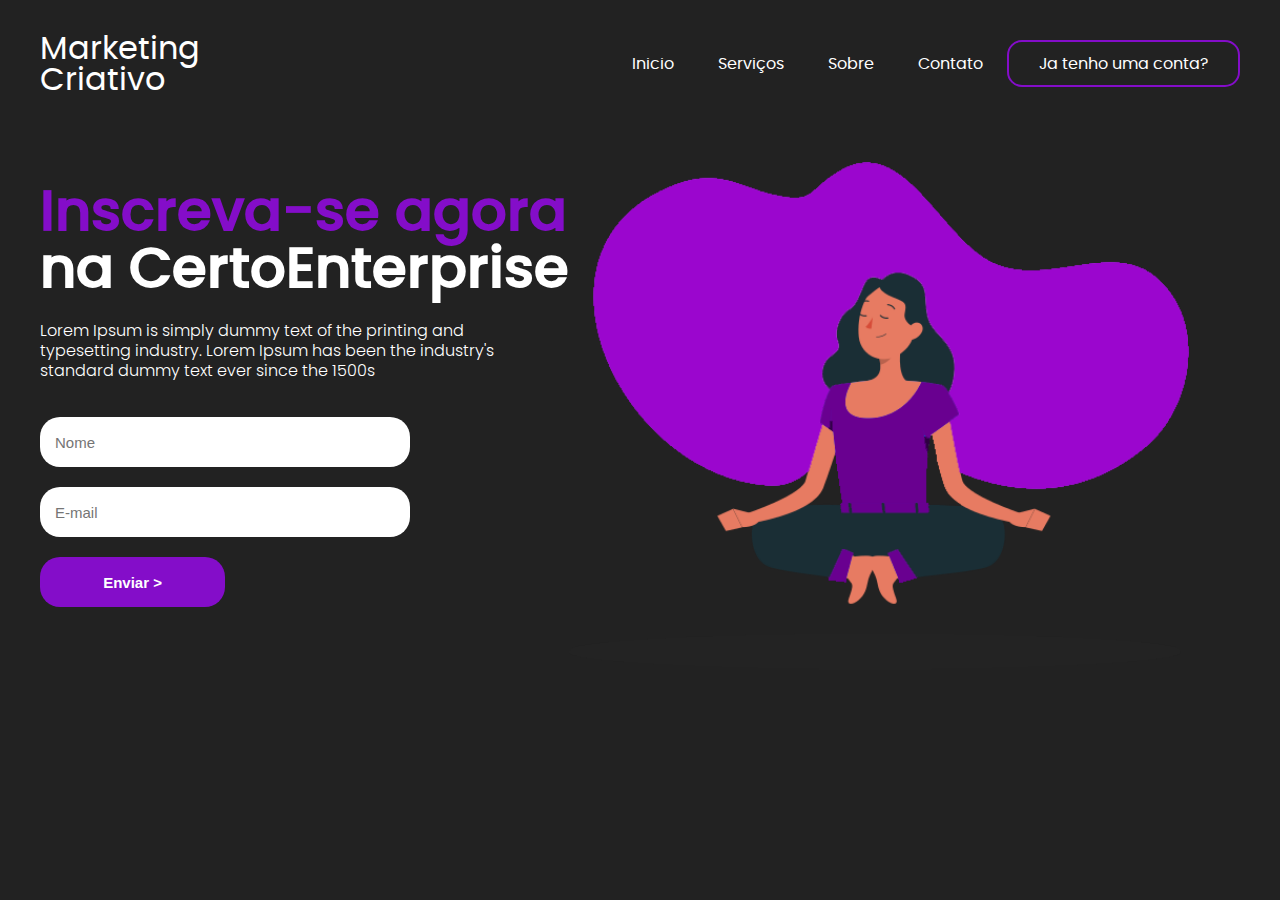
<file: index.html>
<!DOCTYPE html>
<html lang="en">
<head>
    <meta charset="UTF-8">
    <meta http-equiv="X-UA-Compatible" content="IE=edge">
    <meta name="viewport" content="width=device-width, initial-scale=1.0">
    <link href="/styles/style.css" rel="stylesheet">
    <link href="/styles/fonts.css" rel="stylesheet">
    <link href="/styles/media.css" rel="stylesheet">
    <title>Landing Page</title>
</head>
<body>
    <header>
        <div id='title'>
            <h1>Marketing</h1>
            <h1>Criativo</h1>
        </div>

        <ul>
            <a href="#"><li>Inicio</li></a>
            <a href="#"><li>Serviços</li></a>
            <a href="#"><li>Sobre</li></a>
            <a href="#"><li>Contato</li></a>
            <a href="#" id="inscreva-se-btn"><li>Ja tenho uma conta?</li></a>
        </ul>
    </header>

    <main>
        <aside>
            <span><h2>Inscreva-se agora</h2></span>
            <h2>na CertoEnterprise</h2>
            <p>Lorem Ipsum is simply dummy text of the printing and typesetting industry. Lorem Ipsum has been the industry's standard dummy text ever since the 1500s</p>
            <form>
                <input type="text" placeholder="Nome">
                <input type="email" placeholder="E-mail"> 
                <input type="submit" value="Enviar >"> 
            </form>
        </aside>

        <article>
            <img src="./components/images/77d0a7c454e658833800528e748edbe9.png" alt="mulher-roxa">
        </article>
    </main>
</body>
</html>
</file>
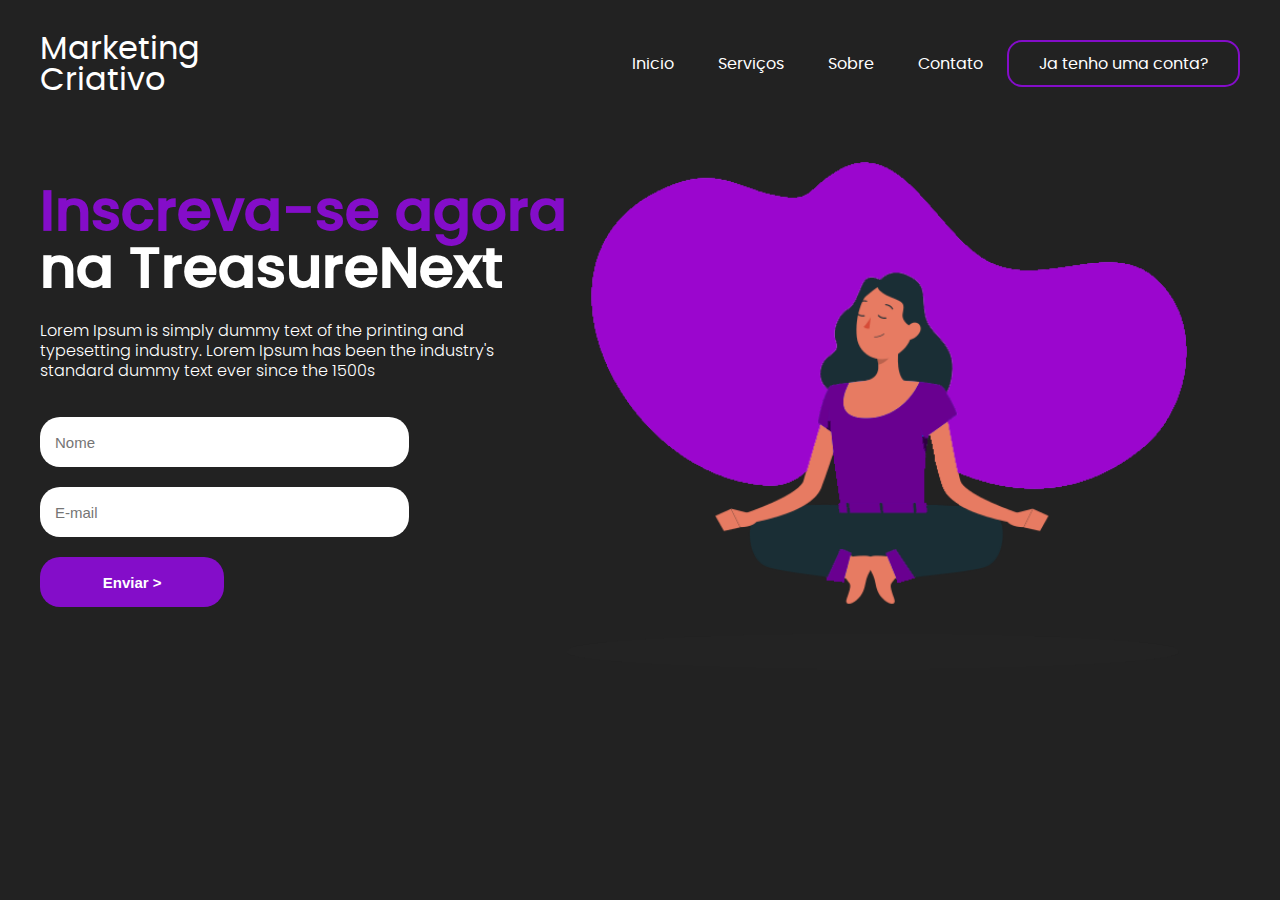
<file: Landing Page.html>
<!DOCTYPE html>
<!-- saved from url=(0032)http://127.0.0.1:5500/index.html -->
<html lang="en"><head><meta http-equiv="Content-Type" content="text/html; charset=UTF-8">
    
    <meta http-equiv="X-UA-Compatible" content="IE=edge">
    <meta name="viewport" content="width=device-width, initial-scale=1.0">
    <link href="./Landing Page_files/style.css" rel="stylesheet">
    <link href="./Landing Page_files/fonts.css" rel="stylesheet">
    <link href="./Landing Page_files/media.css" rel="stylesheet">
    <title>Landing Page</title>
</head>
<body>
    <header>
        <div id="title">
            <h1>Marketing</h1>
            <h1>Criativo</h1>
        </div>

        <ul>
            <a href="http://127.0.0.1:5500/index.html#"><li>Inicio</li></a>
            <a href="http://127.0.0.1:5500/index.html#"><li>Serviços</li></a>
            <a href="http://127.0.0.1:5500/index.html#"><li>Sobre</li></a>
            <a href="http://127.0.0.1:5500/index.html#"><li>Contato</li></a>
            <a href="http://127.0.0.1:5500/index.html#" id="inscreva-se-btn"><li>Ja tenho uma conta?</li></a>
        </ul>
    </header>

    <main>
        <aside>
            <span><h2>Inscreva-se agora</h2></span>
            <h2>na TreasureNext</h2>
            <p>Lorem Ipsum is simply dummy text of the printing and typesetting industry. Lorem Ipsum has been the industry's standard dummy text ever since the 1500s</p>
            <form>
                <input type="text" placeholder="Nome">
                <input type="email" placeholder="E-mail"> 
                <input type="submit" value="Enviar &gt;"> 
            </form>
        </aside>

        <article>
            <img src="./Landing Page_files/77d0a7c454e658833800528e748edbe9.png" alt="mulher-roxa">
        </article>
    </main>
<!-- Code injected by live-server -->
<script>
	// <![CDATA[  <-- For SVG support
	if ('WebSocket' in window) {
		(function () {
			function refreshCSS() {
				var sheets = [].slice.call(document.getElementsByTagName("link"));
				var head = document.getElementsByTagName("head")[0];
				for (var i = 0; i < sheets.length; ++i) {
					var elem = sheets[i];
					var parent = elem.parentElement || head;
					parent.removeChild(elem);
					var rel = elem.rel;
					if (elem.href && typeof rel != "string" || rel.length == 0 || rel.toLowerCase() == "stylesheet") {
						var url = elem.href.replace(/(&|\?)_cacheOverride=\d+/, '');
						elem.href = url + (url.indexOf('?') >= 0 ? '&' : '?') + '_cacheOverride=' + (new Date().valueOf());
					}
					parent.appendChild(elem);
				}
			}
			var protocol = window.location.protocol === 'http:' ? 'ws://' : 'wss://';
			var address = protocol + window.location.host + window.location.pathname + '/ws';
			var socket = new WebSocket(address);
			socket.onmessage = function (msg) {
				if (msg.data == 'reload') window.location.reload();
				else if (msg.data == 'refreshcss') refreshCSS();
			};
			if (sessionStorage && !sessionStorage.getItem('IsThisFirstTime_Log_From_LiveServer')) {
				console.log('Live reload enabled.');
				sessionStorage.setItem('IsThisFirstTime_Log_From_LiveServer', true);
			}
		})();
	}
	else {
		console.error('Upgrade your browser. This Browser is NOT supported WebSocket for Live-Reloading.');
	}
	// ]]>
</script>

</body></html>
</file>
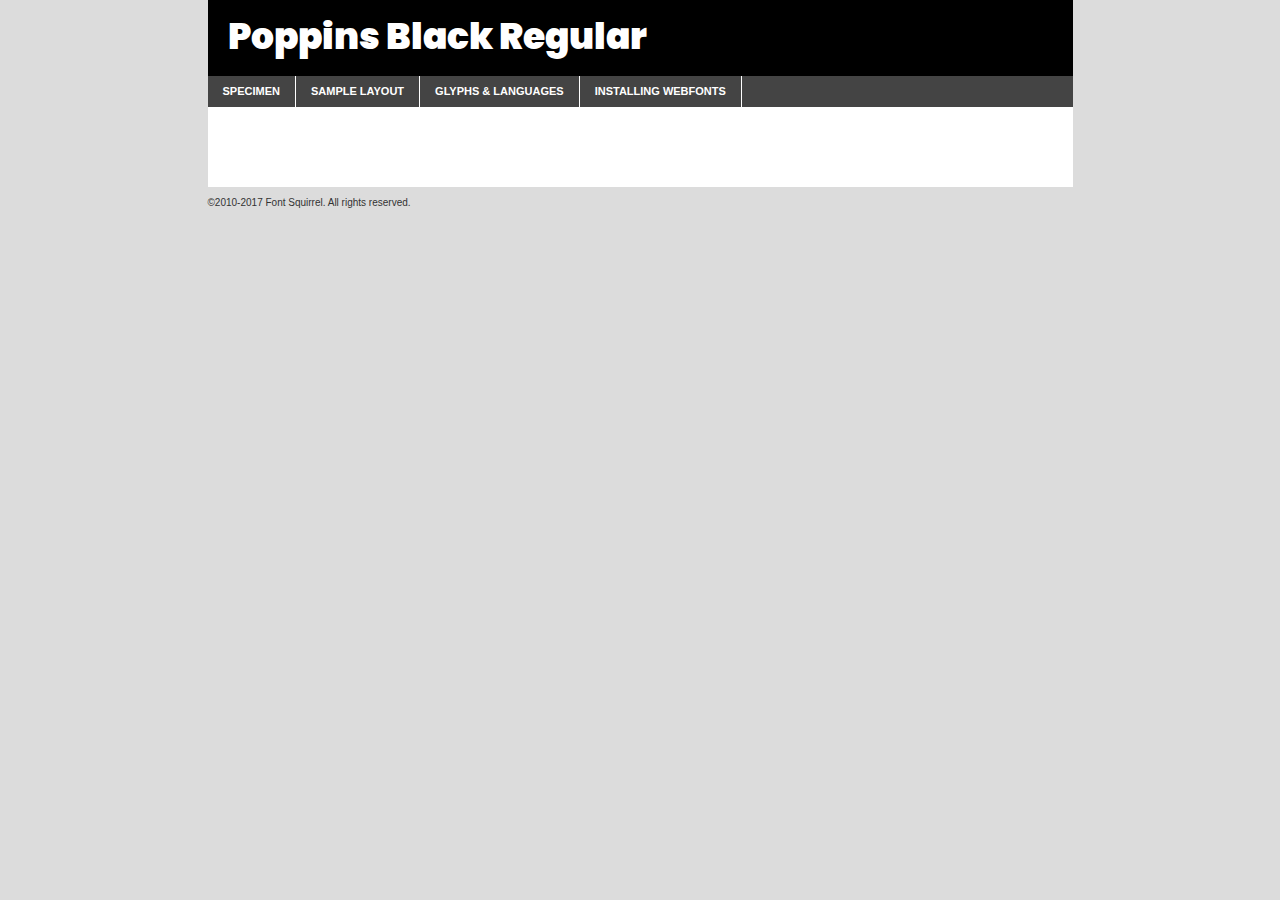
<file: components/fonts/poppins-black-demo.html>
<!DOCTYPE html PUBLIC "-//W3C//DTD XHTML 1.0 Transitional//EN"
	"http://www.w3.org/TR/xhtml1/DTD/xhtml1-transitional.dtd">

<html xmlns="http://www.w3.org/1999/xhtml" xml:lang="en" lang="en">
<head>
	<meta http-equiv="Content-Type" content="text/html; charset=utf-8" />
	<script src="http://ajax.googleapis.com/ajax/libs/jquery/1.7.2/jquery.min.js" type="text/javascript" charset="utf-8"></script>
	<script type="text/javascript">
	(function($){$.fn.easyTabs=function(option){var param=jQuery.extend({fadeSpeed:"fast",defaultContent:1,activeClass:'active'},option);$(this).each(function(){var thisId="#"+this.id;if(param.defaultContent==''){param.defaultContent=1;}
	if(typeof param.defaultContent=="number")
	{var defaultTab=$(thisId+" .tabs li:eq("+(param.defaultContent-1)+") a").attr('href').substr(1);}else{var defaultTab=param.defaultContent;}
	$(thisId+" .tabs li a").each(function(){var tabToHide=$(this).attr('href').substr(1);$("#"+tabToHide).addClass('easytabs-tab-content');});hideAll();changeContent(defaultTab);function hideAll(){$(thisId+" .easytabs-tab-content").hide();}
	function changeContent(tabId){hideAll();$(thisId+" .tabs li").removeClass(param.activeClass);$(thisId+" .tabs li a[href=#"+tabId+"]").closest('li').addClass(param.activeClass);if(param.fadeSpeed!="none")
	{$(thisId+" #"+tabId).fadeIn(param.fadeSpeed);}else{$(thisId+" #"+tabId).show();}}
	$(thisId+" .tabs li").click(function(){var tabId=$(this).find('a').attr('href').substr(1);changeContent(tabId);return false;});});}})(jQuery);
	</script>
	<link rel="stylesheet" href="specimen_files/specimen_stylesheet.css" type="text/css" charset="utf-8" />
	<link rel="stylesheet" href="stylesheet.css" type="text/css" charset="utf-8" />

	<style type="text/css">
					body{
				font-family: 'poppinsblack';
							}
		</style>

	<title>Poppins Black Regular Specimen</title>
	
	
	<script type="text/javascript" charset="utf-8">
		$(document).ready(function() {
			$('#container').easyTabs({defaultContent:1});
		});
	</script>
</head>

<body>
<div id="container">
	<div id="header">
		Poppins Black Regular	</div>
	<ul class="tabs">
		<li><a href="#specimen">Specimen</a></li>
		<li><a href="#layout">Sample Layout</a></li>
				<li><a href="#glyphs">Glyphs &amp; Languages</a></li>
		<li><a href="#installing">Installing Webfonts</a></li>
		
	</ul>
	
	<div id="main_content">

		
			<div id="specimen">
		
				<div class="section">
					<div class="grid12 firstcol">
						<div class="huge">AaBb</div>
					</div>
				</div>
		
				<div class="section">
					<div class="glyph_range">A&#x200B;B&#x200b;C&#x200b;D&#x200b;E&#x200b;F&#x200b;G&#x200b;H&#x200b;I&#x200b;J&#x200b;K&#x200b;L&#x200b;M&#x200b;N&#x200b;O&#x200b;P&#x200b;Q&#x200b;R&#x200b;S&#x200b;T&#x200b;U&#x200b;V&#x200b;W&#x200b;X&#x200b;Y&#x200b;Z&#x200b;a&#x200b;b&#x200b;c&#x200b;d&#x200b;e&#x200b;f&#x200b;g&#x200b;h&#x200b;i&#x200b;j&#x200b;k&#x200b;l&#x200b;m&#x200b;n&#x200b;o&#x200b;p&#x200b;q&#x200b;r&#x200b;s&#x200b;t&#x200b;u&#x200b;v&#x200b;w&#x200b;x&#x200b;y&#x200b;z&#x200b;1&#x200b;2&#x200b;3&#x200b;4&#x200b;5&#x200b;6&#x200b;7&#x200b;8&#x200b;9&#x200b;0&#x200b;&amp;&#x200b;.&#x200b;,&#x200b;?&#x200b;!&#x200b;&#64;&#x200b;(&#x200b;)&#x200b;#&#x200b;$&#x200b;%&#x200b;*&#x200b;+&#x200b;-&#x200b;=&#x200b;:&#x200b;;</div>
				</div>
				<div class="section">
					<div class="grid12 firstcol">
						<table class="sample_table">
							<tr><td>10</td><td class="size10">abcdefghijklmnopqrstuvwxyzABCDEFGHIJKLMNOPQRSTUVWXYZ0123456789abcdefghijklmnopqrstuvwxyzABCDEFGHIJKLMNOPQRSTUVWXYZ0123456789abcdefghijklmnopqrstuvwxyzABCDEFGHIJKLMNOPQRSTUVWXYZ</td></tr>
							<tr><td>11</td><td class="size11">abcdefghijklmnopqrstuvwxyzABCDEFGHIJKLMNOPQRSTUVWXYZ0123456789abcdefghijklmnopqrstuvwxyzABCDEFGHIJKLMNOPQRSTUVWXYZ0123456789abcdefghijklmnopqrstuvwxyzABCDEFGHIJKLMNOPQRSTUVWXYZ</td></tr>
							<tr><td>12</td><td class="size12">abcdefghijklmnopqrstuvwxyzABCDEFGHIJKLMNOPQRSTUVWXYZ0123456789abcdefghijklmnopqrstuvwxyzABCDEFGHIJKLMNOPQRSTUVWXYZ0123456789abcdefghijklmnopqrstuvwxyzABCDEFGHIJKLMNOPQRSTUVWXYZ</td></tr>
							<tr><td>13</td><td class="size13">abcdefghijklmnopqrstuvwxyzABCDEFGHIJKLMNOPQRSTUVWXYZ0123456789abcdefghijklmnopqrstuvwxyzABCDEFGHIJKLMNOPQRSTUVWXYZ0123456789abcdefghijklmnopqrstuvwxyzABCDEFGHIJKLMNOPQRSTUVWXYZ</td></tr>
							<tr><td>14</td><td class="size14">abcdefghijklmnopqrstuvwxyzABCDEFGHIJKLMNOPQRSTUVWXYZ0123456789abcdefghijklmnopqrstuvwxyzABCDEFGHIJKLMNOPQRSTUVWXYZ0123456789abcdefghijklmnopqrstuvwxyzABCDEFGHIJKLMNOPQRSTUVWXYZ</td></tr>
							<tr><td>16</td><td class="size16">abcdefghijklmnopqrstuvwxyzABCDEFGHIJKLMNOPQRSTUVWXYZ0123456789abcdefghijklmnopqrstuvwxyzABCDEFGHIJKLMNOPQRSTUVWXYZ</td></tr>
							<tr><td>18</td><td class="size18">abcdefghijklmnopqrstuvwxyzABCDEFGHIJKLMNOPQRSTUVWXYZ0123456789abcdefghijklmnopqrstuvwxyzABCDEFGHIJKLMNOPQRSTUVWXYZ</td></tr>
							<tr><td>20</td><td class="size20">abcdefghijklmnopqrstuvwxyzABCDEFGHIJKLMNOPQRSTUVWXYZ0123456789abcdefghijklmnopqrstuvwxyzABCDEFGHIJKLMNOPQRSTUVWXYZ</td></tr>
							<tr><td>24</td><td class="size24">abcdefghijklmnopqrstuvwxyzABCDEFGHIJKLMNOPQRSTUVWXYZ0123456789abcdefghijklmnopqrstuvwxyzABCDEFGHIJKLMNOPQRSTUVWXYZ</td></tr>
							<tr><td>30</td><td class="size30">abcdefghijklmnopqrstuvwxyzABCDEFGHIJKLMNOPQRSTUVWXYZ0123456789abcdefghijklmnopqrstuvwxyzABCDEFGHIJKLMNOPQRSTUVWXYZ</td></tr>
							<tr><td>36</td><td class="size36">abcdefghijklmnopqrstuvwxyzABCDEFGHIJKLMNOPQRSTUVWXYZ0123456789abcdefghijklmnopqrstuvwxyzABCDEFGHIJKLMNOPQRSTUVWXYZ</td></tr>
							<tr><td>48</td><td class="size48">abcdefghijklmnopqrstuvwxyzABCDEFGHIJKLMNOPQRSTUVWXYZ0123456789abcdefghijklmnopqrstuvwxyzABCDEFGHIJKLMNOPQRSTUVWXYZ</td></tr>
							<tr><td>60</td><td class="size60">abcdefghijklmnopqrstuvwxyzABCDEFGHIJKLMNOPQRSTUVWXYZ0123456789abcdefghijklmnopqrstuvwxyzABCDEFGHIJKLMNOPQRSTUVWXYZ</td></tr>
							<tr><td>72</td><td class="size72">abcdefghijklmnopqrstuvwxyzABCDEFGHIJKLMNOPQRSTUVWXYZ0123456789abcdefghijklmnopqrstuvwxyzABCDEFGHIJKLMNOPQRSTUVWXYZ</td></tr>
							<tr><td>90</td><td class="size90">abcdefghijklmnopqrstuvwxyzABCDEFGHIJKLMNOPQRSTUVWXYZ0123456789abcdefghijklmnopqrstuvwxyzABCDEFGHIJKLMNOPQRSTUVWXYZ</td></tr>
						</table>
				
					</div>
			
				</div>
		
		
		
								<div class="section" id="bodycomparison">


										<div id="xheight">
				<div class="fontbody">&#x25FC;&#x25FC;&#x25FC;&#x25FC;&#x25FC;&#x25FC;&#x25FC;&#x25FC;&#x25FC;&#x25FC;&#x25FC;&#x25FC;&#x25FC;&#x25FC;&#x25FC;&#x25FC;&#x25FC;&#x25FC;&#x25FC;&#x25FC;&#x25FC;&#x25FC;&#x25FC;&#x25FC;&#x25FC;&#x25FC;&#x25FC;&#x25FC;&#x25FC;&#x25FC;&#x25FC;&#x25FC;&#x25FC;&#x25FC;&#x25FC;&#x25FC;&#x25FC;&#x25FC;&#x25FC;&#x25FC;&#x25FC;&#x25FC;&#x25FC;&#x25FC;&#x25FC;&#x25FC;&#x25FC;&#x25FC;&#x25FC;&#x25FC;&#x25FC;&#x25FC;&#x25FC;&#x25FC;&#x25FC;&#x25FC;&#x25FC;&#x25FC;&#x25FC;&#x25FC;&#x25FC;&#x25FC;&#x25FC;&#x25FC;&#x25FC;&#x25FC;&#x25FC;&#x25FC;&#x25FC;&#x25FC;&#x25FC;&#x25FC;&#x25FC;&#x25FC;&#x25FC;&#x25FC;&#x25FC;&#x25FC;&#x25FC;&#x25FC;&#x25FC;&#x25FC;&#x25FC;&#x25FC;&#x25FC;&#x25FC;&#x25FC;&#x25FC;&#x25FC;&#x25FC;&#x25FC;&#x25FC;&#x25FC;&#x25FC;&#x25FC;&#x25FC;&#x25FC;&#x25FC;&#x25FC;body</div><div class="arialbody">body</div><div class="verdanabody">body</div><div class="georgiabody">body</div></div>
										<div class="fontbody" style="z-index:1">
											body<span>Poppins Black Regular</span>
										</div>
										<div class="arialbody" style="z-index:1">
											body<span>Arial</span>
										</div>
										<div class="verdanabody" style="z-index:1">
											body<span>Verdana</span>
										</div>
										<div class="georgiabody" style="z-index:1">
											body<span>Georgia</span>
										</div>



								</div>
		
		
				<div class="section psample psample_row1" id="">
					
					<div class="grid2 firstcol">
						<p class="size10"><span>10.</span>Aenean lacinia bibendum nulla sed consectetur. Fusce dapibus, tellus ac cursus commodo, tortor mauris condimentum nibh, ut fermentum massa justo sit amet risus. Nullam id dolor id nibh ultricies vehicula ut id elit. Cum sociis natoque penatibus et magnis dis parturient montes, nascetur ridiculus mus. Nulla vitae elit libero, a pharetra augue.</p>
			
					</div>
					<div class="grid3">
						<p class="size11"><span>11.</span>Aenean lacinia bibendum nulla sed consectetur. Fusce dapibus, tellus ac cursus commodo, tortor mauris condimentum nibh, ut fermentum massa justo sit amet risus. Nullam id dolor id nibh ultricies vehicula ut id elit. Cum sociis natoque penatibus et magnis dis parturient montes, nascetur ridiculus mus. Nulla vitae elit libero, a pharetra augue.</p>
			
					</div>
					<div class="grid3">
						<p class="size12"><span>12.</span>Aenean lacinia bibendum nulla sed consectetur. Fusce dapibus, tellus ac cursus commodo, tortor mauris condimentum nibh, ut fermentum massa justo sit amet risus. Nullam id dolor id nibh ultricies vehicula ut id elit. Cum sociis natoque penatibus et magnis dis parturient montes, nascetur ridiculus mus. Nulla vitae elit libero, a pharetra augue.</p>
			
					</div>
					<div class="grid4">
						<p class="size13"><span>13.</span>Aenean lacinia bibendum nulla sed consectetur. Fusce dapibus, tellus ac cursus commodo, tortor mauris condimentum nibh, ut fermentum massa justo sit amet risus. Nullam id dolor id nibh ultricies vehicula ut id elit. Cum sociis natoque penatibus et magnis dis parturient montes, nascetur ridiculus mus. Nulla vitae elit libero, a pharetra augue.</p>
			
					</div>
					<div class="white_blend"></div>
					
				</div>
				<div class="section psample psample_row2" id="">
					<div class="grid3 firstcol">
						<p class="size14"><span>14.</span>Aenean lacinia bibendum nulla sed consectetur. Fusce dapibus, tellus ac cursus commodo, tortor mauris condimentum nibh, ut fermentum massa justo sit amet risus. Nullam id dolor id nibh ultricies vehicula ut id elit. Cum sociis natoque penatibus et magnis dis parturient montes, nascetur ridiculus mus. Nulla vitae elit libero, a pharetra augue.</p>
			
					</div>
					<div class="grid4">
						<p class="size16"><span>16.</span>Aenean lacinia bibendum nulla sed consectetur. Fusce dapibus, tellus ac cursus commodo, tortor mauris condimentum nibh, ut fermentum massa justo sit amet risus. Nullam id dolor id nibh ultricies vehicula ut id elit. Cum sociis natoque penatibus et magnis dis parturient montes, nascetur ridiculus mus. Nulla vitae elit libero, a pharetra augue.</p>
			
					</div>
					<div class="grid5">
						<p class="size18"><span>18.</span>Aenean lacinia bibendum nulla sed consectetur. Fusce dapibus, tellus ac cursus commodo, tortor mauris condimentum nibh, ut fermentum massa justo sit amet risus. Nullam id dolor id nibh ultricies vehicula ut id elit. Cum sociis natoque penatibus et magnis dis parturient montes, nascetur ridiculus mus. Nulla vitae elit libero, a pharetra augue.</p>
			
					</div>

					<div class="white_blend"></div>

				</div>
				
				<div class="section psample psample_row3" id="">
					<div class="grid5 firstcol">
						<p class="size20"><span>20.</span>Aenean lacinia bibendum nulla sed consectetur. Fusce dapibus, tellus ac cursus commodo, tortor mauris condimentum nibh, ut fermentum massa justo sit amet risus. Nullam id dolor id nibh ultricies vehicula ut id elit. Cum sociis natoque penatibus et magnis dis parturient montes, nascetur ridiculus mus. Nulla vitae elit libero, a pharetra augue.</p>
					</div>
					<div class="grid7">
						<p class="size24"><span>24.</span>Aenean lacinia bibendum nulla sed consectetur. Fusce dapibus, tellus ac cursus commodo, tortor mauris condimentum nibh, ut fermentum massa justo sit amet risus. Nullam id dolor id nibh ultricies vehicula ut id elit. Cum sociis natoque penatibus et magnis dis parturient montes, nascetur ridiculus mus. Nulla vitae elit libero, a pharetra augue.</p>
					</div>
					
					<div class="white_blend"></div>
					
				</div>
				
				<div class="section psample psample_row4" id="">
					<div class="grid12 firstcol">
						<p class="size30"><span>30.</span>Aenean lacinia bibendum nulla sed consectetur. Fusce dapibus, tellus ac cursus commodo, tortor mauris condimentum nibh, ut fermentum massa justo sit amet risus. Nullam id dolor id nibh ultricies vehicula ut id elit. Cum sociis natoque penatibus et magnis dis parturient montes, nascetur ridiculus mus. Nulla vitae elit libero, a pharetra augue.</p>
					</div>
					<div class="white_blend"></div>
					
				</div>
				
				
				
				<div class="section psample psample_row1 fullreverse">
					<div class="grid2 firstcol">
						<p class="size10"><span>10.</span>Aenean lacinia bibendum nulla sed consectetur. Fusce dapibus, tellus ac cursus commodo, tortor mauris condimentum nibh, ut fermentum massa justo sit amet risus. Nullam id dolor id nibh ultricies vehicula ut id elit. Cum sociis natoque penatibus et magnis dis parturient montes, nascetur ridiculus mus. Nulla vitae elit libero, a pharetra augue.</p>
			
					</div>
					<div class="grid3">
						<p class="size11"><span>11.</span>Aenean lacinia bibendum nulla sed consectetur. Fusce dapibus, tellus ac cursus commodo, tortor mauris condimentum nibh, ut fermentum massa justo sit amet risus. Nullam id dolor id nibh ultricies vehicula ut id elit. Cum sociis natoque penatibus et magnis dis parturient montes, nascetur ridiculus mus. Nulla vitae elit libero, a pharetra augue.</p>
			
					</div>
					<div class="grid3">
						<p class="size12"><span>12.</span>Aenean lacinia bibendum nulla sed consectetur. Fusce dapibus, tellus ac cursus commodo, tortor mauris condimentum nibh, ut fermentum massa justo sit amet risus. Nullam id dolor id nibh ultricies vehicula ut id elit. Cum sociis natoque penatibus et magnis dis parturient montes, nascetur ridiculus mus. Nulla vitae elit libero, a pharetra augue.</p>
			
					</div>
					<div class="grid4">
						<p class="size13"><span>13.</span>Aenean lacinia bibendum nulla sed consectetur. Fusce dapibus, tellus ac cursus commodo, tortor mauris condimentum nibh, ut fermentum massa justo sit amet risus. Nullam id dolor id nibh ultricies vehicula ut id elit. Cum sociis natoque penatibus et magnis dis parturient montes, nascetur ridiculus mus. Nulla vitae elit libero, a pharetra augue.</p>
			
					</div>
					<div class="black_blend"></div>
					
				</div>
				
				<div class="section psample psample_row2 fullreverse">
					<div class="grid3 firstcol">
						<p class="size14"><span>14.</span>Aenean lacinia bibendum nulla sed consectetur. Fusce dapibus, tellus ac cursus commodo, tortor mauris condimentum nibh, ut fermentum massa justo sit amet risus. Nullam id dolor id nibh ultricies vehicula ut id elit. Cum sociis natoque penatibus et magnis dis parturient montes, nascetur ridiculus mus. Nulla vitae elit libero, a pharetra augue.</p>
			
					</div>
					<div class="grid4">
						<p class="size16"><span>16.</span>Aenean lacinia bibendum nulla sed consectetur. Fusce dapibus, tellus ac cursus commodo, tortor mauris condimentum nibh, ut fermentum massa justo sit amet risus. Nullam id dolor id nibh ultricies vehicula ut id elit. Cum sociis natoque penatibus et magnis dis parturient montes, nascetur ridiculus mus. Nulla vitae elit libero, a pharetra augue.</p>
			
					</div>
					<div class="grid5">
						<p class="size18"><span>18.</span>Aenean lacinia bibendum nulla sed consectetur. Fusce dapibus, tellus ac cursus commodo, tortor mauris condimentum nibh, ut fermentum massa justo sit amet risus. Nullam id dolor id nibh ultricies vehicula ut id elit. Cum sociis natoque penatibus et magnis dis parturient montes, nascetur ridiculus mus. Nulla vitae elit libero, a pharetra augue.</p>
			
					</div>
					<div class="black_blend"></div>

				</div>
				
				<div class="section psample fullreverse psample_row3" id="">
					<div class="grid5 firstcol">
						<p class="size20"><span>20.</span>Aenean lacinia bibendum nulla sed consectetur. Fusce dapibus, tellus ac cursus commodo, tortor mauris condimentum nibh, ut fermentum massa justo sit amet risus. Nullam id dolor id nibh ultricies vehicula ut id elit. Cum sociis natoque penatibus et magnis dis parturient montes, nascetur ridiculus mus. Nulla vitae elit libero, a pharetra augue.</p>
					</div>
					<div class="grid7">
						<p class="size24"><span>24.</span>Aenean lacinia bibendum nulla sed consectetur. Fusce dapibus, tellus ac cursus commodo, tortor mauris condimentum nibh, ut fermentum massa justo sit amet risus. Nullam id dolor id nibh ultricies vehicula ut id elit. Cum sociis natoque penatibus et magnis dis parturient montes, nascetur ridiculus mus. Nulla vitae elit libero, a pharetra augue.</p>
					</div>
					
					<div class="black_blend"></div>
					
				</div>
				
				<div class="section psample fullreverse psample_row4" id="" style="border-bottom: 20px #000 solid;">
					<div class="grid12 firstcol">
						<p class="size30"><span>30.</span>Aenean lacinia bibendum nulla sed consectetur. Fusce dapibus, tellus ac cursus commodo, tortor mauris condimentum nibh, ut fermentum massa justo sit amet risus. Nullam id dolor id nibh ultricies vehicula ut id elit. Cum sociis natoque penatibus et magnis dis parturient montes, nascetur ridiculus mus. Nulla vitae elit libero, a pharetra augue.</p>
					</div>
					<div class="black_blend"></div>
					
				</div>
				
				
				
				
			</div>
			
			<div id="layout">
				
				<div class="section">
					
					<div class="grid12 firstcol">
						<h1>Lorem Ipsum Dolor</h1>
						<h2>Etiam porta sem malesuada magna mollis euismod</h2>
						
						<p class="byline">By <a href="#link">Aenean Lacinia</a></p>
					</div>
				</div>
				<div class="section">
					<div class="grid8 firstcol">
						<p class="large">Donec sed odio dui. Morbi leo risus, porta ac consectetur ac, vestibulum at eros. Fusce dapibus, tellus ac cursus commodo, tortor mauris condimentum nibh, ut fermentum massa justo sit amet risus. </p>

						
						<h3>Pellentesque ornare sem</h3>

						<p>Maecenas sed diam eget risus varius blandit sit amet non magna. Maecenas faucibus mollis interdum. Donec ullamcorper nulla non metus auctor fringilla. Nullam id dolor id nibh ultricies vehicula ut id elit. Nullam id dolor id nibh ultricies vehicula ut id elit. </p>

						<p>Aenean eu leo quam. Pellentesque ornare sem lacinia quam venenatis vestibulum. Lorem ipsum dolor sit amet, consectetur adipiscing elit. Cum sociis natoque penatibus et magnis dis parturient montes, nascetur ridiculus mus. </p>

						<p>Nulla vitae elit libero, a pharetra augue. Praesent commodo cursus magna, vel scelerisque nisl consectetur et. Aenean lacinia bibendum nulla sed consectetur. </p>

						<p>Nullam quis risus eget urna mollis ornare vel eu leo. Nullam quis risus eget urna mollis ornare vel eu leo. Maecenas sed diam eget risus varius blandit sit amet non magna. Donec ullamcorper nulla non metus auctor fringilla. </p>

						<h3>Cras mattis consectetur</h3>

						<p>Aenean eu leo quam. Pellentesque ornare sem lacinia quam venenatis vestibulum. Aenean lacinia bibendum nulla sed consectetur. Integer posuere erat a ante venenatis dapibus posuere velit aliquet. Cras mattis consectetur purus sit amet fermentum. </p>

						<p>Nullam id dolor id nibh ultricies vehicula ut id elit. Nullam quis risus eget urna mollis ornare vel eu leo. Cras mattis consectetur purus sit amet fermentum.</p>
					</div>
					
					<div class="grid4 sidebar">
						
						<div class="box reverse">
							<p class="last">Nullam quis risus eget urna mollis ornare vel eu leo. Donec ullamcorper nulla non metus auctor fringilla. Cras mattis consectetur purus sit amet fermentum. Sed posuere consectetur est at lobortis. Lorem ipsum dolor sit amet, consectetur adipiscing elit. </p>
						</div>
						
						<p class="caption">Maecenas sed diam eget risus varius.</p>

						<p>Vestibulum id ligula porta felis euismod semper. Integer posuere erat a ante venenatis dapibus posuere velit aliquet. Vestibulum id ligula porta felis euismod semper. Sed posuere consectetur est at lobortis. Maecenas sed diam eget risus varius blandit sit amet non magna. Fusce dapibus, tellus ac cursus commodo, tortor mauris condimentum nibh, ut fermentum massa justo sit amet risus. </p>

					

						<p>Duis mollis, est non commodo luctus, nisi erat porttitor ligula, eget lacinia odio sem nec elit. Aenean lacinia bibendum nulla sed consectetur. Vivamus sagittis lacus vel augue laoreet rutrum faucibus dolor auctor. Aenean lacinia bibendum nulla sed consectetur. Nullam quis risus eget urna mollis ornare vel eu leo. </p>

						<p>Praesent commodo cursus magna, vel scelerisque nisl consectetur et. Donec ullamcorper nulla non metus auctor fringilla. Maecenas faucibus mollis interdum. Fusce dapibus, tellus ac cursus commodo, tortor mauris condimentum nibh, ut fermentum massa justo sit amet risus. </p>

					</div>
				</div>
				
			</div>


			



		<div id="glyphs">
			<div class="section">
				<div class="grid12 firstcol">
			
				<h1>Language Support</h1>
				<p>The subset of Poppins Black Regular in this kit supports the following languages:<br />
			
					Albanian, Basque, Breton, Chamorro, Danish, Dutch, English, Faroese, Finnish, French, Frisian, Galician, German, Icelandic, Italian, Malagasy, Norwegian, Portuguese, Spanish, Alsatian, Aragonese, Arapaho, Arrernte, Asturian, Aymara, Bislama, Cebuano, Corsican, Fijian, French_creole, Genoese, Gilbertese, Greenlandic, Haitian_creole, Hiligaynon, Hmong, Hopi, Ibanag, Iloko_ilokano, Indonesian, Interglossa_glosa, Interlingua, Irish_gaelic, Jerriais, Lojban, Lombard, Luxembourgeois, Manx, Mohawk, Norfolk_pitcairnese, Occitan, Oromo, Pangasinan, Papiamento, Piedmontese, Potawatomi, Rhaeto-romance, Romansh, Rotokas, Sami_lule, Samoan, Sardinian, Scots_gaelic, Seychelles_creole, Shona, Sicilian, Somali, Southern_ndebele, Swahili, Swati_swazi, Tagalog_filipino_pilipino, Tetum, Tok_pisin, Uyghur_latinized, Volapuk, Walloon, Warlpiri, Xhosa, Yapese, Zulu, Latinbasic, Ubasic, Demo				</p>
				<h1>Glyph Chart</h1>
				<p>The subset of Poppins Black Regular in this kit includes all the glyphs listed below. Unicode entities are included above each glyph to help you insert individual characters into your layout.</p>
				<div id="glyph_chart">
			
																														 <div><p>&amp;#13;</p>&#13;</div>
																				 <div><p>&amp;#32;</p>&#32;</div>
																				 <div><p>&amp;#33;</p>&#33;</div>
																				 <div><p>&amp;#34;</p>&#34;</div>
																				 <div><p>&amp;#35;</p>&#35;</div>
																				 <div><p>&amp;#36;</p>&#36;</div>
																				 <div><p>&amp;#37;</p>&#37;</div>
																				 <div><p>&amp;#38;</p>&#38;</div>
																				 <div><p>&amp;#39;</p>&#39;</div>
																				 <div><p>&amp;#40;</p>&#40;</div>
																				 <div><p>&amp;#41;</p>&#41;</div>
																				 <div><p>&amp;#42;</p>&#42;</div>
																				 <div><p>&amp;#43;</p>&#43;</div>
																				 <div><p>&amp;#44;</p>&#44;</div>
																				 <div><p>&amp;#45;</p>&#45;</div>
																				 <div><p>&amp;#46;</p>&#46;</div>
																				 <div><p>&amp;#47;</p>&#47;</div>
																				 <div><p>&amp;#48;</p>&#48;</div>
																				 <div><p>&amp;#49;</p>&#49;</div>
																				 <div><p>&amp;#50;</p>&#50;</div>
																				 <div><p>&amp;#51;</p>&#51;</div>
																				 <div><p>&amp;#52;</p>&#52;</div>
																				 <div><p>&amp;#53;</p>&#53;</div>
																				 <div><p>&amp;#54;</p>&#54;</div>
																				 <div><p>&amp;#55;</p>&#55;</div>
																				 <div><p>&amp;#56;</p>&#56;</div>
																				 <div><p>&amp;#57;</p>&#57;</div>
																				 <div><p>&amp;#58;</p>&#58;</div>
																				 <div><p>&amp;#59;</p>&#59;</div>
																				 <div><p>&amp;#60;</p>&#60;</div>
																				 <div><p>&amp;#61;</p>&#61;</div>
																				 <div><p>&amp;#62;</p>&#62;</div>
																				 <div><p>&amp;#63;</p>&#63;</div>
																				 <div><p>&amp;#64;</p>&#64;</div>
																				 <div><p>&amp;#65;</p>&#65;</div>
																				 <div><p>&amp;#66;</p>&#66;</div>
																				 <div><p>&amp;#67;</p>&#67;</div>
																				 <div><p>&amp;#68;</p>&#68;</div>
																				 <div><p>&amp;#69;</p>&#69;</div>
																				 <div><p>&amp;#70;</p>&#70;</div>
																				 <div><p>&amp;#71;</p>&#71;</div>
																				 <div><p>&amp;#72;</p>&#72;</div>
																				 <div><p>&amp;#73;</p>&#73;</div>
																				 <div><p>&amp;#74;</p>&#74;</div>
																				 <div><p>&amp;#75;</p>&#75;</div>
																				 <div><p>&amp;#76;</p>&#76;</div>
																				 <div><p>&amp;#77;</p>&#77;</div>
																				 <div><p>&amp;#78;</p>&#78;</div>
																				 <div><p>&amp;#79;</p>&#79;</div>
																				 <div><p>&amp;#80;</p>&#80;</div>
																				 <div><p>&amp;#81;</p>&#81;</div>
																				 <div><p>&amp;#82;</p>&#82;</div>
																				 <div><p>&amp;#83;</p>&#83;</div>
																				 <div><p>&amp;#84;</p>&#84;</div>
																				 <div><p>&amp;#85;</p>&#85;</div>
																				 <div><p>&amp;#86;</p>&#86;</div>
																				 <div><p>&amp;#87;</p>&#87;</div>
																				 <div><p>&amp;#88;</p>&#88;</div>
																				 <div><p>&amp;#89;</p>&#89;</div>
																				 <div><p>&amp;#90;</p>&#90;</div>
																				 <div><p>&amp;#91;</p>&#91;</div>
																				 <div><p>&amp;#92;</p>&#92;</div>
																				 <div><p>&amp;#93;</p>&#93;</div>
																				 <div><p>&amp;#94;</p>&#94;</div>
																				 <div><p>&amp;#95;</p>&#95;</div>
																				 <div><p>&amp;#96;</p>&#96;</div>
																				 <div><p>&amp;#97;</p>&#97;</div>
																				 <div><p>&amp;#98;</p>&#98;</div>
																				 <div><p>&amp;#99;</p>&#99;</div>
																				 <div><p>&amp;#100;</p>&#100;</div>
																				 <div><p>&amp;#101;</p>&#101;</div>
																				 <div><p>&amp;#102;</p>&#102;</div>
																				 <div><p>&amp;#103;</p>&#103;</div>
																				 <div><p>&amp;#104;</p>&#104;</div>
																				 <div><p>&amp;#105;</p>&#105;</div>
																				 <div><p>&amp;#106;</p>&#106;</div>
																				 <div><p>&amp;#107;</p>&#107;</div>
																				 <div><p>&amp;#108;</p>&#108;</div>
																				 <div><p>&amp;#109;</p>&#109;</div>
																				 <div><p>&amp;#110;</p>&#110;</div>
																				 <div><p>&amp;#111;</p>&#111;</div>
																				 <div><p>&amp;#112;</p>&#112;</div>
																				 <div><p>&amp;#113;</p>&#113;</div>
																				 <div><p>&amp;#114;</p>&#114;</div>
																				 <div><p>&amp;#115;</p>&#115;</div>
																				 <div><p>&amp;#116;</p>&#116;</div>
																				 <div><p>&amp;#117;</p>&#117;</div>
																				 <div><p>&amp;#118;</p>&#118;</div>
																				 <div><p>&amp;#119;</p>&#119;</div>
																				 <div><p>&amp;#120;</p>&#120;</div>
																				 <div><p>&amp;#121;</p>&#121;</div>
																				 <div><p>&amp;#122;</p>&#122;</div>
																				 <div><p>&amp;#123;</p>&#123;</div>
																				 <div><p>&amp;#124;</p>&#124;</div>
																				 <div><p>&amp;#125;</p>&#125;</div>
																				 <div><p>&amp;#126;</p>&#126;</div>
																				 <div><p>&amp;#160;</p>&#160;</div>
																				 <div><p>&amp;#161;</p>&#161;</div>
																				 <div><p>&amp;#162;</p>&#162;</div>
																				 <div><p>&amp;#163;</p>&#163;</div>
																				 <div><p>&amp;#164;</p>&#164;</div>
																				 <div><p>&amp;#165;</p>&#165;</div>
																				 <div><p>&amp;#166;</p>&#166;</div>
																				 <div><p>&amp;#167;</p>&#167;</div>
																				 <div><p>&amp;#168;</p>&#168;</div>
																				 <div><p>&amp;#169;</p>&#169;</div>
																				 <div><p>&amp;#170;</p>&#170;</div>
																				 <div><p>&amp;#171;</p>&#171;</div>
																				 <div><p>&amp;#172;</p>&#172;</div>
																				 <div><p>&amp;#173;</p>&#173;</div>
																				 <div><p>&amp;#174;</p>&#174;</div>
																				 <div><p>&amp;#175;</p>&#175;</div>
																				 <div><p>&amp;#176;</p>&#176;</div>
																				 <div><p>&amp;#177;</p>&#177;</div>
																				 <div><p>&amp;#178;</p>&#178;</div>
																				 <div><p>&amp;#179;</p>&#179;</div>
																				 <div><p>&amp;#180;</p>&#180;</div>
																				 <div><p>&amp;#181;</p>&#181;</div>
																				 <div><p>&amp;#182;</p>&#182;</div>
																				 <div><p>&amp;#183;</p>&#183;</div>
																				 <div><p>&amp;#184;</p>&#184;</div>
																				 <div><p>&amp;#185;</p>&#185;</div>
																				 <div><p>&amp;#186;</p>&#186;</div>
																				 <div><p>&amp;#187;</p>&#187;</div>
																				 <div><p>&amp;#188;</p>&#188;</div>
																				 <div><p>&amp;#189;</p>&#189;</div>
																				 <div><p>&amp;#190;</p>&#190;</div>
																				 <div><p>&amp;#191;</p>&#191;</div>
																				 <div><p>&amp;#192;</p>&#192;</div>
																				 <div><p>&amp;#193;</p>&#193;</div>
																				 <div><p>&amp;#194;</p>&#194;</div>
																				 <div><p>&amp;#195;</p>&#195;</div>
																				 <div><p>&amp;#196;</p>&#196;</div>
																				 <div><p>&amp;#197;</p>&#197;</div>
																				 <div><p>&amp;#198;</p>&#198;</div>
																				 <div><p>&amp;#199;</p>&#199;</div>
																				 <div><p>&amp;#200;</p>&#200;</div>
																				 <div><p>&amp;#201;</p>&#201;</div>
																				 <div><p>&amp;#202;</p>&#202;</div>
																				 <div><p>&amp;#203;</p>&#203;</div>
																				 <div><p>&amp;#204;</p>&#204;</div>
																				 <div><p>&amp;#205;</p>&#205;</div>
																				 <div><p>&amp;#206;</p>&#206;</div>
																				 <div><p>&amp;#207;</p>&#207;</div>
																				 <div><p>&amp;#208;</p>&#208;</div>
																				 <div><p>&amp;#209;</p>&#209;</div>
																				 <div><p>&amp;#210;</p>&#210;</div>
																				 <div><p>&amp;#211;</p>&#211;</div>
																				 <div><p>&amp;#212;</p>&#212;</div>
																				 <div><p>&amp;#213;</p>&#213;</div>
																				 <div><p>&amp;#214;</p>&#214;</div>
																				 <div><p>&amp;#215;</p>&#215;</div>
																				 <div><p>&amp;#216;</p>&#216;</div>
																				 <div><p>&amp;#217;</p>&#217;</div>
																				 <div><p>&amp;#218;</p>&#218;</div>
																				 <div><p>&amp;#219;</p>&#219;</div>
																				 <div><p>&amp;#220;</p>&#220;</div>
																				 <div><p>&amp;#221;</p>&#221;</div>
																				 <div><p>&amp;#222;</p>&#222;</div>
																				 <div><p>&amp;#223;</p>&#223;</div>
																				 <div><p>&amp;#224;</p>&#224;</div>
																				 <div><p>&amp;#225;</p>&#225;</div>
																				 <div><p>&amp;#226;</p>&#226;</div>
																				 <div><p>&amp;#227;</p>&#227;</div>
																				 <div><p>&amp;#228;</p>&#228;</div>
																				 <div><p>&amp;#229;</p>&#229;</div>
																				 <div><p>&amp;#230;</p>&#230;</div>
																				 <div><p>&amp;#231;</p>&#231;</div>
																				 <div><p>&amp;#232;</p>&#232;</div>
																				 <div><p>&amp;#233;</p>&#233;</div>
																				 <div><p>&amp;#234;</p>&#234;</div>
																				 <div><p>&amp;#235;</p>&#235;</div>
																				 <div><p>&amp;#236;</p>&#236;</div>
																				 <div><p>&amp;#237;</p>&#237;</div>
																				 <div><p>&amp;#238;</p>&#238;</div>
																				 <div><p>&amp;#239;</p>&#239;</div>
																				 <div><p>&amp;#240;</p>&#240;</div>
																				 <div><p>&amp;#241;</p>&#241;</div>
																				 <div><p>&amp;#242;</p>&#242;</div>
																				 <div><p>&amp;#243;</p>&#243;</div>
																				 <div><p>&amp;#244;</p>&#244;</div>
																				 <div><p>&amp;#245;</p>&#245;</div>
																				 <div><p>&amp;#246;</p>&#246;</div>
																				 <div><p>&amp;#247;</p>&#247;</div>
																				 <div><p>&amp;#248;</p>&#248;</div>
																				 <div><p>&amp;#249;</p>&#249;</div>
																				 <div><p>&amp;#250;</p>&#250;</div>
																				 <div><p>&amp;#251;</p>&#251;</div>
																				 <div><p>&amp;#252;</p>&#252;</div>
																				 <div><p>&amp;#253;</p>&#253;</div>
																				 <div><p>&amp;#254;</p>&#254;</div>
																				 <div><p>&amp;#255;</p>&#255;</div>
																				 <div><p>&amp;#338;</p>&#338;</div>
																				 <div><p>&amp;#339;</p>&#339;</div>
																				 <div><p>&amp;#376;</p>&#376;</div>
																				 <div><p>&amp;#710;</p>&#710;</div>
																				 <div><p>&amp;#732;</p>&#732;</div>
																				 <div><p>&amp;#8192;</p>&#8192;</div>
																				 <div><p>&amp;#8193;</p>&#8193;</div>
																				 <div><p>&amp;#8194;</p>&#8194;</div>
																				 <div><p>&amp;#8195;</p>&#8195;</div>
																				 <div><p>&amp;#8196;</p>&#8196;</div>
																				 <div><p>&amp;#8197;</p>&#8197;</div>
																				 <div><p>&amp;#8198;</p>&#8198;</div>
																				 <div><p>&amp;#8199;</p>&#8199;</div>
																				 <div><p>&amp;#8200;</p>&#8200;</div>
																				 <div><p>&amp;#8201;</p>&#8201;</div>
																				 <div><p>&amp;#8202;</p>&#8202;</div>
																				 <div><p>&amp;#8208;</p>&#8208;</div>
																				 <div><p>&amp;#8209;</p>&#8209;</div>
																				 <div><p>&amp;#8210;</p>&#8210;</div>
																				 <div><p>&amp;#8211;</p>&#8211;</div>
																				 <div><p>&amp;#8212;</p>&#8212;</div>
																				 <div><p>&amp;#8216;</p>&#8216;</div>
																				 <div><p>&amp;#8217;</p>&#8217;</div>
																				 <div><p>&amp;#8218;</p>&#8218;</div>
																				 <div><p>&amp;#8220;</p>&#8220;</div>
																				 <div><p>&amp;#8221;</p>&#8221;</div>
																				 <div><p>&amp;#8222;</p>&#8222;</div>
																				 <div><p>&amp;#8226;</p>&#8226;</div>
																				 <div><p>&amp;#8230;</p>&#8230;</div>
																				 <div><p>&amp;#8239;</p>&#8239;</div>
																				 <div><p>&amp;#8249;</p>&#8249;</div>
																				 <div><p>&amp;#8250;</p>&#8250;</div>
																				 <div><p>&amp;#8287;</p>&#8287;</div>
																				 <div><p>&amp;#8364;</p>&#8364;</div>
																				 <div><p>&amp;#8482;</p>&#8482;</div>
																				 <div><p>&amp;#9724;</p>&#9724;</div>
																				 <div><p>&amp;#64257;</p>&#64257;</div>
																				 <div><p>&amp;#64258;</p>&#64258;</div>
																																																</div>	
				</div>
		
		
			</div>
		</div>
		
		
		<div id="specs">
			
		</div>
	
		<div id="installing">
			<div class="section">
				<div class="grid7 firstcol">
					<h1>Installing Webfonts</h1>
					
					<p>Webfonts are supported by all major browser platforms but not all in the same way. There are currently four different font formats that must be included in order to target all browsers. This includes TTF, WOFF, EOT and SVG.</p>
					
					<h2>1. Upload your webfonts</h2>
					<p>You must upload your webfont kit to your website. They should be in or near the same directory as your CSS files.</p>
					
					<h2>2. Include the webfont stylesheet</h2>
					<p>A special CSS @font-face declaration helps the various browsers select the appropriate font it needs without causing you a bunch of headaches. Learn more about this syntax by reading the <a href="https://www.fontspring.com/blog/further-hardening-of-the-bulletproof-syntax">Fontspring blog post</a> about it. The code for it is as follows:</p>


<code>
@font-face{ 
	font-family: 'MyWebFont';
	src: url('WebFont.eot');
	src: url('WebFont.eot?#iefix') format('embedded-opentype'),
	     url('WebFont.woff') format('woff'),
	     url('WebFont.ttf') format('truetype'),
	     url('WebFont.svg#webfont') format('svg');
}
</code>

	<p>We've already gone ahead and generated the code for you. All you have to do is link to the stylesheet in your HTML, like this:</p>
	<code>&lt;link rel=&quot;stylesheet&quot; href=&quot;stylesheet.css&quot; type=&quot;text/css&quot; charset=&quot;utf-8&quot; /&gt;</code>

					<h2>3. Modify your own stylesheet</h2>
					<p>To take advantage of your new fonts, you must tell your stylesheet to use them. Look at the original @font-face declaration above and find the property called "font-family." The name linked there will be what you use to reference the font. Prepend that webfont name to the font stack in the "font-family" property, inside the selector you want to change. For example:</p>
<code>p { font-family: 'WebFont', Arial, sans-serif; }</code>

<h2>4. Test</h2>
<p>Getting webfonts to work cross-browser <em>can</em> be tricky. Use the information in the sidebar to help you if you find that fonts aren't loading in a particular browser.</p>
				</div>
				
				<div class="grid5 sidebar">
					<div class="box">
						<h2>Troubleshooting<br />Font-Face Problems</h2>
						<p>Having trouble getting your webfonts to load in your new website? Here are some tips to sort out what might be the problem.</p>

						<h3>Fonts not showing in any browser</h3>

						<p>This sounds like you need to work on the plumbing. You either did not upload the fonts to the correct directory, or you did not link the fonts properly in the CSS. If you've confirmed that all this is correct and you still have a problem, take a look at your .htaccess file and see if requests are getting intercepted.</p>

						<h3>Fonts not loading in iPhone or iPad</h3>

						<p>The most common problem here is that you are serving the fonts from an IIS server. IIS refuses to serve files that have unknown MIME types. If that is the case, you must set the MIME type for SVG to "image/svg+xml" in the server settings. Follow these instructions from Microsoft if you need help.</p>

						<h3>Fonts not loading in Firefox</h3>

						<p>The primary reason for this failure? You are still using a version Firefox older than 3.5. So upgrade already! If that isn't it, then you are very likely serving fonts from a different domain. Firefox requires that all font assets be served from the same domain. Lastly it is possible that you need to add WOFF to your list of MIME types (if you are serving via IIS.)</p>

						<h3>Fonts not loading in IE</h3>

						<p>Are you looking at Internet Explorer on an actual Windows machine or are you cheating by using a service like Adobe BrowserLab? Many of these screenshot services do not render @font-face for IE. Best to test it on a real machine.</p>

						<h3>Fonts not loading in IE9</h3>

						<p>IE9, like Firefox, requires that fonts be served from the same domain as the website. Make sure that is the case.</p>
					</div>
				</div>
			</div>
			
		</div>
	
	</div>
	<div id="footer">
		<p>&copy;2010-2017 Font Squirrel. All rights reserved.</p>
	</div>
</div>
</body>
</html>
</file>
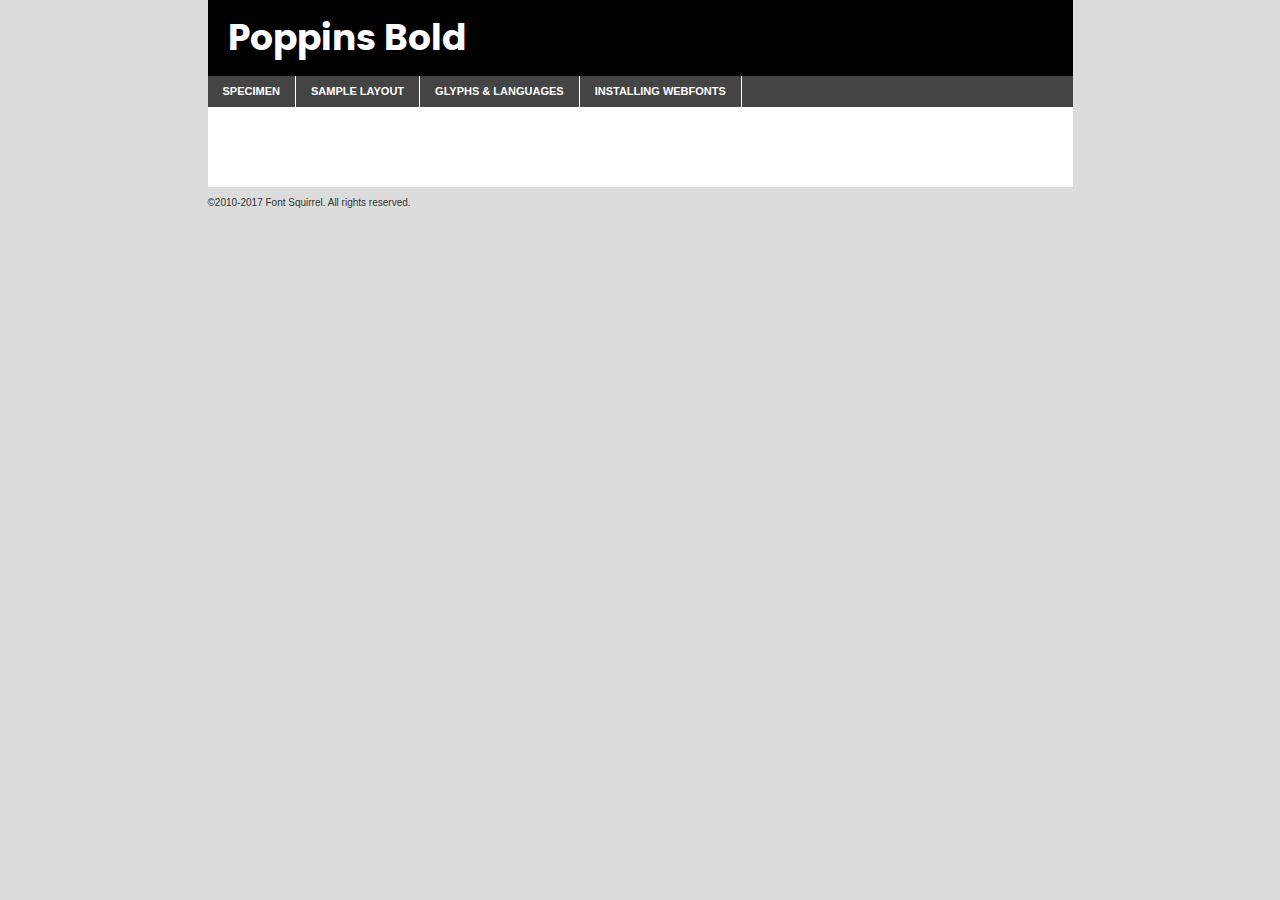
<file: components/fonts/poppins-bold-demo.html>
<!DOCTYPE html PUBLIC "-//W3C//DTD XHTML 1.0 Transitional//EN"
	"http://www.w3.org/TR/xhtml1/DTD/xhtml1-transitional.dtd">

<html xmlns="http://www.w3.org/1999/xhtml" xml:lang="en" lang="en">
<head>
	<meta http-equiv="Content-Type" content="text/html; charset=utf-8" />
	<script src="http://ajax.googleapis.com/ajax/libs/jquery/1.7.2/jquery.min.js" type="text/javascript" charset="utf-8"></script>
	<script type="text/javascript">
	(function($){$.fn.easyTabs=function(option){var param=jQuery.extend({fadeSpeed:"fast",defaultContent:1,activeClass:'active'},option);$(this).each(function(){var thisId="#"+this.id;if(param.defaultContent==''){param.defaultContent=1;}
	if(typeof param.defaultContent=="number")
	{var defaultTab=$(thisId+" .tabs li:eq("+(param.defaultContent-1)+") a").attr('href').substr(1);}else{var defaultTab=param.defaultContent;}
	$(thisId+" .tabs li a").each(function(){var tabToHide=$(this).attr('href').substr(1);$("#"+tabToHide).addClass('easytabs-tab-content');});hideAll();changeContent(defaultTab);function hideAll(){$(thisId+" .easytabs-tab-content").hide();}
	function changeContent(tabId){hideAll();$(thisId+" .tabs li").removeClass(param.activeClass);$(thisId+" .tabs li a[href=#"+tabId+"]").closest('li').addClass(param.activeClass);if(param.fadeSpeed!="none")
	{$(thisId+" #"+tabId).fadeIn(param.fadeSpeed);}else{$(thisId+" #"+tabId).show();}}
	$(thisId+" .tabs li").click(function(){var tabId=$(this).find('a').attr('href').substr(1);changeContent(tabId);return false;});});}})(jQuery);
	</script>
	<link rel="stylesheet" href="specimen_files/specimen_stylesheet.css" type="text/css" charset="utf-8" />
	<link rel="stylesheet" href="stylesheet.css" type="text/css" charset="utf-8" />

	<style type="text/css">
					body{
				font-family: 'poppinsbold';
							}
		</style>

	<title>Poppins Bold Specimen</title>
	
	
	<script type="text/javascript" charset="utf-8">
		$(document).ready(function() {
			$('#container').easyTabs({defaultContent:1});
		});
	</script>
</head>

<body>
<div id="container">
	<div id="header">
		Poppins Bold	</div>
	<ul class="tabs">
		<li><a href="#specimen">Specimen</a></li>
		<li><a href="#layout">Sample Layout</a></li>
				<li><a href="#glyphs">Glyphs &amp; Languages</a></li>
		<li><a href="#installing">Installing Webfonts</a></li>
		
	</ul>
	
	<div id="main_content">

		
			<div id="specimen">
		
				<div class="section">
					<div class="grid12 firstcol">
						<div class="huge">AaBb</div>
					</div>
				</div>
		
				<div class="section">
					<div class="glyph_range">A&#x200B;B&#x200b;C&#x200b;D&#x200b;E&#x200b;F&#x200b;G&#x200b;H&#x200b;I&#x200b;J&#x200b;K&#x200b;L&#x200b;M&#x200b;N&#x200b;O&#x200b;P&#x200b;Q&#x200b;R&#x200b;S&#x200b;T&#x200b;U&#x200b;V&#x200b;W&#x200b;X&#x200b;Y&#x200b;Z&#x200b;a&#x200b;b&#x200b;c&#x200b;d&#x200b;e&#x200b;f&#x200b;g&#x200b;h&#x200b;i&#x200b;j&#x200b;k&#x200b;l&#x200b;m&#x200b;n&#x200b;o&#x200b;p&#x200b;q&#x200b;r&#x200b;s&#x200b;t&#x200b;u&#x200b;v&#x200b;w&#x200b;x&#x200b;y&#x200b;z&#x200b;1&#x200b;2&#x200b;3&#x200b;4&#x200b;5&#x200b;6&#x200b;7&#x200b;8&#x200b;9&#x200b;0&#x200b;&amp;&#x200b;.&#x200b;,&#x200b;?&#x200b;!&#x200b;&#64;&#x200b;(&#x200b;)&#x200b;#&#x200b;$&#x200b;%&#x200b;*&#x200b;+&#x200b;-&#x200b;=&#x200b;:&#x200b;;</div>
				</div>
				<div class="section">
					<div class="grid12 firstcol">
						<table class="sample_table">
							<tr><td>10</td><td class="size10">abcdefghijklmnopqrstuvwxyzABCDEFGHIJKLMNOPQRSTUVWXYZ0123456789abcdefghijklmnopqrstuvwxyzABCDEFGHIJKLMNOPQRSTUVWXYZ0123456789abcdefghijklmnopqrstuvwxyzABCDEFGHIJKLMNOPQRSTUVWXYZ</td></tr>
							<tr><td>11</td><td class="size11">abcdefghijklmnopqrstuvwxyzABCDEFGHIJKLMNOPQRSTUVWXYZ0123456789abcdefghijklmnopqrstuvwxyzABCDEFGHIJKLMNOPQRSTUVWXYZ0123456789abcdefghijklmnopqrstuvwxyzABCDEFGHIJKLMNOPQRSTUVWXYZ</td></tr>
							<tr><td>12</td><td class="size12">abcdefghijklmnopqrstuvwxyzABCDEFGHIJKLMNOPQRSTUVWXYZ0123456789abcdefghijklmnopqrstuvwxyzABCDEFGHIJKLMNOPQRSTUVWXYZ0123456789abcdefghijklmnopqrstuvwxyzABCDEFGHIJKLMNOPQRSTUVWXYZ</td></tr>
							<tr><td>13</td><td class="size13">abcdefghijklmnopqrstuvwxyzABCDEFGHIJKLMNOPQRSTUVWXYZ0123456789abcdefghijklmnopqrstuvwxyzABCDEFGHIJKLMNOPQRSTUVWXYZ0123456789abcdefghijklmnopqrstuvwxyzABCDEFGHIJKLMNOPQRSTUVWXYZ</td></tr>
							<tr><td>14</td><td class="size14">abcdefghijklmnopqrstuvwxyzABCDEFGHIJKLMNOPQRSTUVWXYZ0123456789abcdefghijklmnopqrstuvwxyzABCDEFGHIJKLMNOPQRSTUVWXYZ0123456789abcdefghijklmnopqrstuvwxyzABCDEFGHIJKLMNOPQRSTUVWXYZ</td></tr>
							<tr><td>16</td><td class="size16">abcdefghijklmnopqrstuvwxyzABCDEFGHIJKLMNOPQRSTUVWXYZ0123456789abcdefghijklmnopqrstuvwxyzABCDEFGHIJKLMNOPQRSTUVWXYZ</td></tr>
							<tr><td>18</td><td class="size18">abcdefghijklmnopqrstuvwxyzABCDEFGHIJKLMNOPQRSTUVWXYZ0123456789abcdefghijklmnopqrstuvwxyzABCDEFGHIJKLMNOPQRSTUVWXYZ</td></tr>
							<tr><td>20</td><td class="size20">abcdefghijklmnopqrstuvwxyzABCDEFGHIJKLMNOPQRSTUVWXYZ0123456789abcdefghijklmnopqrstuvwxyzABCDEFGHIJKLMNOPQRSTUVWXYZ</td></tr>
							<tr><td>24</td><td class="size24">abcdefghijklmnopqrstuvwxyzABCDEFGHIJKLMNOPQRSTUVWXYZ0123456789abcdefghijklmnopqrstuvwxyzABCDEFGHIJKLMNOPQRSTUVWXYZ</td></tr>
							<tr><td>30</td><td class="size30">abcdefghijklmnopqrstuvwxyzABCDEFGHIJKLMNOPQRSTUVWXYZ0123456789abcdefghijklmnopqrstuvwxyzABCDEFGHIJKLMNOPQRSTUVWXYZ</td></tr>
							<tr><td>36</td><td class="size36">abcdefghijklmnopqrstuvwxyzABCDEFGHIJKLMNOPQRSTUVWXYZ0123456789abcdefghijklmnopqrstuvwxyzABCDEFGHIJKLMNOPQRSTUVWXYZ</td></tr>
							<tr><td>48</td><td class="size48">abcdefghijklmnopqrstuvwxyzABCDEFGHIJKLMNOPQRSTUVWXYZ0123456789abcdefghijklmnopqrstuvwxyzABCDEFGHIJKLMNOPQRSTUVWXYZ</td></tr>
							<tr><td>60</td><td class="size60">abcdefghijklmnopqrstuvwxyzABCDEFGHIJKLMNOPQRSTUVWXYZ0123456789abcdefghijklmnopqrstuvwxyzABCDEFGHIJKLMNOPQRSTUVWXYZ</td></tr>
							<tr><td>72</td><td class="size72">abcdefghijklmnopqrstuvwxyzABCDEFGHIJKLMNOPQRSTUVWXYZ0123456789abcdefghijklmnopqrstuvwxyzABCDEFGHIJKLMNOPQRSTUVWXYZ</td></tr>
							<tr><td>90</td><td class="size90">abcdefghijklmnopqrstuvwxyzABCDEFGHIJKLMNOPQRSTUVWXYZ0123456789abcdefghijklmnopqrstuvwxyzABCDEFGHIJKLMNOPQRSTUVWXYZ</td></tr>
						</table>
				
					</div>
			
				</div>
		
		
		
								<div class="section" id="bodycomparison">


										<div id="xheight">
				<div class="fontbody">&#x25FC;&#x25FC;&#x25FC;&#x25FC;&#x25FC;&#x25FC;&#x25FC;&#x25FC;&#x25FC;&#x25FC;&#x25FC;&#x25FC;&#x25FC;&#x25FC;&#x25FC;&#x25FC;&#x25FC;&#x25FC;&#x25FC;&#x25FC;&#x25FC;&#x25FC;&#x25FC;&#x25FC;&#x25FC;&#x25FC;&#x25FC;&#x25FC;&#x25FC;&#x25FC;&#x25FC;&#x25FC;&#x25FC;&#x25FC;&#x25FC;&#x25FC;&#x25FC;&#x25FC;&#x25FC;&#x25FC;&#x25FC;&#x25FC;&#x25FC;&#x25FC;&#x25FC;&#x25FC;&#x25FC;&#x25FC;&#x25FC;&#x25FC;&#x25FC;&#x25FC;&#x25FC;&#x25FC;&#x25FC;&#x25FC;&#x25FC;&#x25FC;&#x25FC;&#x25FC;&#x25FC;&#x25FC;&#x25FC;&#x25FC;&#x25FC;&#x25FC;&#x25FC;&#x25FC;&#x25FC;&#x25FC;&#x25FC;&#x25FC;&#x25FC;&#x25FC;&#x25FC;&#x25FC;&#x25FC;&#x25FC;&#x25FC;&#x25FC;&#x25FC;&#x25FC;&#x25FC;&#x25FC;&#x25FC;&#x25FC;&#x25FC;&#x25FC;&#x25FC;&#x25FC;&#x25FC;&#x25FC;&#x25FC;&#x25FC;&#x25FC;&#x25FC;&#x25FC;&#x25FC;&#x25FC;body</div><div class="arialbody">body</div><div class="verdanabody">body</div><div class="georgiabody">body</div></div>
										<div class="fontbody" style="z-index:1">
											body<span>Poppins Bold</span>
										</div>
										<div class="arialbody" style="z-index:1">
											body<span>Arial</span>
										</div>
										<div class="verdanabody" style="z-index:1">
											body<span>Verdana</span>
										</div>
										<div class="georgiabody" style="z-index:1">
											body<span>Georgia</span>
										</div>



								</div>
		
		
				<div class="section psample psample_row1" id="">
					
					<div class="grid2 firstcol">
						<p class="size10"><span>10.</span>Aenean lacinia bibendum nulla sed consectetur. Fusce dapibus, tellus ac cursus commodo, tortor mauris condimentum nibh, ut fermentum massa justo sit amet risus. Nullam id dolor id nibh ultricies vehicula ut id elit. Cum sociis natoque penatibus et magnis dis parturient montes, nascetur ridiculus mus. Nulla vitae elit libero, a pharetra augue.</p>
			
					</div>
					<div class="grid3">
						<p class="size11"><span>11.</span>Aenean lacinia bibendum nulla sed consectetur. Fusce dapibus, tellus ac cursus commodo, tortor mauris condimentum nibh, ut fermentum massa justo sit amet risus. Nullam id dolor id nibh ultricies vehicula ut id elit. Cum sociis natoque penatibus et magnis dis parturient montes, nascetur ridiculus mus. Nulla vitae elit libero, a pharetra augue.</p>
			
					</div>
					<div class="grid3">
						<p class="size12"><span>12.</span>Aenean lacinia bibendum nulla sed consectetur. Fusce dapibus, tellus ac cursus commodo, tortor mauris condimentum nibh, ut fermentum massa justo sit amet risus. Nullam id dolor id nibh ultricies vehicula ut id elit. Cum sociis natoque penatibus et magnis dis parturient montes, nascetur ridiculus mus. Nulla vitae elit libero, a pharetra augue.</p>
			
					</div>
					<div class="grid4">
						<p class="size13"><span>13.</span>Aenean lacinia bibendum nulla sed consectetur. Fusce dapibus, tellus ac cursus commodo, tortor mauris condimentum nibh, ut fermentum massa justo sit amet risus. Nullam id dolor id nibh ultricies vehicula ut id elit. Cum sociis natoque penatibus et magnis dis parturient montes, nascetur ridiculus mus. Nulla vitae elit libero, a pharetra augue.</p>
			
					</div>
					<div class="white_blend"></div>
					
				</div>
				<div class="section psample psample_row2" id="">
					<div class="grid3 firstcol">
						<p class="size14"><span>14.</span>Aenean lacinia bibendum nulla sed consectetur. Fusce dapibus, tellus ac cursus commodo, tortor mauris condimentum nibh, ut fermentum massa justo sit amet risus. Nullam id dolor id nibh ultricies vehicula ut id elit. Cum sociis natoque penatibus et magnis dis parturient montes, nascetur ridiculus mus. Nulla vitae elit libero, a pharetra augue.</p>
			
					</div>
					<div class="grid4">
						<p class="size16"><span>16.</span>Aenean lacinia bibendum nulla sed consectetur. Fusce dapibus, tellus ac cursus commodo, tortor mauris condimentum nibh, ut fermentum massa justo sit amet risus. Nullam id dolor id nibh ultricies vehicula ut id elit. Cum sociis natoque penatibus et magnis dis parturient montes, nascetur ridiculus mus. Nulla vitae elit libero, a pharetra augue.</p>
			
					</div>
					<div class="grid5">
						<p class="size18"><span>18.</span>Aenean lacinia bibendum nulla sed consectetur. Fusce dapibus, tellus ac cursus commodo, tortor mauris condimentum nibh, ut fermentum massa justo sit amet risus. Nullam id dolor id nibh ultricies vehicula ut id elit. Cum sociis natoque penatibus et magnis dis parturient montes, nascetur ridiculus mus. Nulla vitae elit libero, a pharetra augue.</p>
			
					</div>

					<div class="white_blend"></div>

				</div>
				
				<div class="section psample psample_row3" id="">
					<div class="grid5 firstcol">
						<p class="size20"><span>20.</span>Aenean lacinia bibendum nulla sed consectetur. Fusce dapibus, tellus ac cursus commodo, tortor mauris condimentum nibh, ut fermentum massa justo sit amet risus. Nullam id dolor id nibh ultricies vehicula ut id elit. Cum sociis natoque penatibus et magnis dis parturient montes, nascetur ridiculus mus. Nulla vitae elit libero, a pharetra augue.</p>
					</div>
					<div class="grid7">
						<p class="size24"><span>24.</span>Aenean lacinia bibendum nulla sed consectetur. Fusce dapibus, tellus ac cursus commodo, tortor mauris condimentum nibh, ut fermentum massa justo sit amet risus. Nullam id dolor id nibh ultricies vehicula ut id elit. Cum sociis natoque penatibus et magnis dis parturient montes, nascetur ridiculus mus. Nulla vitae elit libero, a pharetra augue.</p>
					</div>
					
					<div class="white_blend"></div>
					
				</div>
				
				<div class="section psample psample_row4" id="">
					<div class="grid12 firstcol">
						<p class="size30"><span>30.</span>Aenean lacinia bibendum nulla sed consectetur. Fusce dapibus, tellus ac cursus commodo, tortor mauris condimentum nibh, ut fermentum massa justo sit amet risus. Nullam id dolor id nibh ultricies vehicula ut id elit. Cum sociis natoque penatibus et magnis dis parturient montes, nascetur ridiculus mus. Nulla vitae elit libero, a pharetra augue.</p>
					</div>
					<div class="white_blend"></div>
					
				</div>
				
				
				
				<div class="section psample psample_row1 fullreverse">
					<div class="grid2 firstcol">
						<p class="size10"><span>10.</span>Aenean lacinia bibendum nulla sed consectetur. Fusce dapibus, tellus ac cursus commodo, tortor mauris condimentum nibh, ut fermentum massa justo sit amet risus. Nullam id dolor id nibh ultricies vehicula ut id elit. Cum sociis natoque penatibus et magnis dis parturient montes, nascetur ridiculus mus. Nulla vitae elit libero, a pharetra augue.</p>
			
					</div>
					<div class="grid3">
						<p class="size11"><span>11.</span>Aenean lacinia bibendum nulla sed consectetur. Fusce dapibus, tellus ac cursus commodo, tortor mauris condimentum nibh, ut fermentum massa justo sit amet risus. Nullam id dolor id nibh ultricies vehicula ut id elit. Cum sociis natoque penatibus et magnis dis parturient montes, nascetur ridiculus mus. Nulla vitae elit libero, a pharetra augue.</p>
			
					</div>
					<div class="grid3">
						<p class="size12"><span>12.</span>Aenean lacinia bibendum nulla sed consectetur. Fusce dapibus, tellus ac cursus commodo, tortor mauris condimentum nibh, ut fermentum massa justo sit amet risus. Nullam id dolor id nibh ultricies vehicula ut id elit. Cum sociis natoque penatibus et magnis dis parturient montes, nascetur ridiculus mus. Nulla vitae elit libero, a pharetra augue.</p>
			
					</div>
					<div class="grid4">
						<p class="size13"><span>13.</span>Aenean lacinia bibendum nulla sed consectetur. Fusce dapibus, tellus ac cursus commodo, tortor mauris condimentum nibh, ut fermentum massa justo sit amet risus. Nullam id dolor id nibh ultricies vehicula ut id elit. Cum sociis natoque penatibus et magnis dis parturient montes, nascetur ridiculus mus. Nulla vitae elit libero, a pharetra augue.</p>
			
					</div>
					<div class="black_blend"></div>
					
				</div>
				
				<div class="section psample psample_row2 fullreverse">
					<div class="grid3 firstcol">
						<p class="size14"><span>14.</span>Aenean lacinia bibendum nulla sed consectetur. Fusce dapibus, tellus ac cursus commodo, tortor mauris condimentum nibh, ut fermentum massa justo sit amet risus. Nullam id dolor id nibh ultricies vehicula ut id elit. Cum sociis natoque penatibus et magnis dis parturient montes, nascetur ridiculus mus. Nulla vitae elit libero, a pharetra augue.</p>
			
					</div>
					<div class="grid4">
						<p class="size16"><span>16.</span>Aenean lacinia bibendum nulla sed consectetur. Fusce dapibus, tellus ac cursus commodo, tortor mauris condimentum nibh, ut fermentum massa justo sit amet risus. Nullam id dolor id nibh ultricies vehicula ut id elit. Cum sociis natoque penatibus et magnis dis parturient montes, nascetur ridiculus mus. Nulla vitae elit libero, a pharetra augue.</p>
			
					</div>
					<div class="grid5">
						<p class="size18"><span>18.</span>Aenean lacinia bibendum nulla sed consectetur. Fusce dapibus, tellus ac cursus commodo, tortor mauris condimentum nibh, ut fermentum massa justo sit amet risus. Nullam id dolor id nibh ultricies vehicula ut id elit. Cum sociis natoque penatibus et magnis dis parturient montes, nascetur ridiculus mus. Nulla vitae elit libero, a pharetra augue.</p>
			
					</div>
					<div class="black_blend"></div>

				</div>
				
				<div class="section psample fullreverse psample_row3" id="">
					<div class="grid5 firstcol">
						<p class="size20"><span>20.</span>Aenean lacinia bibendum nulla sed consectetur. Fusce dapibus, tellus ac cursus commodo, tortor mauris condimentum nibh, ut fermentum massa justo sit amet risus. Nullam id dolor id nibh ultricies vehicula ut id elit. Cum sociis natoque penatibus et magnis dis parturient montes, nascetur ridiculus mus. Nulla vitae elit libero, a pharetra augue.</p>
					</div>
					<div class="grid7">
						<p class="size24"><span>24.</span>Aenean lacinia bibendum nulla sed consectetur. Fusce dapibus, tellus ac cursus commodo, tortor mauris condimentum nibh, ut fermentum massa justo sit amet risus. Nullam id dolor id nibh ultricies vehicula ut id elit. Cum sociis natoque penatibus et magnis dis parturient montes, nascetur ridiculus mus. Nulla vitae elit libero, a pharetra augue.</p>
					</div>
					
					<div class="black_blend"></div>
					
				</div>
				
				<div class="section psample fullreverse psample_row4" id="" style="border-bottom: 20px #000 solid;">
					<div class="grid12 firstcol">
						<p class="size30"><span>30.</span>Aenean lacinia bibendum nulla sed consectetur. Fusce dapibus, tellus ac cursus commodo, tortor mauris condimentum nibh, ut fermentum massa justo sit amet risus. Nullam id dolor id nibh ultricies vehicula ut id elit. Cum sociis natoque penatibus et magnis dis parturient montes, nascetur ridiculus mus. Nulla vitae elit libero, a pharetra augue.</p>
					</div>
					<div class="black_blend"></div>
					
				</div>
				
				
				
				
			</div>
			
			<div id="layout">
				
				<div class="section">
					
					<div class="grid12 firstcol">
						<h1>Lorem Ipsum Dolor</h1>
						<h2>Etiam porta sem malesuada magna mollis euismod</h2>
						
						<p class="byline">By <a href="#link">Aenean Lacinia</a></p>
					</div>
				</div>
				<div class="section">
					<div class="grid8 firstcol">
						<p class="large">Donec sed odio dui. Morbi leo risus, porta ac consectetur ac, vestibulum at eros. Fusce dapibus, tellus ac cursus commodo, tortor mauris condimentum nibh, ut fermentum massa justo sit amet risus. </p>

						
						<h3>Pellentesque ornare sem</h3>

						<p>Maecenas sed diam eget risus varius blandit sit amet non magna. Maecenas faucibus mollis interdum. Donec ullamcorper nulla non metus auctor fringilla. Nullam id dolor id nibh ultricies vehicula ut id elit. Nullam id dolor id nibh ultricies vehicula ut id elit. </p>

						<p>Aenean eu leo quam. Pellentesque ornare sem lacinia quam venenatis vestibulum. Lorem ipsum dolor sit amet, consectetur adipiscing elit. Cum sociis natoque penatibus et magnis dis parturient montes, nascetur ridiculus mus. </p>

						<p>Nulla vitae elit libero, a pharetra augue. Praesent commodo cursus magna, vel scelerisque nisl consectetur et. Aenean lacinia bibendum nulla sed consectetur. </p>

						<p>Nullam quis risus eget urna mollis ornare vel eu leo. Nullam quis risus eget urna mollis ornare vel eu leo. Maecenas sed diam eget risus varius blandit sit amet non magna. Donec ullamcorper nulla non metus auctor fringilla. </p>

						<h3>Cras mattis consectetur</h3>

						<p>Aenean eu leo quam. Pellentesque ornare sem lacinia quam venenatis vestibulum. Aenean lacinia bibendum nulla sed consectetur. Integer posuere erat a ante venenatis dapibus posuere velit aliquet. Cras mattis consectetur purus sit amet fermentum. </p>

						<p>Nullam id dolor id nibh ultricies vehicula ut id elit. Nullam quis risus eget urna mollis ornare vel eu leo. Cras mattis consectetur purus sit amet fermentum.</p>
					</div>
					
					<div class="grid4 sidebar">
						
						<div class="box reverse">
							<p class="last">Nullam quis risus eget urna mollis ornare vel eu leo. Donec ullamcorper nulla non metus auctor fringilla. Cras mattis consectetur purus sit amet fermentum. Sed posuere consectetur est at lobortis. Lorem ipsum dolor sit amet, consectetur adipiscing elit. </p>
						</div>
						
						<p class="caption">Maecenas sed diam eget risus varius.</p>

						<p>Vestibulum id ligula porta felis euismod semper. Integer posuere erat a ante venenatis dapibus posuere velit aliquet. Vestibulum id ligula porta felis euismod semper. Sed posuere consectetur est at lobortis. Maecenas sed diam eget risus varius blandit sit amet non magna. Fusce dapibus, tellus ac cursus commodo, tortor mauris condimentum nibh, ut fermentum massa justo sit amet risus. </p>

					

						<p>Duis mollis, est non commodo luctus, nisi erat porttitor ligula, eget lacinia odio sem nec elit. Aenean lacinia bibendum nulla sed consectetur. Vivamus sagittis lacus vel augue laoreet rutrum faucibus dolor auctor. Aenean lacinia bibendum nulla sed consectetur. Nullam quis risus eget urna mollis ornare vel eu leo. </p>

						<p>Praesent commodo cursus magna, vel scelerisque nisl consectetur et. Donec ullamcorper nulla non metus auctor fringilla. Maecenas faucibus mollis interdum. Fusce dapibus, tellus ac cursus commodo, tortor mauris condimentum nibh, ut fermentum massa justo sit amet risus. </p>

					</div>
				</div>
				
			</div>


			



		<div id="glyphs">
			<div class="section">
				<div class="grid12 firstcol">
			
				<h1>Language Support</h1>
				<p>The subset of Poppins Bold in this kit supports the following languages:<br />
			
					Albanian, Basque, Breton, Chamorro, Danish, Dutch, English, Faroese, Finnish, French, Frisian, Galician, German, Icelandic, Italian, Malagasy, Norwegian, Portuguese, Spanish, Alsatian, Aragonese, Arapaho, Arrernte, Asturian, Aymara, Bislama, Cebuano, Corsican, Fijian, French_creole, Genoese, Gilbertese, Greenlandic, Haitian_creole, Hiligaynon, Hmong, Hopi, Ibanag, Iloko_ilokano, Indonesian, Interglossa_glosa, Interlingua, Irish_gaelic, Jerriais, Lojban, Lombard, Luxembourgeois, Manx, Mohawk, Norfolk_pitcairnese, Occitan, Oromo, Pangasinan, Papiamento, Piedmontese, Potawatomi, Rhaeto-romance, Romansh, Rotokas, Sami_lule, Samoan, Sardinian, Scots_gaelic, Seychelles_creole, Shona, Sicilian, Somali, Southern_ndebele, Swahili, Swati_swazi, Tagalog_filipino_pilipino, Tetum, Tok_pisin, Uyghur_latinized, Volapuk, Walloon, Warlpiri, Xhosa, Yapese, Zulu, Latinbasic, Ubasic, Demo				</p>
				<h1>Glyph Chart</h1>
				<p>The subset of Poppins Bold in this kit includes all the glyphs listed below. Unicode entities are included above each glyph to help you insert individual characters into your layout.</p>
				<div id="glyph_chart">
			
																														 <div><p>&amp;#13;</p>&#13;</div>
																				 <div><p>&amp;#32;</p>&#32;</div>
																				 <div><p>&amp;#33;</p>&#33;</div>
																				 <div><p>&amp;#34;</p>&#34;</div>
																				 <div><p>&amp;#35;</p>&#35;</div>
																				 <div><p>&amp;#36;</p>&#36;</div>
																				 <div><p>&amp;#37;</p>&#37;</div>
																				 <div><p>&amp;#38;</p>&#38;</div>
																				 <div><p>&amp;#39;</p>&#39;</div>
																				 <div><p>&amp;#40;</p>&#40;</div>
																				 <div><p>&amp;#41;</p>&#41;</div>
																				 <div><p>&amp;#42;</p>&#42;</div>
																				 <div><p>&amp;#43;</p>&#43;</div>
																				 <div><p>&amp;#44;</p>&#44;</div>
																				 <div><p>&amp;#45;</p>&#45;</div>
																				 <div><p>&amp;#46;</p>&#46;</div>
																				 <div><p>&amp;#47;</p>&#47;</div>
																				 <div><p>&amp;#48;</p>&#48;</div>
																				 <div><p>&amp;#49;</p>&#49;</div>
																				 <div><p>&amp;#50;</p>&#50;</div>
																				 <div><p>&amp;#51;</p>&#51;</div>
																				 <div><p>&amp;#52;</p>&#52;</div>
																				 <div><p>&amp;#53;</p>&#53;</div>
																				 <div><p>&amp;#54;</p>&#54;</div>
																				 <div><p>&amp;#55;</p>&#55;</div>
																				 <div><p>&amp;#56;</p>&#56;</div>
																				 <div><p>&amp;#57;</p>&#57;</div>
																				 <div><p>&amp;#58;</p>&#58;</div>
																				 <div><p>&amp;#59;</p>&#59;</div>
																				 <div><p>&amp;#60;</p>&#60;</div>
																				 <div><p>&amp;#61;</p>&#61;</div>
																				 <div><p>&amp;#62;</p>&#62;</div>
																				 <div><p>&amp;#63;</p>&#63;</div>
																				 <div><p>&amp;#64;</p>&#64;</div>
																				 <div><p>&amp;#65;</p>&#65;</div>
																				 <div><p>&amp;#66;</p>&#66;</div>
																				 <div><p>&amp;#67;</p>&#67;</div>
																				 <div><p>&amp;#68;</p>&#68;</div>
																				 <div><p>&amp;#69;</p>&#69;</div>
																				 <div><p>&amp;#70;</p>&#70;</div>
																				 <div><p>&amp;#71;</p>&#71;</div>
																				 <div><p>&amp;#72;</p>&#72;</div>
																				 <div><p>&amp;#73;</p>&#73;</div>
																				 <div><p>&amp;#74;</p>&#74;</div>
																				 <div><p>&amp;#75;</p>&#75;</div>
																				 <div><p>&amp;#76;</p>&#76;</div>
																				 <div><p>&amp;#77;</p>&#77;</div>
																				 <div><p>&amp;#78;</p>&#78;</div>
																				 <div><p>&amp;#79;</p>&#79;</div>
																				 <div><p>&amp;#80;</p>&#80;</div>
																				 <div><p>&amp;#81;</p>&#81;</div>
																				 <div><p>&amp;#82;</p>&#82;</div>
																				 <div><p>&amp;#83;</p>&#83;</div>
																				 <div><p>&amp;#84;</p>&#84;</div>
																				 <div><p>&amp;#85;</p>&#85;</div>
																				 <div><p>&amp;#86;</p>&#86;</div>
																				 <div><p>&amp;#87;</p>&#87;</div>
																				 <div><p>&amp;#88;</p>&#88;</div>
																				 <div><p>&amp;#89;</p>&#89;</div>
																				 <div><p>&amp;#90;</p>&#90;</div>
																				 <div><p>&amp;#91;</p>&#91;</div>
																				 <div><p>&amp;#92;</p>&#92;</div>
																				 <div><p>&amp;#93;</p>&#93;</div>
																				 <div><p>&amp;#94;</p>&#94;</div>
																				 <div><p>&amp;#95;</p>&#95;</div>
																				 <div><p>&amp;#96;</p>&#96;</div>
																				 <div><p>&amp;#97;</p>&#97;</div>
																				 <div><p>&amp;#98;</p>&#98;</div>
																				 <div><p>&amp;#99;</p>&#99;</div>
																				 <div><p>&amp;#100;</p>&#100;</div>
																				 <div><p>&amp;#101;</p>&#101;</div>
																				 <div><p>&amp;#102;</p>&#102;</div>
																				 <div><p>&amp;#103;</p>&#103;</div>
																				 <div><p>&amp;#104;</p>&#104;</div>
																				 <div><p>&amp;#105;</p>&#105;</div>
																				 <div><p>&amp;#106;</p>&#106;</div>
																				 <div><p>&amp;#107;</p>&#107;</div>
																				 <div><p>&amp;#108;</p>&#108;</div>
																				 <div><p>&amp;#109;</p>&#109;</div>
																				 <div><p>&amp;#110;</p>&#110;</div>
																				 <div><p>&amp;#111;</p>&#111;</div>
																				 <div><p>&amp;#112;</p>&#112;</div>
																				 <div><p>&amp;#113;</p>&#113;</div>
																				 <div><p>&amp;#114;</p>&#114;</div>
																				 <div><p>&amp;#115;</p>&#115;</div>
																				 <div><p>&amp;#116;</p>&#116;</div>
																				 <div><p>&amp;#117;</p>&#117;</div>
																				 <div><p>&amp;#118;</p>&#118;</div>
																				 <div><p>&amp;#119;</p>&#119;</div>
																				 <div><p>&amp;#120;</p>&#120;</div>
																				 <div><p>&amp;#121;</p>&#121;</div>
																				 <div><p>&amp;#122;</p>&#122;</div>
																				 <div><p>&amp;#123;</p>&#123;</div>
																				 <div><p>&amp;#124;</p>&#124;</div>
																				 <div><p>&amp;#125;</p>&#125;</div>
																				 <div><p>&amp;#126;</p>&#126;</div>
																				 <div><p>&amp;#160;</p>&#160;</div>
																				 <div><p>&amp;#161;</p>&#161;</div>
																				 <div><p>&amp;#162;</p>&#162;</div>
																				 <div><p>&amp;#163;</p>&#163;</div>
																				 <div><p>&amp;#164;</p>&#164;</div>
																				 <div><p>&amp;#165;</p>&#165;</div>
																				 <div><p>&amp;#166;</p>&#166;</div>
																				 <div><p>&amp;#167;</p>&#167;</div>
																				 <div><p>&amp;#168;</p>&#168;</div>
																				 <div><p>&amp;#169;</p>&#169;</div>
																				 <div><p>&amp;#170;</p>&#170;</div>
																				 <div><p>&amp;#171;</p>&#171;</div>
																				 <div><p>&amp;#172;</p>&#172;</div>
																				 <div><p>&amp;#173;</p>&#173;</div>
																				 <div><p>&amp;#174;</p>&#174;</div>
																				 <div><p>&amp;#175;</p>&#175;</div>
																				 <div><p>&amp;#176;</p>&#176;</div>
																				 <div><p>&amp;#177;</p>&#177;</div>
																				 <div><p>&amp;#178;</p>&#178;</div>
																				 <div><p>&amp;#179;</p>&#179;</div>
																				 <div><p>&amp;#180;</p>&#180;</div>
																				 <div><p>&amp;#181;</p>&#181;</div>
																				 <div><p>&amp;#182;</p>&#182;</div>
																				 <div><p>&amp;#183;</p>&#183;</div>
																				 <div><p>&amp;#184;</p>&#184;</div>
																				 <div><p>&amp;#185;</p>&#185;</div>
																				 <div><p>&amp;#186;</p>&#186;</div>
																				 <div><p>&amp;#187;</p>&#187;</div>
																				 <div><p>&amp;#188;</p>&#188;</div>
																				 <div><p>&amp;#189;</p>&#189;</div>
																				 <div><p>&amp;#190;</p>&#190;</div>
																				 <div><p>&amp;#191;</p>&#191;</div>
																				 <div><p>&amp;#192;</p>&#192;</div>
																				 <div><p>&amp;#193;</p>&#193;</div>
																				 <div><p>&amp;#194;</p>&#194;</div>
																				 <div><p>&amp;#195;</p>&#195;</div>
																				 <div><p>&amp;#196;</p>&#196;</div>
																				 <div><p>&amp;#197;</p>&#197;</div>
																				 <div><p>&amp;#198;</p>&#198;</div>
																				 <div><p>&amp;#199;</p>&#199;</div>
																				 <div><p>&amp;#200;</p>&#200;</div>
																				 <div><p>&amp;#201;</p>&#201;</div>
																				 <div><p>&amp;#202;</p>&#202;</div>
																				 <div><p>&amp;#203;</p>&#203;</div>
																				 <div><p>&amp;#204;</p>&#204;</div>
																				 <div><p>&amp;#205;</p>&#205;</div>
																				 <div><p>&amp;#206;</p>&#206;</div>
																				 <div><p>&amp;#207;</p>&#207;</div>
																				 <div><p>&amp;#208;</p>&#208;</div>
																				 <div><p>&amp;#209;</p>&#209;</div>
																				 <div><p>&amp;#210;</p>&#210;</div>
																				 <div><p>&amp;#211;</p>&#211;</div>
																				 <div><p>&amp;#212;</p>&#212;</div>
																				 <div><p>&amp;#213;</p>&#213;</div>
																				 <div><p>&amp;#214;</p>&#214;</div>
																				 <div><p>&amp;#215;</p>&#215;</div>
																				 <div><p>&amp;#216;</p>&#216;</div>
																				 <div><p>&amp;#217;</p>&#217;</div>
																				 <div><p>&amp;#218;</p>&#218;</div>
																				 <div><p>&amp;#219;</p>&#219;</div>
																				 <div><p>&amp;#220;</p>&#220;</div>
																				 <div><p>&amp;#221;</p>&#221;</div>
																				 <div><p>&amp;#222;</p>&#222;</div>
																				 <div><p>&amp;#223;</p>&#223;</div>
																				 <div><p>&amp;#224;</p>&#224;</div>
																				 <div><p>&amp;#225;</p>&#225;</div>
																				 <div><p>&amp;#226;</p>&#226;</div>
																				 <div><p>&amp;#227;</p>&#227;</div>
																				 <div><p>&amp;#228;</p>&#228;</div>
																				 <div><p>&amp;#229;</p>&#229;</div>
																				 <div><p>&amp;#230;</p>&#230;</div>
																				 <div><p>&amp;#231;</p>&#231;</div>
																				 <div><p>&amp;#232;</p>&#232;</div>
																				 <div><p>&amp;#233;</p>&#233;</div>
																				 <div><p>&amp;#234;</p>&#234;</div>
																				 <div><p>&amp;#235;</p>&#235;</div>
																				 <div><p>&amp;#236;</p>&#236;</div>
																				 <div><p>&amp;#237;</p>&#237;</div>
																				 <div><p>&amp;#238;</p>&#238;</div>
																				 <div><p>&amp;#239;</p>&#239;</div>
																				 <div><p>&amp;#240;</p>&#240;</div>
																				 <div><p>&amp;#241;</p>&#241;</div>
																				 <div><p>&amp;#242;</p>&#242;</div>
																				 <div><p>&amp;#243;</p>&#243;</div>
																				 <div><p>&amp;#244;</p>&#244;</div>
																				 <div><p>&amp;#245;</p>&#245;</div>
																				 <div><p>&amp;#246;</p>&#246;</div>
																				 <div><p>&amp;#247;</p>&#247;</div>
																				 <div><p>&amp;#248;</p>&#248;</div>
																				 <div><p>&amp;#249;</p>&#249;</div>
																				 <div><p>&amp;#250;</p>&#250;</div>
																				 <div><p>&amp;#251;</p>&#251;</div>
																				 <div><p>&amp;#252;</p>&#252;</div>
																				 <div><p>&amp;#253;</p>&#253;</div>
																				 <div><p>&amp;#254;</p>&#254;</div>
																				 <div><p>&amp;#255;</p>&#255;</div>
																				 <div><p>&amp;#338;</p>&#338;</div>
																				 <div><p>&amp;#339;</p>&#339;</div>
																				 <div><p>&amp;#376;</p>&#376;</div>
																				 <div><p>&amp;#710;</p>&#710;</div>
																				 <div><p>&amp;#732;</p>&#732;</div>
																				 <div><p>&amp;#8192;</p>&#8192;</div>
																				 <div><p>&amp;#8193;</p>&#8193;</div>
																				 <div><p>&amp;#8194;</p>&#8194;</div>
																				 <div><p>&amp;#8195;</p>&#8195;</div>
																				 <div><p>&amp;#8196;</p>&#8196;</div>
																				 <div><p>&amp;#8197;</p>&#8197;</div>
																				 <div><p>&amp;#8198;</p>&#8198;</div>
																				 <div><p>&amp;#8199;</p>&#8199;</div>
																				 <div><p>&amp;#8200;</p>&#8200;</div>
																				 <div><p>&amp;#8201;</p>&#8201;</div>
																				 <div><p>&amp;#8202;</p>&#8202;</div>
																				 <div><p>&amp;#8208;</p>&#8208;</div>
																				 <div><p>&amp;#8209;</p>&#8209;</div>
																				 <div><p>&amp;#8210;</p>&#8210;</div>
																				 <div><p>&amp;#8211;</p>&#8211;</div>
																				 <div><p>&amp;#8212;</p>&#8212;</div>
																				 <div><p>&amp;#8216;</p>&#8216;</div>
																				 <div><p>&amp;#8217;</p>&#8217;</div>
																				 <div><p>&amp;#8218;</p>&#8218;</div>
																				 <div><p>&amp;#8220;</p>&#8220;</div>
																				 <div><p>&amp;#8221;</p>&#8221;</div>
																				 <div><p>&amp;#8222;</p>&#8222;</div>
																				 <div><p>&amp;#8226;</p>&#8226;</div>
																				 <div><p>&amp;#8230;</p>&#8230;</div>
																				 <div><p>&amp;#8239;</p>&#8239;</div>
																				 <div><p>&amp;#8249;</p>&#8249;</div>
																				 <div><p>&amp;#8250;</p>&#8250;</div>
																				 <div><p>&amp;#8287;</p>&#8287;</div>
																				 <div><p>&amp;#8364;</p>&#8364;</div>
																				 <div><p>&amp;#8482;</p>&#8482;</div>
																				 <div><p>&amp;#64257;</p>&#64257;</div>
																				 <div><p>&amp;#64258;</p>&#64258;</div>
																																																</div>	
				</div>
		
		
			</div>
		</div>
		
		
		<div id="specs">
			
		</div>
	
		<div id="installing">
			<div class="section">
				<div class="grid7 firstcol">
					<h1>Installing Webfonts</h1>
					
					<p>Webfonts are supported by all major browser platforms but not all in the same way. There are currently four different font formats that must be included in order to target all browsers. This includes TTF, WOFF, EOT and SVG.</p>
					
					<h2>1. Upload your webfonts</h2>
					<p>You must upload your webfont kit to your website. They should be in or near the same directory as your CSS files.</p>
					
					<h2>2. Include the webfont stylesheet</h2>
					<p>A special CSS @font-face declaration helps the various browsers select the appropriate font it needs without causing you a bunch of headaches. Learn more about this syntax by reading the <a href="https://www.fontspring.com/blog/further-hardening-of-the-bulletproof-syntax">Fontspring blog post</a> about it. The code for it is as follows:</p>


<code>
@font-face{ 
	font-family: 'MyWebFont';
	src: url('WebFont.eot');
	src: url('WebFont.eot?#iefix') format('embedded-opentype'),
	     url('WebFont.woff') format('woff'),
	     url('WebFont.ttf') format('truetype'),
	     url('WebFont.svg#webfont') format('svg');
}
</code>

	<p>We've already gone ahead and generated the code for you. All you have to do is link to the stylesheet in your HTML, like this:</p>
	<code>&lt;link rel=&quot;stylesheet&quot; href=&quot;stylesheet.css&quot; type=&quot;text/css&quot; charset=&quot;utf-8&quot; /&gt;</code>

					<h2>3. Modify your own stylesheet</h2>
					<p>To take advantage of your new fonts, you must tell your stylesheet to use them. Look at the original @font-face declaration above and find the property called "font-family." The name linked there will be what you use to reference the font. Prepend that webfont name to the font stack in the "font-family" property, inside the selector you want to change. For example:</p>
<code>p { font-family: 'WebFont', Arial, sans-serif; }</code>

<h2>4. Test</h2>
<p>Getting webfonts to work cross-browser <em>can</em> be tricky. Use the information in the sidebar to help you if you find that fonts aren't loading in a particular browser.</p>
				</div>
				
				<div class="grid5 sidebar">
					<div class="box">
						<h2>Troubleshooting<br />Font-Face Problems</h2>
						<p>Having trouble getting your webfonts to load in your new website? Here are some tips to sort out what might be the problem.</p>

						<h3>Fonts not showing in any browser</h3>

						<p>This sounds like you need to work on the plumbing. You either did not upload the fonts to the correct directory, or you did not link the fonts properly in the CSS. If you've confirmed that all this is correct and you still have a problem, take a look at your .htaccess file and see if requests are getting intercepted.</p>

						<h3>Fonts not loading in iPhone or iPad</h3>

						<p>The most common problem here is that you are serving the fonts from an IIS server. IIS refuses to serve files that have unknown MIME types. If that is the case, you must set the MIME type for SVG to "image/svg+xml" in the server settings. Follow these instructions from Microsoft if you need help.</p>

						<h3>Fonts not loading in Firefox</h3>

						<p>The primary reason for this failure? You are still using a version Firefox older than 3.5. So upgrade already! If that isn't it, then you are very likely serving fonts from a different domain. Firefox requires that all font assets be served from the same domain. Lastly it is possible that you need to add WOFF to your list of MIME types (if you are serving via IIS.)</p>

						<h3>Fonts not loading in IE</h3>

						<p>Are you looking at Internet Explorer on an actual Windows machine or are you cheating by using a service like Adobe BrowserLab? Many of these screenshot services do not render @font-face for IE. Best to test it on a real machine.</p>

						<h3>Fonts not loading in IE9</h3>

						<p>IE9, like Firefox, requires that fonts be served from the same domain as the website. Make sure that is the case.</p>
					</div>
				</div>
			</div>
			
		</div>
	
	</div>
	<div id="footer">
		<p>&copy;2010-2017 Font Squirrel. All rights reserved.</p>
	</div>
</div>
</body>
</html>
</file>
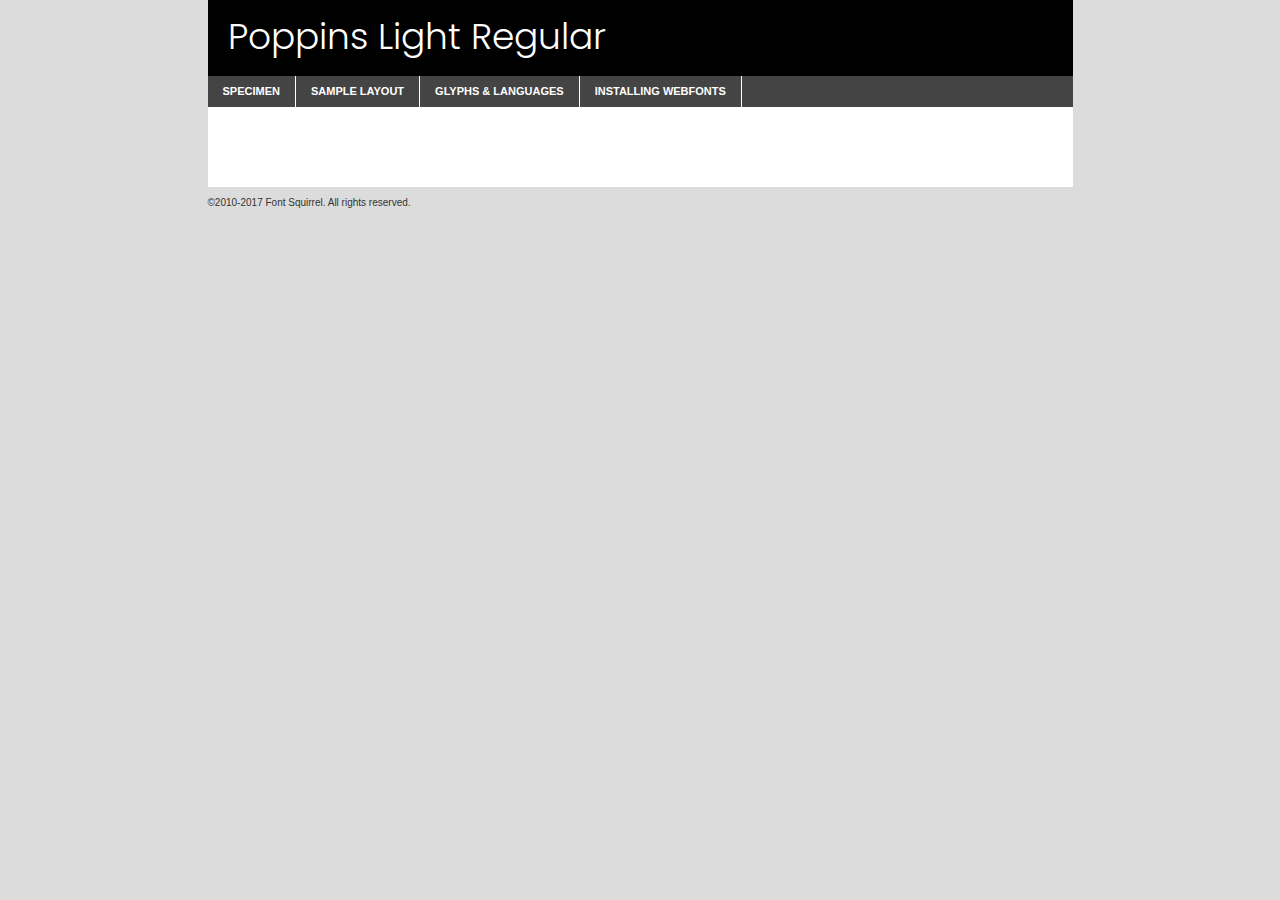
<file: components/fonts/poppins-light-demo.html>
<!DOCTYPE html PUBLIC "-//W3C//DTD XHTML 1.0 Transitional//EN"
	"http://www.w3.org/TR/xhtml1/DTD/xhtml1-transitional.dtd">

<html xmlns="http://www.w3.org/1999/xhtml" xml:lang="en" lang="en">
<head>
	<meta http-equiv="Content-Type" content="text/html; charset=utf-8" />
	<script src="http://ajax.googleapis.com/ajax/libs/jquery/1.7.2/jquery.min.js" type="text/javascript" charset="utf-8"></script>
	<script type="text/javascript">
	(function($){$.fn.easyTabs=function(option){var param=jQuery.extend({fadeSpeed:"fast",defaultContent:1,activeClass:'active'},option);$(this).each(function(){var thisId="#"+this.id;if(param.defaultContent==''){param.defaultContent=1;}
	if(typeof param.defaultContent=="number")
	{var defaultTab=$(thisId+" .tabs li:eq("+(param.defaultContent-1)+") a").attr('href').substr(1);}else{var defaultTab=param.defaultContent;}
	$(thisId+" .tabs li a").each(function(){var tabToHide=$(this).attr('href').substr(1);$("#"+tabToHide).addClass('easytabs-tab-content');});hideAll();changeContent(defaultTab);function hideAll(){$(thisId+" .easytabs-tab-content").hide();}
	function changeContent(tabId){hideAll();$(thisId+" .tabs li").removeClass(param.activeClass);$(thisId+" .tabs li a[href=#"+tabId+"]").closest('li').addClass(param.activeClass);if(param.fadeSpeed!="none")
	{$(thisId+" #"+tabId).fadeIn(param.fadeSpeed);}else{$(thisId+" #"+tabId).show();}}
	$(thisId+" .tabs li").click(function(){var tabId=$(this).find('a').attr('href').substr(1);changeContent(tabId);return false;});});}})(jQuery);
	</script>
	<link rel="stylesheet" href="specimen_files/specimen_stylesheet.css" type="text/css" charset="utf-8" />
	<link rel="stylesheet" href="stylesheet.css" type="text/css" charset="utf-8" />

	<style type="text/css">
					body{
				font-family: 'poppinslight';
							}
		</style>

	<title>Poppins Light Regular Specimen</title>
	
	
	<script type="text/javascript" charset="utf-8">
		$(document).ready(function() {
			$('#container').easyTabs({defaultContent:1});
		});
	</script>
</head>

<body>
<div id="container">
	<div id="header">
		Poppins Light Regular	</div>
	<ul class="tabs">
		<li><a href="#specimen">Specimen</a></li>
		<li><a href="#layout">Sample Layout</a></li>
				<li><a href="#glyphs">Glyphs &amp; Languages</a></li>
		<li><a href="#installing">Installing Webfonts</a></li>
		
	</ul>
	
	<div id="main_content">

		
			<div id="specimen">
		
				<div class="section">
					<div class="grid12 firstcol">
						<div class="huge">AaBb</div>
					</div>
				</div>
		
				<div class="section">
					<div class="glyph_range">A&#x200B;B&#x200b;C&#x200b;D&#x200b;E&#x200b;F&#x200b;G&#x200b;H&#x200b;I&#x200b;J&#x200b;K&#x200b;L&#x200b;M&#x200b;N&#x200b;O&#x200b;P&#x200b;Q&#x200b;R&#x200b;S&#x200b;T&#x200b;U&#x200b;V&#x200b;W&#x200b;X&#x200b;Y&#x200b;Z&#x200b;a&#x200b;b&#x200b;c&#x200b;d&#x200b;e&#x200b;f&#x200b;g&#x200b;h&#x200b;i&#x200b;j&#x200b;k&#x200b;l&#x200b;m&#x200b;n&#x200b;o&#x200b;p&#x200b;q&#x200b;r&#x200b;s&#x200b;t&#x200b;u&#x200b;v&#x200b;w&#x200b;x&#x200b;y&#x200b;z&#x200b;1&#x200b;2&#x200b;3&#x200b;4&#x200b;5&#x200b;6&#x200b;7&#x200b;8&#x200b;9&#x200b;0&#x200b;&amp;&#x200b;.&#x200b;,&#x200b;?&#x200b;!&#x200b;&#64;&#x200b;(&#x200b;)&#x200b;#&#x200b;$&#x200b;%&#x200b;*&#x200b;+&#x200b;-&#x200b;=&#x200b;:&#x200b;;</div>
				</div>
				<div class="section">
					<div class="grid12 firstcol">
						<table class="sample_table">
							<tr><td>10</td><td class="size10">abcdefghijklmnopqrstuvwxyzABCDEFGHIJKLMNOPQRSTUVWXYZ0123456789abcdefghijklmnopqrstuvwxyzABCDEFGHIJKLMNOPQRSTUVWXYZ0123456789abcdefghijklmnopqrstuvwxyzABCDEFGHIJKLMNOPQRSTUVWXYZ</td></tr>
							<tr><td>11</td><td class="size11">abcdefghijklmnopqrstuvwxyzABCDEFGHIJKLMNOPQRSTUVWXYZ0123456789abcdefghijklmnopqrstuvwxyzABCDEFGHIJKLMNOPQRSTUVWXYZ0123456789abcdefghijklmnopqrstuvwxyzABCDEFGHIJKLMNOPQRSTUVWXYZ</td></tr>
							<tr><td>12</td><td class="size12">abcdefghijklmnopqrstuvwxyzABCDEFGHIJKLMNOPQRSTUVWXYZ0123456789abcdefghijklmnopqrstuvwxyzABCDEFGHIJKLMNOPQRSTUVWXYZ0123456789abcdefghijklmnopqrstuvwxyzABCDEFGHIJKLMNOPQRSTUVWXYZ</td></tr>
							<tr><td>13</td><td class="size13">abcdefghijklmnopqrstuvwxyzABCDEFGHIJKLMNOPQRSTUVWXYZ0123456789abcdefghijklmnopqrstuvwxyzABCDEFGHIJKLMNOPQRSTUVWXYZ0123456789abcdefghijklmnopqrstuvwxyzABCDEFGHIJKLMNOPQRSTUVWXYZ</td></tr>
							<tr><td>14</td><td class="size14">abcdefghijklmnopqrstuvwxyzABCDEFGHIJKLMNOPQRSTUVWXYZ0123456789abcdefghijklmnopqrstuvwxyzABCDEFGHIJKLMNOPQRSTUVWXYZ0123456789abcdefghijklmnopqrstuvwxyzABCDEFGHIJKLMNOPQRSTUVWXYZ</td></tr>
							<tr><td>16</td><td class="size16">abcdefghijklmnopqrstuvwxyzABCDEFGHIJKLMNOPQRSTUVWXYZ0123456789abcdefghijklmnopqrstuvwxyzABCDEFGHIJKLMNOPQRSTUVWXYZ</td></tr>
							<tr><td>18</td><td class="size18">abcdefghijklmnopqrstuvwxyzABCDEFGHIJKLMNOPQRSTUVWXYZ0123456789abcdefghijklmnopqrstuvwxyzABCDEFGHIJKLMNOPQRSTUVWXYZ</td></tr>
							<tr><td>20</td><td class="size20">abcdefghijklmnopqrstuvwxyzABCDEFGHIJKLMNOPQRSTUVWXYZ0123456789abcdefghijklmnopqrstuvwxyzABCDEFGHIJKLMNOPQRSTUVWXYZ</td></tr>
							<tr><td>24</td><td class="size24">abcdefghijklmnopqrstuvwxyzABCDEFGHIJKLMNOPQRSTUVWXYZ0123456789abcdefghijklmnopqrstuvwxyzABCDEFGHIJKLMNOPQRSTUVWXYZ</td></tr>
							<tr><td>30</td><td class="size30">abcdefghijklmnopqrstuvwxyzABCDEFGHIJKLMNOPQRSTUVWXYZ0123456789abcdefghijklmnopqrstuvwxyzABCDEFGHIJKLMNOPQRSTUVWXYZ</td></tr>
							<tr><td>36</td><td class="size36">abcdefghijklmnopqrstuvwxyzABCDEFGHIJKLMNOPQRSTUVWXYZ0123456789abcdefghijklmnopqrstuvwxyzABCDEFGHIJKLMNOPQRSTUVWXYZ</td></tr>
							<tr><td>48</td><td class="size48">abcdefghijklmnopqrstuvwxyzABCDEFGHIJKLMNOPQRSTUVWXYZ0123456789abcdefghijklmnopqrstuvwxyzABCDEFGHIJKLMNOPQRSTUVWXYZ</td></tr>
							<tr><td>60</td><td class="size60">abcdefghijklmnopqrstuvwxyzABCDEFGHIJKLMNOPQRSTUVWXYZ0123456789abcdefghijklmnopqrstuvwxyzABCDEFGHIJKLMNOPQRSTUVWXYZ</td></tr>
							<tr><td>72</td><td class="size72">abcdefghijklmnopqrstuvwxyzABCDEFGHIJKLMNOPQRSTUVWXYZ0123456789abcdefghijklmnopqrstuvwxyzABCDEFGHIJKLMNOPQRSTUVWXYZ</td></tr>
							<tr><td>90</td><td class="size90">abcdefghijklmnopqrstuvwxyzABCDEFGHIJKLMNOPQRSTUVWXYZ0123456789abcdefghijklmnopqrstuvwxyzABCDEFGHIJKLMNOPQRSTUVWXYZ</td></tr>
						</table>
				
					</div>
			
				</div>
		
		
		
								<div class="section" id="bodycomparison">


										<div id="xheight">
				<div class="fontbody">&#x25FC;&#x25FC;&#x25FC;&#x25FC;&#x25FC;&#x25FC;&#x25FC;&#x25FC;&#x25FC;&#x25FC;&#x25FC;&#x25FC;&#x25FC;&#x25FC;&#x25FC;&#x25FC;&#x25FC;&#x25FC;&#x25FC;&#x25FC;&#x25FC;&#x25FC;&#x25FC;&#x25FC;&#x25FC;&#x25FC;&#x25FC;&#x25FC;&#x25FC;&#x25FC;&#x25FC;&#x25FC;&#x25FC;&#x25FC;&#x25FC;&#x25FC;&#x25FC;&#x25FC;&#x25FC;&#x25FC;&#x25FC;&#x25FC;&#x25FC;&#x25FC;&#x25FC;&#x25FC;&#x25FC;&#x25FC;&#x25FC;&#x25FC;&#x25FC;&#x25FC;&#x25FC;&#x25FC;&#x25FC;&#x25FC;&#x25FC;&#x25FC;&#x25FC;&#x25FC;&#x25FC;&#x25FC;&#x25FC;&#x25FC;&#x25FC;&#x25FC;&#x25FC;&#x25FC;&#x25FC;&#x25FC;&#x25FC;&#x25FC;&#x25FC;&#x25FC;&#x25FC;&#x25FC;&#x25FC;&#x25FC;&#x25FC;&#x25FC;&#x25FC;&#x25FC;&#x25FC;&#x25FC;&#x25FC;&#x25FC;&#x25FC;&#x25FC;&#x25FC;&#x25FC;&#x25FC;&#x25FC;&#x25FC;&#x25FC;&#x25FC;&#x25FC;&#x25FC;&#x25FC;&#x25FC;body</div><div class="arialbody">body</div><div class="verdanabody">body</div><div class="georgiabody">body</div></div>
										<div class="fontbody" style="z-index:1">
											body<span>Poppins Light Regular</span>
										</div>
										<div class="arialbody" style="z-index:1">
											body<span>Arial</span>
										</div>
										<div class="verdanabody" style="z-index:1">
											body<span>Verdana</span>
										</div>
										<div class="georgiabody" style="z-index:1">
											body<span>Georgia</span>
										</div>



								</div>
		
		
				<div class="section psample psample_row1" id="">
					
					<div class="grid2 firstcol">
						<p class="size10"><span>10.</span>Aenean lacinia bibendum nulla sed consectetur. Fusce dapibus, tellus ac cursus commodo, tortor mauris condimentum nibh, ut fermentum massa justo sit amet risus. Nullam id dolor id nibh ultricies vehicula ut id elit. Cum sociis natoque penatibus et magnis dis parturient montes, nascetur ridiculus mus. Nulla vitae elit libero, a pharetra augue.</p>
			
					</div>
					<div class="grid3">
						<p class="size11"><span>11.</span>Aenean lacinia bibendum nulla sed consectetur. Fusce dapibus, tellus ac cursus commodo, tortor mauris condimentum nibh, ut fermentum massa justo sit amet risus. Nullam id dolor id nibh ultricies vehicula ut id elit. Cum sociis natoque penatibus et magnis dis parturient montes, nascetur ridiculus mus. Nulla vitae elit libero, a pharetra augue.</p>
			
					</div>
					<div class="grid3">
						<p class="size12"><span>12.</span>Aenean lacinia bibendum nulla sed consectetur. Fusce dapibus, tellus ac cursus commodo, tortor mauris condimentum nibh, ut fermentum massa justo sit amet risus. Nullam id dolor id nibh ultricies vehicula ut id elit. Cum sociis natoque penatibus et magnis dis parturient montes, nascetur ridiculus mus. Nulla vitae elit libero, a pharetra augue.</p>
			
					</div>
					<div class="grid4">
						<p class="size13"><span>13.</span>Aenean lacinia bibendum nulla sed consectetur. Fusce dapibus, tellus ac cursus commodo, tortor mauris condimentum nibh, ut fermentum massa justo sit amet risus. Nullam id dolor id nibh ultricies vehicula ut id elit. Cum sociis natoque penatibus et magnis dis parturient montes, nascetur ridiculus mus. Nulla vitae elit libero, a pharetra augue.</p>
			
					</div>
					<div class="white_blend"></div>
					
				</div>
				<div class="section psample psample_row2" id="">
					<div class="grid3 firstcol">
						<p class="size14"><span>14.</span>Aenean lacinia bibendum nulla sed consectetur. Fusce dapibus, tellus ac cursus commodo, tortor mauris condimentum nibh, ut fermentum massa justo sit amet risus. Nullam id dolor id nibh ultricies vehicula ut id elit. Cum sociis natoque penatibus et magnis dis parturient montes, nascetur ridiculus mus. Nulla vitae elit libero, a pharetra augue.</p>
			
					</div>
					<div class="grid4">
						<p class="size16"><span>16.</span>Aenean lacinia bibendum nulla sed consectetur. Fusce dapibus, tellus ac cursus commodo, tortor mauris condimentum nibh, ut fermentum massa justo sit amet risus. Nullam id dolor id nibh ultricies vehicula ut id elit. Cum sociis natoque penatibus et magnis dis parturient montes, nascetur ridiculus mus. Nulla vitae elit libero, a pharetra augue.</p>
			
					</div>
					<div class="grid5">
						<p class="size18"><span>18.</span>Aenean lacinia bibendum nulla sed consectetur. Fusce dapibus, tellus ac cursus commodo, tortor mauris condimentum nibh, ut fermentum massa justo sit amet risus. Nullam id dolor id nibh ultricies vehicula ut id elit. Cum sociis natoque penatibus et magnis dis parturient montes, nascetur ridiculus mus. Nulla vitae elit libero, a pharetra augue.</p>
			
					</div>

					<div class="white_blend"></div>

				</div>
				
				<div class="section psample psample_row3" id="">
					<div class="grid5 firstcol">
						<p class="size20"><span>20.</span>Aenean lacinia bibendum nulla sed consectetur. Fusce dapibus, tellus ac cursus commodo, tortor mauris condimentum nibh, ut fermentum massa justo sit amet risus. Nullam id dolor id nibh ultricies vehicula ut id elit. Cum sociis natoque penatibus et magnis dis parturient montes, nascetur ridiculus mus. Nulla vitae elit libero, a pharetra augue.</p>
					</div>
					<div class="grid7">
						<p class="size24"><span>24.</span>Aenean lacinia bibendum nulla sed consectetur. Fusce dapibus, tellus ac cursus commodo, tortor mauris condimentum nibh, ut fermentum massa justo sit amet risus. Nullam id dolor id nibh ultricies vehicula ut id elit. Cum sociis natoque penatibus et magnis dis parturient montes, nascetur ridiculus mus. Nulla vitae elit libero, a pharetra augue.</p>
					</div>
					
					<div class="white_blend"></div>
					
				</div>
				
				<div class="section psample psample_row4" id="">
					<div class="grid12 firstcol">
						<p class="size30"><span>30.</span>Aenean lacinia bibendum nulla sed consectetur. Fusce dapibus, tellus ac cursus commodo, tortor mauris condimentum nibh, ut fermentum massa justo sit amet risus. Nullam id dolor id nibh ultricies vehicula ut id elit. Cum sociis natoque penatibus et magnis dis parturient montes, nascetur ridiculus mus. Nulla vitae elit libero, a pharetra augue.</p>
					</div>
					<div class="white_blend"></div>
					
				</div>
				
				
				
				<div class="section psample psample_row1 fullreverse">
					<div class="grid2 firstcol">
						<p class="size10"><span>10.</span>Aenean lacinia bibendum nulla sed consectetur. Fusce dapibus, tellus ac cursus commodo, tortor mauris condimentum nibh, ut fermentum massa justo sit amet risus. Nullam id dolor id nibh ultricies vehicula ut id elit. Cum sociis natoque penatibus et magnis dis parturient montes, nascetur ridiculus mus. Nulla vitae elit libero, a pharetra augue.</p>
			
					</div>
					<div class="grid3">
						<p class="size11"><span>11.</span>Aenean lacinia bibendum nulla sed consectetur. Fusce dapibus, tellus ac cursus commodo, tortor mauris condimentum nibh, ut fermentum massa justo sit amet risus. Nullam id dolor id nibh ultricies vehicula ut id elit. Cum sociis natoque penatibus et magnis dis parturient montes, nascetur ridiculus mus. Nulla vitae elit libero, a pharetra augue.</p>
			
					</div>
					<div class="grid3">
						<p class="size12"><span>12.</span>Aenean lacinia bibendum nulla sed consectetur. Fusce dapibus, tellus ac cursus commodo, tortor mauris condimentum nibh, ut fermentum massa justo sit amet risus. Nullam id dolor id nibh ultricies vehicula ut id elit. Cum sociis natoque penatibus et magnis dis parturient montes, nascetur ridiculus mus. Nulla vitae elit libero, a pharetra augue.</p>
			
					</div>
					<div class="grid4">
						<p class="size13"><span>13.</span>Aenean lacinia bibendum nulla sed consectetur. Fusce dapibus, tellus ac cursus commodo, tortor mauris condimentum nibh, ut fermentum massa justo sit amet risus. Nullam id dolor id nibh ultricies vehicula ut id elit. Cum sociis natoque penatibus et magnis dis parturient montes, nascetur ridiculus mus. Nulla vitae elit libero, a pharetra augue.</p>
			
					</div>
					<div class="black_blend"></div>
					
				</div>
				
				<div class="section psample psample_row2 fullreverse">
					<div class="grid3 firstcol">
						<p class="size14"><span>14.</span>Aenean lacinia bibendum nulla sed consectetur. Fusce dapibus, tellus ac cursus commodo, tortor mauris condimentum nibh, ut fermentum massa justo sit amet risus. Nullam id dolor id nibh ultricies vehicula ut id elit. Cum sociis natoque penatibus et magnis dis parturient montes, nascetur ridiculus mus. Nulla vitae elit libero, a pharetra augue.</p>
			
					</div>
					<div class="grid4">
						<p class="size16"><span>16.</span>Aenean lacinia bibendum nulla sed consectetur. Fusce dapibus, tellus ac cursus commodo, tortor mauris condimentum nibh, ut fermentum massa justo sit amet risus. Nullam id dolor id nibh ultricies vehicula ut id elit. Cum sociis natoque penatibus et magnis dis parturient montes, nascetur ridiculus mus. Nulla vitae elit libero, a pharetra augue.</p>
			
					</div>
					<div class="grid5">
						<p class="size18"><span>18.</span>Aenean lacinia bibendum nulla sed consectetur. Fusce dapibus, tellus ac cursus commodo, tortor mauris condimentum nibh, ut fermentum massa justo sit amet risus. Nullam id dolor id nibh ultricies vehicula ut id elit. Cum sociis natoque penatibus et magnis dis parturient montes, nascetur ridiculus mus. Nulla vitae elit libero, a pharetra augue.</p>
			
					</div>
					<div class="black_blend"></div>

				</div>
				
				<div class="section psample fullreverse psample_row3" id="">
					<div class="grid5 firstcol">
						<p class="size20"><span>20.</span>Aenean lacinia bibendum nulla sed consectetur. Fusce dapibus, tellus ac cursus commodo, tortor mauris condimentum nibh, ut fermentum massa justo sit amet risus. Nullam id dolor id nibh ultricies vehicula ut id elit. Cum sociis natoque penatibus et magnis dis parturient montes, nascetur ridiculus mus. Nulla vitae elit libero, a pharetra augue.</p>
					</div>
					<div class="grid7">
						<p class="size24"><span>24.</span>Aenean lacinia bibendum nulla sed consectetur. Fusce dapibus, tellus ac cursus commodo, tortor mauris condimentum nibh, ut fermentum massa justo sit amet risus. Nullam id dolor id nibh ultricies vehicula ut id elit. Cum sociis natoque penatibus et magnis dis parturient montes, nascetur ridiculus mus. Nulla vitae elit libero, a pharetra augue.</p>
					</div>
					
					<div class="black_blend"></div>
					
				</div>
				
				<div class="section psample fullreverse psample_row4" id="" style="border-bottom: 20px #000 solid;">
					<div class="grid12 firstcol">
						<p class="size30"><span>30.</span>Aenean lacinia bibendum nulla sed consectetur. Fusce dapibus, tellus ac cursus commodo, tortor mauris condimentum nibh, ut fermentum massa justo sit amet risus. Nullam id dolor id nibh ultricies vehicula ut id elit. Cum sociis natoque penatibus et magnis dis parturient montes, nascetur ridiculus mus. Nulla vitae elit libero, a pharetra augue.</p>
					</div>
					<div class="black_blend"></div>
					
				</div>
				
				
				
				
			</div>
			
			<div id="layout">
				
				<div class="section">
					
					<div class="grid12 firstcol">
						<h1>Lorem Ipsum Dolor</h1>
						<h2>Etiam porta sem malesuada magna mollis euismod</h2>
						
						<p class="byline">By <a href="#link">Aenean Lacinia</a></p>
					</div>
				</div>
				<div class="section">
					<div class="grid8 firstcol">
						<p class="large">Donec sed odio dui. Morbi leo risus, porta ac consectetur ac, vestibulum at eros. Fusce dapibus, tellus ac cursus commodo, tortor mauris condimentum nibh, ut fermentum massa justo sit amet risus. </p>

						
						<h3>Pellentesque ornare sem</h3>

						<p>Maecenas sed diam eget risus varius blandit sit amet non magna. Maecenas faucibus mollis interdum. Donec ullamcorper nulla non metus auctor fringilla. Nullam id dolor id nibh ultricies vehicula ut id elit. Nullam id dolor id nibh ultricies vehicula ut id elit. </p>

						<p>Aenean eu leo quam. Pellentesque ornare sem lacinia quam venenatis vestibulum. Lorem ipsum dolor sit amet, consectetur adipiscing elit. Cum sociis natoque penatibus et magnis dis parturient montes, nascetur ridiculus mus. </p>

						<p>Nulla vitae elit libero, a pharetra augue. Praesent commodo cursus magna, vel scelerisque nisl consectetur et. Aenean lacinia bibendum nulla sed consectetur. </p>

						<p>Nullam quis risus eget urna mollis ornare vel eu leo. Nullam quis risus eget urna mollis ornare vel eu leo. Maecenas sed diam eget risus varius blandit sit amet non magna. Donec ullamcorper nulla non metus auctor fringilla. </p>

						<h3>Cras mattis consectetur</h3>

						<p>Aenean eu leo quam. Pellentesque ornare sem lacinia quam venenatis vestibulum. Aenean lacinia bibendum nulla sed consectetur. Integer posuere erat a ante venenatis dapibus posuere velit aliquet. Cras mattis consectetur purus sit amet fermentum. </p>

						<p>Nullam id dolor id nibh ultricies vehicula ut id elit. Nullam quis risus eget urna mollis ornare vel eu leo. Cras mattis consectetur purus sit amet fermentum.</p>
					</div>
					
					<div class="grid4 sidebar">
						
						<div class="box reverse">
							<p class="last">Nullam quis risus eget urna mollis ornare vel eu leo. Donec ullamcorper nulla non metus auctor fringilla. Cras mattis consectetur purus sit amet fermentum. Sed posuere consectetur est at lobortis. Lorem ipsum dolor sit amet, consectetur adipiscing elit. </p>
						</div>
						
						<p class="caption">Maecenas sed diam eget risus varius.</p>

						<p>Vestibulum id ligula porta felis euismod semper. Integer posuere erat a ante venenatis dapibus posuere velit aliquet. Vestibulum id ligula porta felis euismod semper. Sed posuere consectetur est at lobortis. Maecenas sed diam eget risus varius blandit sit amet non magna. Fusce dapibus, tellus ac cursus commodo, tortor mauris condimentum nibh, ut fermentum massa justo sit amet risus. </p>

					

						<p>Duis mollis, est non commodo luctus, nisi erat porttitor ligula, eget lacinia odio sem nec elit. Aenean lacinia bibendum nulla sed consectetur. Vivamus sagittis lacus vel augue laoreet rutrum faucibus dolor auctor. Aenean lacinia bibendum nulla sed consectetur. Nullam quis risus eget urna mollis ornare vel eu leo. </p>

						<p>Praesent commodo cursus magna, vel scelerisque nisl consectetur et. Donec ullamcorper nulla non metus auctor fringilla. Maecenas faucibus mollis interdum. Fusce dapibus, tellus ac cursus commodo, tortor mauris condimentum nibh, ut fermentum massa justo sit amet risus. </p>

					</div>
				</div>
				
			</div>


			



		<div id="glyphs">
			<div class="section">
				<div class="grid12 firstcol">
			
				<h1>Language Support</h1>
				<p>The subset of Poppins Light Regular in this kit supports the following languages:<br />
			
					English, Arrernte, Bislama, Cebuano, Fijian, Gilbertese, Hmong, Ibanag, Iloko_ilokano, Interglossa_glosa, Interlingua, Lojban, Manx, Norfolk_pitcairnese, Oromo, Rotokas, Samoan, Sardinian, Seychelles_creole, Shona, Somali, Southern_ndebele, Swahili, Swati_swazi, Tok_pisin, Warlpiri, Xhosa, Zulu, Latinbasic, Demo				</p>
				<h1>Glyph Chart</h1>
				<p>The subset of Poppins Light Regular in this kit includes all the glyphs listed below. Unicode entities are included above each glyph to help you insert individual characters into your layout.</p>
				<div id="glyph_chart">
			
																														 <div><p>&amp;#13;</p>&#13;</div>
																				 <div><p>&amp;#32;</p>&#32;</div>
																				 <div><p>&amp;#33;</p>&#33;</div>
																				 <div><p>&amp;#34;</p>&#34;</div>
																				 <div><p>&amp;#35;</p>&#35;</div>
																				 <div><p>&amp;#36;</p>&#36;</div>
																				 <div><p>&amp;#37;</p>&#37;</div>
																				 <div><p>&amp;#38;</p>&#38;</div>
																				 <div><p>&amp;#39;</p>&#39;</div>
																				 <div><p>&amp;#40;</p>&#40;</div>
																				 <div><p>&amp;#41;</p>&#41;</div>
																				 <div><p>&amp;#42;</p>&#42;</div>
																				 <div><p>&amp;#43;</p>&#43;</div>
																				 <div><p>&amp;#44;</p>&#44;</div>
																				 <div><p>&amp;#46;</p>&#46;</div>
																				 <div><p>&amp;#47;</p>&#47;</div>
																				 <div><p>&amp;#48;</p>&#48;</div>
																				 <div><p>&amp;#49;</p>&#49;</div>
																				 <div><p>&amp;#50;</p>&#50;</div>
																				 <div><p>&amp;#51;</p>&#51;</div>
																				 <div><p>&amp;#52;</p>&#52;</div>
																				 <div><p>&amp;#53;</p>&#53;</div>
																				 <div><p>&amp;#54;</p>&#54;</div>
																				 <div><p>&amp;#55;</p>&#55;</div>
																				 <div><p>&amp;#56;</p>&#56;</div>
																				 <div><p>&amp;#57;</p>&#57;</div>
																				 <div><p>&amp;#60;</p>&#60;</div>
																				 <div><p>&amp;#61;</p>&#61;</div>
																				 <div><p>&amp;#62;</p>&#62;</div>
																				 <div><p>&amp;#63;</p>&#63;</div>
																				 <div><p>&amp;#64;</p>&#64;</div>
																				 <div><p>&amp;#65;</p>&#65;</div>
																				 <div><p>&amp;#66;</p>&#66;</div>
																				 <div><p>&amp;#67;</p>&#67;</div>
																				 <div><p>&amp;#68;</p>&#68;</div>
																				 <div><p>&amp;#69;</p>&#69;</div>
																				 <div><p>&amp;#70;</p>&#70;</div>
																				 <div><p>&amp;#71;</p>&#71;</div>
																				 <div><p>&amp;#72;</p>&#72;</div>
																				 <div><p>&amp;#73;</p>&#73;</div>
																				 <div><p>&amp;#74;</p>&#74;</div>
																				 <div><p>&amp;#75;</p>&#75;</div>
																				 <div><p>&amp;#76;</p>&#76;</div>
																				 <div><p>&amp;#77;</p>&#77;</div>
																				 <div><p>&amp;#78;</p>&#78;</div>
																				 <div><p>&amp;#79;</p>&#79;</div>
																				 <div><p>&amp;#80;</p>&#80;</div>
																				 <div><p>&amp;#81;</p>&#81;</div>
																				 <div><p>&amp;#82;</p>&#82;</div>
																				 <div><p>&amp;#83;</p>&#83;</div>
																				 <div><p>&amp;#84;</p>&#84;</div>
																				 <div><p>&amp;#85;</p>&#85;</div>
																				 <div><p>&amp;#86;</p>&#86;</div>
																				 <div><p>&amp;#87;</p>&#87;</div>
																				 <div><p>&amp;#88;</p>&#88;</div>
																				 <div><p>&amp;#89;</p>&#89;</div>
																				 <div><p>&amp;#90;</p>&#90;</div>
																				 <div><p>&amp;#91;</p>&#91;</div>
																				 <div><p>&amp;#92;</p>&#92;</div>
																				 <div><p>&amp;#93;</p>&#93;</div>
																				 <div><p>&amp;#94;</p>&#94;</div>
																				 <div><p>&amp;#95;</p>&#95;</div>
																				 <div><p>&amp;#96;</p>&#96;</div>
																				 <div><p>&amp;#97;</p>&#97;</div>
																				 <div><p>&amp;#98;</p>&#98;</div>
																				 <div><p>&amp;#99;</p>&#99;</div>
																				 <div><p>&amp;#100;</p>&#100;</div>
																				 <div><p>&amp;#101;</p>&#101;</div>
																				 <div><p>&amp;#102;</p>&#102;</div>
																				 <div><p>&amp;#103;</p>&#103;</div>
																				 <div><p>&amp;#104;</p>&#104;</div>
																				 <div><p>&amp;#105;</p>&#105;</div>
																				 <div><p>&amp;#106;</p>&#106;</div>
																				 <div><p>&amp;#107;</p>&#107;</div>
																				 <div><p>&amp;#108;</p>&#108;</div>
																				 <div><p>&amp;#109;</p>&#109;</div>
																				 <div><p>&amp;#110;</p>&#110;</div>
																				 <div><p>&amp;#111;</p>&#111;</div>
																				 <div><p>&amp;#112;</p>&#112;</div>
																				 <div><p>&amp;#113;</p>&#113;</div>
																				 <div><p>&amp;#114;</p>&#114;</div>
																				 <div><p>&amp;#115;</p>&#115;</div>
																				 <div><p>&amp;#116;</p>&#116;</div>
																				 <div><p>&amp;#117;</p>&#117;</div>
																				 <div><p>&amp;#118;</p>&#118;</div>
																				 <div><p>&amp;#119;</p>&#119;</div>
																				 <div><p>&amp;#120;</p>&#120;</div>
																				 <div><p>&amp;#121;</p>&#121;</div>
																				 <div><p>&amp;#122;</p>&#122;</div>
																				 <div><p>&amp;#123;</p>&#123;</div>
																				 <div><p>&amp;#124;</p>&#124;</div>
																				 <div><p>&amp;#125;</p>&#125;</div>
																				 <div><p>&amp;#126;</p>&#126;</div>
																				 <div><p>&amp;#160;</p>&#160;</div>
																				 <div><p>&amp;#161;</p>&#161;</div>
																				 <div><p>&amp;#162;</p>&#162;</div>
																				 <div><p>&amp;#163;</p>&#163;</div>
																				 <div><p>&amp;#164;</p>&#164;</div>
																				 <div><p>&amp;#165;</p>&#165;</div>
																				 <div><p>&amp;#166;</p>&#166;</div>
																				 <div><p>&amp;#167;</p>&#167;</div>
																				 <div><p>&amp;#168;</p>&#168;</div>
																				 <div><p>&amp;#169;</p>&#169;</div>
																				 <div><p>&amp;#170;</p>&#170;</div>
																				 <div><p>&amp;#171;</p>&#171;</div>
																				 <div><p>&amp;#172;</p>&#172;</div>
																				 <div><p>&amp;#174;</p>&#174;</div>
																				 <div><p>&amp;#175;</p>&#175;</div>
																				 <div><p>&amp;#176;</p>&#176;</div>
																				 <div><p>&amp;#177;</p>&#177;</div>
																				 <div><p>&amp;#178;</p>&#178;</div>
																				 <div><p>&amp;#179;</p>&#179;</div>
																				 <div><p>&amp;#180;</p>&#180;</div>
																				 <div><p>&amp;#181;</p>&#181;</div>
																				 <div><p>&amp;#182;</p>&#182;</div>
																				 <div><p>&amp;#184;</p>&#184;</div>
																				 <div><p>&amp;#185;</p>&#185;</div>
																				 <div><p>&amp;#186;</p>&#186;</div>
																				 <div><p>&amp;#187;</p>&#187;</div>
																				 <div><p>&amp;#188;</p>&#188;</div>
																				 <div><p>&amp;#189;</p>&#189;</div>
																				 <div><p>&amp;#190;</p>&#190;</div>
																				 <div><p>&amp;#191;</p>&#191;</div>
																				 <div><p>&amp;#198;</p>&#198;</div>
																				 <div><p>&amp;#199;</p>&#199;</div>
																				 <div><p>&amp;#208;</p>&#208;</div>
																				 <div><p>&amp;#215;</p>&#215;</div>
																				 <div><p>&amp;#216;</p>&#216;</div>
																				 <div><p>&amp;#222;</p>&#222;</div>
																				 <div><p>&amp;#223;</p>&#223;</div>
																				 <div><p>&amp;#230;</p>&#230;</div>
																				 <div><p>&amp;#231;</p>&#231;</div>
																				 <div><p>&amp;#240;</p>&#240;</div>
																				 <div><p>&amp;#247;</p>&#247;</div>
																				 <div><p>&amp;#248;</p>&#248;</div>
																				 <div><p>&amp;#254;</p>&#254;</div>
																				 <div><p>&amp;#305;</p>&#305;</div>
																				 <div><p>&amp;#338;</p>&#338;</div>
																				 <div><p>&amp;#339;</p>&#339;</div>
																				 <div><p>&amp;#710;</p>&#710;</div>
																				 <div><p>&amp;#730;</p>&#730;</div>
																				 <div><p>&amp;#732;</p>&#732;</div>
																				 <div><p>&amp;#8192;</p>&#8192;</div>
																				 <div><p>&amp;#8193;</p>&#8193;</div>
																				 <div><p>&amp;#8194;</p>&#8194;</div>
																				 <div><p>&amp;#8195;</p>&#8195;</div>
																				 <div><p>&amp;#8196;</p>&#8196;</div>
																				 <div><p>&amp;#8197;</p>&#8197;</div>
																				 <div><p>&amp;#8198;</p>&#8198;</div>
																				 <div><p>&amp;#8199;</p>&#8199;</div>
																				 <div><p>&amp;#8200;</p>&#8200;</div>
																				 <div><p>&amp;#8201;</p>&#8201;</div>
																				 <div><p>&amp;#8202;</p>&#8202;</div>
																				 <div><p>&amp;#8211;</p>&#8211;</div>
																				 <div><p>&amp;#8212;</p>&#8212;</div>
																				 <div><p>&amp;#8216;</p>&#8216;</div>
																				 <div><p>&amp;#8217;</p>&#8217;</div>
																				 <div><p>&amp;#8218;</p>&#8218;</div>
																				 <div><p>&amp;#8220;</p>&#8220;</div>
																				 <div><p>&amp;#8221;</p>&#8221;</div>
																				 <div><p>&amp;#8222;</p>&#8222;</div>
																				 <div><p>&amp;#8226;</p>&#8226;</div>
																				 <div><p>&amp;#8239;</p>&#8239;</div>
																				 <div><p>&amp;#8249;</p>&#8249;</div>
																				 <div><p>&amp;#8250;</p>&#8250;</div>
																				 <div><p>&amp;#8287;</p>&#8287;</div>
																				 <div><p>&amp;#8364;</p>&#8364;</div>
																				 <div><p>&amp;#8482;</p>&#8482;</div>
																				 <div><p>&amp;#8722;</p>&#8722;</div>
																				 <div><p>&amp;#9724;</p>&#9724;</div>
																				 <div><p>&amp;#64257;</p>&#64257;</div>
																																																</div>	
				</div>
		
		
			</div>
		</div>
		
		
		<div id="specs">
			
		</div>
	
		<div id="installing">
			<div class="section">
				<div class="grid7 firstcol">
					<h1>Installing Webfonts</h1>
					
					<p>Webfonts are supported by all major browser platforms but not all in the same way. There are currently four different font formats that must be included in order to target all browsers. This includes TTF, WOFF, EOT and SVG.</p>
					
					<h2>1. Upload your webfonts</h2>
					<p>You must upload your webfont kit to your website. They should be in or near the same directory as your CSS files.</p>
					
					<h2>2. Include the webfont stylesheet</h2>
					<p>A special CSS @font-face declaration helps the various browsers select the appropriate font it needs without causing you a bunch of headaches. Learn more about this syntax by reading the <a href="https://www.fontspring.com/blog/further-hardening-of-the-bulletproof-syntax">Fontspring blog post</a> about it. The code for it is as follows:</p>


<code>
@font-face{ 
	font-family: 'MyWebFont';
	src: url('WebFont.eot');
	src: url('WebFont.eot?#iefix') format('embedded-opentype'),
	     url('WebFont.woff') format('woff'),
	     url('WebFont.ttf') format('truetype'),
	     url('WebFont.svg#webfont') format('svg');
}
</code>

	<p>We've already gone ahead and generated the code for you. All you have to do is link to the stylesheet in your HTML, like this:</p>
	<code>&lt;link rel=&quot;stylesheet&quot; href=&quot;stylesheet.css&quot; type=&quot;text/css&quot; charset=&quot;utf-8&quot; /&gt;</code>

					<h2>3. Modify your own stylesheet</h2>
					<p>To take advantage of your new fonts, you must tell your stylesheet to use them. Look at the original @font-face declaration above and find the property called "font-family." The name linked there will be what you use to reference the font. Prepend that webfont name to the font stack in the "font-family" property, inside the selector you want to change. For example:</p>
<code>p { font-family: 'WebFont', Arial, sans-serif; }</code>

<h2>4. Test</h2>
<p>Getting webfonts to work cross-browser <em>can</em> be tricky. Use the information in the sidebar to help you if you find that fonts aren't loading in a particular browser.</p>
				</div>
				
				<div class="grid5 sidebar">
					<div class="box">
						<h2>Troubleshooting<br />Font-Face Problems</h2>
						<p>Having trouble getting your webfonts to load in your new website? Here are some tips to sort out what might be the problem.</p>

						<h3>Fonts not showing in any browser</h3>

						<p>This sounds like you need to work on the plumbing. You either did not upload the fonts to the correct directory, or you did not link the fonts properly in the CSS. If you've confirmed that all this is correct and you still have a problem, take a look at your .htaccess file and see if requests are getting intercepted.</p>

						<h3>Fonts not loading in iPhone or iPad</h3>

						<p>The most common problem here is that you are serving the fonts from an IIS server. IIS refuses to serve files that have unknown MIME types. If that is the case, you must set the MIME type for SVG to "image/svg+xml" in the server settings. Follow these instructions from Microsoft if you need help.</p>

						<h3>Fonts not loading in Firefox</h3>

						<p>The primary reason for this failure? You are still using a version Firefox older than 3.5. So upgrade already! If that isn't it, then you are very likely serving fonts from a different domain. Firefox requires that all font assets be served from the same domain. Lastly it is possible that you need to add WOFF to your list of MIME types (if you are serving via IIS.)</p>

						<h3>Fonts not loading in IE</h3>

						<p>Are you looking at Internet Explorer on an actual Windows machine or are you cheating by using a service like Adobe BrowserLab? Many of these screenshot services do not render @font-face for IE. Best to test it on a real machine.</p>

						<h3>Fonts not loading in IE9</h3>

						<p>IE9, like Firefox, requires that fonts be served from the same domain as the website. Make sure that is the case.</p>
					</div>
				</div>
			</div>
			
		</div>
	
	</div>
	<div id="footer">
		<p>&copy;2010-2017 Font Squirrel. All rights reserved.</p>
	</div>
</div>
</body>
</html>
</file>
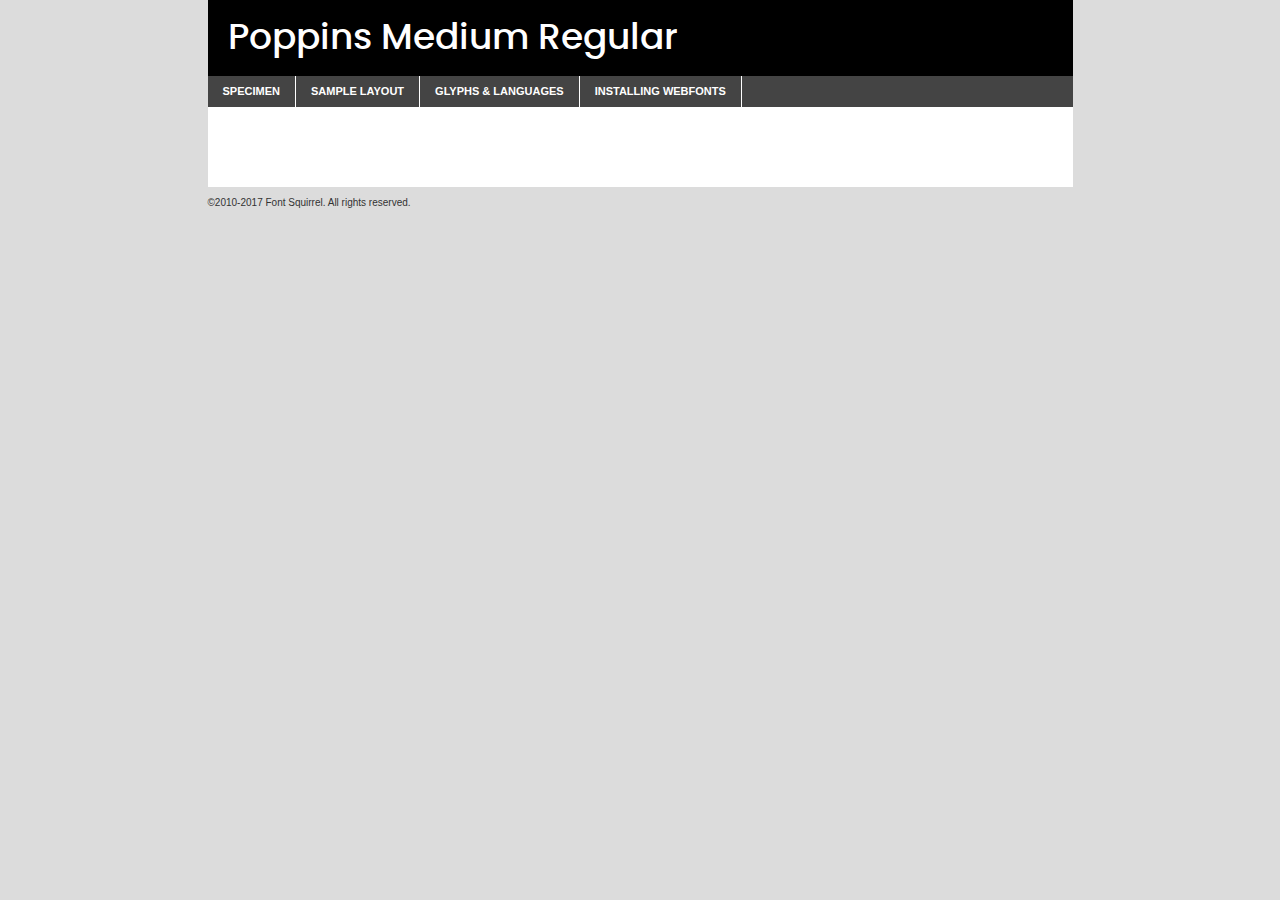
<file: components/fonts/poppins-medium-demo.html>
<!DOCTYPE html PUBLIC "-//W3C//DTD XHTML 1.0 Transitional//EN"
	"http://www.w3.org/TR/xhtml1/DTD/xhtml1-transitional.dtd">

<html xmlns="http://www.w3.org/1999/xhtml" xml:lang="en" lang="en">
<head>
	<meta http-equiv="Content-Type" content="text/html; charset=utf-8" />
	<script src="http://ajax.googleapis.com/ajax/libs/jquery/1.7.2/jquery.min.js" type="text/javascript" charset="utf-8"></script>
	<script type="text/javascript">
	(function($){$.fn.easyTabs=function(option){var param=jQuery.extend({fadeSpeed:"fast",defaultContent:1,activeClass:'active'},option);$(this).each(function(){var thisId="#"+this.id;if(param.defaultContent==''){param.defaultContent=1;}
	if(typeof param.defaultContent=="number")
	{var defaultTab=$(thisId+" .tabs li:eq("+(param.defaultContent-1)+") a").attr('href').substr(1);}else{var defaultTab=param.defaultContent;}
	$(thisId+" .tabs li a").each(function(){var tabToHide=$(this).attr('href').substr(1);$("#"+tabToHide).addClass('easytabs-tab-content');});hideAll();changeContent(defaultTab);function hideAll(){$(thisId+" .easytabs-tab-content").hide();}
	function changeContent(tabId){hideAll();$(thisId+" .tabs li").removeClass(param.activeClass);$(thisId+" .tabs li a[href=#"+tabId+"]").closest('li').addClass(param.activeClass);if(param.fadeSpeed!="none")
	{$(thisId+" #"+tabId).fadeIn(param.fadeSpeed);}else{$(thisId+" #"+tabId).show();}}
	$(thisId+" .tabs li").click(function(){var tabId=$(this).find('a').attr('href').substr(1);changeContent(tabId);return false;});});}})(jQuery);
	</script>
	<link rel="stylesheet" href="specimen_files/specimen_stylesheet.css" type="text/css" charset="utf-8" />
	<link rel="stylesheet" href="stylesheet.css" type="text/css" charset="utf-8" />

	<style type="text/css">
					body{
				font-family: 'poppinsmedium';
							}
		</style>

	<title>Poppins Medium Regular Specimen</title>
	
	
	<script type="text/javascript" charset="utf-8">
		$(document).ready(function() {
			$('#container').easyTabs({defaultContent:1});
		});
	</script>
</head>

<body>
<div id="container">
	<div id="header">
		Poppins Medium Regular	</div>
	<ul class="tabs">
		<li><a href="#specimen">Specimen</a></li>
		<li><a href="#layout">Sample Layout</a></li>
				<li><a href="#glyphs">Glyphs &amp; Languages</a></li>
		<li><a href="#installing">Installing Webfonts</a></li>
		
	</ul>
	
	<div id="main_content">

		
			<div id="specimen">
		
				<div class="section">
					<div class="grid12 firstcol">
						<div class="huge">AaBb</div>
					</div>
				</div>
		
				<div class="section">
					<div class="glyph_range">A&#x200B;B&#x200b;C&#x200b;D&#x200b;E&#x200b;F&#x200b;G&#x200b;H&#x200b;I&#x200b;J&#x200b;K&#x200b;L&#x200b;M&#x200b;N&#x200b;O&#x200b;P&#x200b;Q&#x200b;R&#x200b;S&#x200b;T&#x200b;U&#x200b;V&#x200b;W&#x200b;X&#x200b;Y&#x200b;Z&#x200b;a&#x200b;b&#x200b;c&#x200b;d&#x200b;e&#x200b;f&#x200b;g&#x200b;h&#x200b;i&#x200b;j&#x200b;k&#x200b;l&#x200b;m&#x200b;n&#x200b;o&#x200b;p&#x200b;q&#x200b;r&#x200b;s&#x200b;t&#x200b;u&#x200b;v&#x200b;w&#x200b;x&#x200b;y&#x200b;z&#x200b;1&#x200b;2&#x200b;3&#x200b;4&#x200b;5&#x200b;6&#x200b;7&#x200b;8&#x200b;9&#x200b;0&#x200b;&amp;&#x200b;.&#x200b;,&#x200b;?&#x200b;!&#x200b;&#64;&#x200b;(&#x200b;)&#x200b;#&#x200b;$&#x200b;%&#x200b;*&#x200b;+&#x200b;-&#x200b;=&#x200b;:&#x200b;;</div>
				</div>
				<div class="section">
					<div class="grid12 firstcol">
						<table class="sample_table">
							<tr><td>10</td><td class="size10">abcdefghijklmnopqrstuvwxyzABCDEFGHIJKLMNOPQRSTUVWXYZ0123456789abcdefghijklmnopqrstuvwxyzABCDEFGHIJKLMNOPQRSTUVWXYZ0123456789abcdefghijklmnopqrstuvwxyzABCDEFGHIJKLMNOPQRSTUVWXYZ</td></tr>
							<tr><td>11</td><td class="size11">abcdefghijklmnopqrstuvwxyzABCDEFGHIJKLMNOPQRSTUVWXYZ0123456789abcdefghijklmnopqrstuvwxyzABCDEFGHIJKLMNOPQRSTUVWXYZ0123456789abcdefghijklmnopqrstuvwxyzABCDEFGHIJKLMNOPQRSTUVWXYZ</td></tr>
							<tr><td>12</td><td class="size12">abcdefghijklmnopqrstuvwxyzABCDEFGHIJKLMNOPQRSTUVWXYZ0123456789abcdefghijklmnopqrstuvwxyzABCDEFGHIJKLMNOPQRSTUVWXYZ0123456789abcdefghijklmnopqrstuvwxyzABCDEFGHIJKLMNOPQRSTUVWXYZ</td></tr>
							<tr><td>13</td><td class="size13">abcdefghijklmnopqrstuvwxyzABCDEFGHIJKLMNOPQRSTUVWXYZ0123456789abcdefghijklmnopqrstuvwxyzABCDEFGHIJKLMNOPQRSTUVWXYZ0123456789abcdefghijklmnopqrstuvwxyzABCDEFGHIJKLMNOPQRSTUVWXYZ</td></tr>
							<tr><td>14</td><td class="size14">abcdefghijklmnopqrstuvwxyzABCDEFGHIJKLMNOPQRSTUVWXYZ0123456789abcdefghijklmnopqrstuvwxyzABCDEFGHIJKLMNOPQRSTUVWXYZ0123456789abcdefghijklmnopqrstuvwxyzABCDEFGHIJKLMNOPQRSTUVWXYZ</td></tr>
							<tr><td>16</td><td class="size16">abcdefghijklmnopqrstuvwxyzABCDEFGHIJKLMNOPQRSTUVWXYZ0123456789abcdefghijklmnopqrstuvwxyzABCDEFGHIJKLMNOPQRSTUVWXYZ</td></tr>
							<tr><td>18</td><td class="size18">abcdefghijklmnopqrstuvwxyzABCDEFGHIJKLMNOPQRSTUVWXYZ0123456789abcdefghijklmnopqrstuvwxyzABCDEFGHIJKLMNOPQRSTUVWXYZ</td></tr>
							<tr><td>20</td><td class="size20">abcdefghijklmnopqrstuvwxyzABCDEFGHIJKLMNOPQRSTUVWXYZ0123456789abcdefghijklmnopqrstuvwxyzABCDEFGHIJKLMNOPQRSTUVWXYZ</td></tr>
							<tr><td>24</td><td class="size24">abcdefghijklmnopqrstuvwxyzABCDEFGHIJKLMNOPQRSTUVWXYZ0123456789abcdefghijklmnopqrstuvwxyzABCDEFGHIJKLMNOPQRSTUVWXYZ</td></tr>
							<tr><td>30</td><td class="size30">abcdefghijklmnopqrstuvwxyzABCDEFGHIJKLMNOPQRSTUVWXYZ0123456789abcdefghijklmnopqrstuvwxyzABCDEFGHIJKLMNOPQRSTUVWXYZ</td></tr>
							<tr><td>36</td><td class="size36">abcdefghijklmnopqrstuvwxyzABCDEFGHIJKLMNOPQRSTUVWXYZ0123456789abcdefghijklmnopqrstuvwxyzABCDEFGHIJKLMNOPQRSTUVWXYZ</td></tr>
							<tr><td>48</td><td class="size48">abcdefghijklmnopqrstuvwxyzABCDEFGHIJKLMNOPQRSTUVWXYZ0123456789abcdefghijklmnopqrstuvwxyzABCDEFGHIJKLMNOPQRSTUVWXYZ</td></tr>
							<tr><td>60</td><td class="size60">abcdefghijklmnopqrstuvwxyzABCDEFGHIJKLMNOPQRSTUVWXYZ0123456789abcdefghijklmnopqrstuvwxyzABCDEFGHIJKLMNOPQRSTUVWXYZ</td></tr>
							<tr><td>72</td><td class="size72">abcdefghijklmnopqrstuvwxyzABCDEFGHIJKLMNOPQRSTUVWXYZ0123456789abcdefghijklmnopqrstuvwxyzABCDEFGHIJKLMNOPQRSTUVWXYZ</td></tr>
							<tr><td>90</td><td class="size90">abcdefghijklmnopqrstuvwxyzABCDEFGHIJKLMNOPQRSTUVWXYZ0123456789abcdefghijklmnopqrstuvwxyzABCDEFGHIJKLMNOPQRSTUVWXYZ</td></tr>
						</table>
				
					</div>
			
				</div>
		
		
		
								<div class="section" id="bodycomparison">


										<div id="xheight">
				<div class="fontbody">&#x25FC;&#x25FC;&#x25FC;&#x25FC;&#x25FC;&#x25FC;&#x25FC;&#x25FC;&#x25FC;&#x25FC;&#x25FC;&#x25FC;&#x25FC;&#x25FC;&#x25FC;&#x25FC;&#x25FC;&#x25FC;&#x25FC;&#x25FC;&#x25FC;&#x25FC;&#x25FC;&#x25FC;&#x25FC;&#x25FC;&#x25FC;&#x25FC;&#x25FC;&#x25FC;&#x25FC;&#x25FC;&#x25FC;&#x25FC;&#x25FC;&#x25FC;&#x25FC;&#x25FC;&#x25FC;&#x25FC;&#x25FC;&#x25FC;&#x25FC;&#x25FC;&#x25FC;&#x25FC;&#x25FC;&#x25FC;&#x25FC;&#x25FC;&#x25FC;&#x25FC;&#x25FC;&#x25FC;&#x25FC;&#x25FC;&#x25FC;&#x25FC;&#x25FC;&#x25FC;&#x25FC;&#x25FC;&#x25FC;&#x25FC;&#x25FC;&#x25FC;&#x25FC;&#x25FC;&#x25FC;&#x25FC;&#x25FC;&#x25FC;&#x25FC;&#x25FC;&#x25FC;&#x25FC;&#x25FC;&#x25FC;&#x25FC;&#x25FC;&#x25FC;&#x25FC;&#x25FC;&#x25FC;&#x25FC;&#x25FC;&#x25FC;&#x25FC;&#x25FC;&#x25FC;&#x25FC;&#x25FC;&#x25FC;&#x25FC;&#x25FC;&#x25FC;&#x25FC;&#x25FC;&#x25FC;body</div><div class="arialbody">body</div><div class="verdanabody">body</div><div class="georgiabody">body</div></div>
										<div class="fontbody" style="z-index:1">
											body<span>Poppins Medium Regular</span>
										</div>
										<div class="arialbody" style="z-index:1">
											body<span>Arial</span>
										</div>
										<div class="verdanabody" style="z-index:1">
											body<span>Verdana</span>
										</div>
										<div class="georgiabody" style="z-index:1">
											body<span>Georgia</span>
										</div>



								</div>
		
		
				<div class="section psample psample_row1" id="">
					
					<div class="grid2 firstcol">
						<p class="size10"><span>10.</span>Aenean lacinia bibendum nulla sed consectetur. Fusce dapibus, tellus ac cursus commodo, tortor mauris condimentum nibh, ut fermentum massa justo sit amet risus. Nullam id dolor id nibh ultricies vehicula ut id elit. Cum sociis natoque penatibus et magnis dis parturient montes, nascetur ridiculus mus. Nulla vitae elit libero, a pharetra augue.</p>
			
					</div>
					<div class="grid3">
						<p class="size11"><span>11.</span>Aenean lacinia bibendum nulla sed consectetur. Fusce dapibus, tellus ac cursus commodo, tortor mauris condimentum nibh, ut fermentum massa justo sit amet risus. Nullam id dolor id nibh ultricies vehicula ut id elit. Cum sociis natoque penatibus et magnis dis parturient montes, nascetur ridiculus mus. Nulla vitae elit libero, a pharetra augue.</p>
			
					</div>
					<div class="grid3">
						<p class="size12"><span>12.</span>Aenean lacinia bibendum nulla sed consectetur. Fusce dapibus, tellus ac cursus commodo, tortor mauris condimentum nibh, ut fermentum massa justo sit amet risus. Nullam id dolor id nibh ultricies vehicula ut id elit. Cum sociis natoque penatibus et magnis dis parturient montes, nascetur ridiculus mus. Nulla vitae elit libero, a pharetra augue.</p>
			
					</div>
					<div class="grid4">
						<p class="size13"><span>13.</span>Aenean lacinia bibendum nulla sed consectetur. Fusce dapibus, tellus ac cursus commodo, tortor mauris condimentum nibh, ut fermentum massa justo sit amet risus. Nullam id dolor id nibh ultricies vehicula ut id elit. Cum sociis natoque penatibus et magnis dis parturient montes, nascetur ridiculus mus. Nulla vitae elit libero, a pharetra augue.</p>
			
					</div>
					<div class="white_blend"></div>
					
				</div>
				<div class="section psample psample_row2" id="">
					<div class="grid3 firstcol">
						<p class="size14"><span>14.</span>Aenean lacinia bibendum nulla sed consectetur. Fusce dapibus, tellus ac cursus commodo, tortor mauris condimentum nibh, ut fermentum massa justo sit amet risus. Nullam id dolor id nibh ultricies vehicula ut id elit. Cum sociis natoque penatibus et magnis dis parturient montes, nascetur ridiculus mus. Nulla vitae elit libero, a pharetra augue.</p>
			
					</div>
					<div class="grid4">
						<p class="size16"><span>16.</span>Aenean lacinia bibendum nulla sed consectetur. Fusce dapibus, tellus ac cursus commodo, tortor mauris condimentum nibh, ut fermentum massa justo sit amet risus. Nullam id dolor id nibh ultricies vehicula ut id elit. Cum sociis natoque penatibus et magnis dis parturient montes, nascetur ridiculus mus. Nulla vitae elit libero, a pharetra augue.</p>
			
					</div>
					<div class="grid5">
						<p class="size18"><span>18.</span>Aenean lacinia bibendum nulla sed consectetur. Fusce dapibus, tellus ac cursus commodo, tortor mauris condimentum nibh, ut fermentum massa justo sit amet risus. Nullam id dolor id nibh ultricies vehicula ut id elit. Cum sociis natoque penatibus et magnis dis parturient montes, nascetur ridiculus mus. Nulla vitae elit libero, a pharetra augue.</p>
			
					</div>

					<div class="white_blend"></div>

				</div>
				
				<div class="section psample psample_row3" id="">
					<div class="grid5 firstcol">
						<p class="size20"><span>20.</span>Aenean lacinia bibendum nulla sed consectetur. Fusce dapibus, tellus ac cursus commodo, tortor mauris condimentum nibh, ut fermentum massa justo sit amet risus. Nullam id dolor id nibh ultricies vehicula ut id elit. Cum sociis natoque penatibus et magnis dis parturient montes, nascetur ridiculus mus. Nulla vitae elit libero, a pharetra augue.</p>
					</div>
					<div class="grid7">
						<p class="size24"><span>24.</span>Aenean lacinia bibendum nulla sed consectetur. Fusce dapibus, tellus ac cursus commodo, tortor mauris condimentum nibh, ut fermentum massa justo sit amet risus. Nullam id dolor id nibh ultricies vehicula ut id elit. Cum sociis natoque penatibus et magnis dis parturient montes, nascetur ridiculus mus. Nulla vitae elit libero, a pharetra augue.</p>
					</div>
					
					<div class="white_blend"></div>
					
				</div>
				
				<div class="section psample psample_row4" id="">
					<div class="grid12 firstcol">
						<p class="size30"><span>30.</span>Aenean lacinia bibendum nulla sed consectetur. Fusce dapibus, tellus ac cursus commodo, tortor mauris condimentum nibh, ut fermentum massa justo sit amet risus. Nullam id dolor id nibh ultricies vehicula ut id elit. Cum sociis natoque penatibus et magnis dis parturient montes, nascetur ridiculus mus. Nulla vitae elit libero, a pharetra augue.</p>
					</div>
					<div class="white_blend"></div>
					
				</div>
				
				
				
				<div class="section psample psample_row1 fullreverse">
					<div class="grid2 firstcol">
						<p class="size10"><span>10.</span>Aenean lacinia bibendum nulla sed consectetur. Fusce dapibus, tellus ac cursus commodo, tortor mauris condimentum nibh, ut fermentum massa justo sit amet risus. Nullam id dolor id nibh ultricies vehicula ut id elit. Cum sociis natoque penatibus et magnis dis parturient montes, nascetur ridiculus mus. Nulla vitae elit libero, a pharetra augue.</p>
			
					</div>
					<div class="grid3">
						<p class="size11"><span>11.</span>Aenean lacinia bibendum nulla sed consectetur. Fusce dapibus, tellus ac cursus commodo, tortor mauris condimentum nibh, ut fermentum massa justo sit amet risus. Nullam id dolor id nibh ultricies vehicula ut id elit. Cum sociis natoque penatibus et magnis dis parturient montes, nascetur ridiculus mus. Nulla vitae elit libero, a pharetra augue.</p>
			
					</div>
					<div class="grid3">
						<p class="size12"><span>12.</span>Aenean lacinia bibendum nulla sed consectetur. Fusce dapibus, tellus ac cursus commodo, tortor mauris condimentum nibh, ut fermentum massa justo sit amet risus. Nullam id dolor id nibh ultricies vehicula ut id elit. Cum sociis natoque penatibus et magnis dis parturient montes, nascetur ridiculus mus. Nulla vitae elit libero, a pharetra augue.</p>
			
					</div>
					<div class="grid4">
						<p class="size13"><span>13.</span>Aenean lacinia bibendum nulla sed consectetur. Fusce dapibus, tellus ac cursus commodo, tortor mauris condimentum nibh, ut fermentum massa justo sit amet risus. Nullam id dolor id nibh ultricies vehicula ut id elit. Cum sociis natoque penatibus et magnis dis parturient montes, nascetur ridiculus mus. Nulla vitae elit libero, a pharetra augue.</p>
			
					</div>
					<div class="black_blend"></div>
					
				</div>
				
				<div class="section psample psample_row2 fullreverse">
					<div class="grid3 firstcol">
						<p class="size14"><span>14.</span>Aenean lacinia bibendum nulla sed consectetur. Fusce dapibus, tellus ac cursus commodo, tortor mauris condimentum nibh, ut fermentum massa justo sit amet risus. Nullam id dolor id nibh ultricies vehicula ut id elit. Cum sociis natoque penatibus et magnis dis parturient montes, nascetur ridiculus mus. Nulla vitae elit libero, a pharetra augue.</p>
			
					</div>
					<div class="grid4">
						<p class="size16"><span>16.</span>Aenean lacinia bibendum nulla sed consectetur. Fusce dapibus, tellus ac cursus commodo, tortor mauris condimentum nibh, ut fermentum massa justo sit amet risus. Nullam id dolor id nibh ultricies vehicula ut id elit. Cum sociis natoque penatibus et magnis dis parturient montes, nascetur ridiculus mus. Nulla vitae elit libero, a pharetra augue.</p>
			
					</div>
					<div class="grid5">
						<p class="size18"><span>18.</span>Aenean lacinia bibendum nulla sed consectetur. Fusce dapibus, tellus ac cursus commodo, tortor mauris condimentum nibh, ut fermentum massa justo sit amet risus. Nullam id dolor id nibh ultricies vehicula ut id elit. Cum sociis natoque penatibus et magnis dis parturient montes, nascetur ridiculus mus. Nulla vitae elit libero, a pharetra augue.</p>
			
					</div>
					<div class="black_blend"></div>

				</div>
				
				<div class="section psample fullreverse psample_row3" id="">
					<div class="grid5 firstcol">
						<p class="size20"><span>20.</span>Aenean lacinia bibendum nulla sed consectetur. Fusce dapibus, tellus ac cursus commodo, tortor mauris condimentum nibh, ut fermentum massa justo sit amet risus. Nullam id dolor id nibh ultricies vehicula ut id elit. Cum sociis natoque penatibus et magnis dis parturient montes, nascetur ridiculus mus. Nulla vitae elit libero, a pharetra augue.</p>
					</div>
					<div class="grid7">
						<p class="size24"><span>24.</span>Aenean lacinia bibendum nulla sed consectetur. Fusce dapibus, tellus ac cursus commodo, tortor mauris condimentum nibh, ut fermentum massa justo sit amet risus. Nullam id dolor id nibh ultricies vehicula ut id elit. Cum sociis natoque penatibus et magnis dis parturient montes, nascetur ridiculus mus. Nulla vitae elit libero, a pharetra augue.</p>
					</div>
					
					<div class="black_blend"></div>
					
				</div>
				
				<div class="section psample fullreverse psample_row4" id="" style="border-bottom: 20px #000 solid;">
					<div class="grid12 firstcol">
						<p class="size30"><span>30.</span>Aenean lacinia bibendum nulla sed consectetur. Fusce dapibus, tellus ac cursus commodo, tortor mauris condimentum nibh, ut fermentum massa justo sit amet risus. Nullam id dolor id nibh ultricies vehicula ut id elit. Cum sociis natoque penatibus et magnis dis parturient montes, nascetur ridiculus mus. Nulla vitae elit libero, a pharetra augue.</p>
					</div>
					<div class="black_blend"></div>
					
				</div>
				
				
				
				
			</div>
			
			<div id="layout">
				
				<div class="section">
					
					<div class="grid12 firstcol">
						<h1>Lorem Ipsum Dolor</h1>
						<h2>Etiam porta sem malesuada magna mollis euismod</h2>
						
						<p class="byline">By <a href="#link">Aenean Lacinia</a></p>
					</div>
				</div>
				<div class="section">
					<div class="grid8 firstcol">
						<p class="large">Donec sed odio dui. Morbi leo risus, porta ac consectetur ac, vestibulum at eros. Fusce dapibus, tellus ac cursus commodo, tortor mauris condimentum nibh, ut fermentum massa justo sit amet risus. </p>

						
						<h3>Pellentesque ornare sem</h3>

						<p>Maecenas sed diam eget risus varius blandit sit amet non magna. Maecenas faucibus mollis interdum. Donec ullamcorper nulla non metus auctor fringilla. Nullam id dolor id nibh ultricies vehicula ut id elit. Nullam id dolor id nibh ultricies vehicula ut id elit. </p>

						<p>Aenean eu leo quam. Pellentesque ornare sem lacinia quam venenatis vestibulum. Lorem ipsum dolor sit amet, consectetur adipiscing elit. Cum sociis natoque penatibus et magnis dis parturient montes, nascetur ridiculus mus. </p>

						<p>Nulla vitae elit libero, a pharetra augue. Praesent commodo cursus magna, vel scelerisque nisl consectetur et. Aenean lacinia bibendum nulla sed consectetur. </p>

						<p>Nullam quis risus eget urna mollis ornare vel eu leo. Nullam quis risus eget urna mollis ornare vel eu leo. Maecenas sed diam eget risus varius blandit sit amet non magna. Donec ullamcorper nulla non metus auctor fringilla. </p>

						<h3>Cras mattis consectetur</h3>

						<p>Aenean eu leo quam. Pellentesque ornare sem lacinia quam venenatis vestibulum. Aenean lacinia bibendum nulla sed consectetur. Integer posuere erat a ante venenatis dapibus posuere velit aliquet. Cras mattis consectetur purus sit amet fermentum. </p>

						<p>Nullam id dolor id nibh ultricies vehicula ut id elit. Nullam quis risus eget urna mollis ornare vel eu leo. Cras mattis consectetur purus sit amet fermentum.</p>
					</div>
					
					<div class="grid4 sidebar">
						
						<div class="box reverse">
							<p class="last">Nullam quis risus eget urna mollis ornare vel eu leo. Donec ullamcorper nulla non metus auctor fringilla. Cras mattis consectetur purus sit amet fermentum. Sed posuere consectetur est at lobortis. Lorem ipsum dolor sit amet, consectetur adipiscing elit. </p>
						</div>
						
						<p class="caption">Maecenas sed diam eget risus varius.</p>

						<p>Vestibulum id ligula porta felis euismod semper. Integer posuere erat a ante venenatis dapibus posuere velit aliquet. Vestibulum id ligula porta felis euismod semper. Sed posuere consectetur est at lobortis. Maecenas sed diam eget risus varius blandit sit amet non magna. Fusce dapibus, tellus ac cursus commodo, tortor mauris condimentum nibh, ut fermentum massa justo sit amet risus. </p>

					

						<p>Duis mollis, est non commodo luctus, nisi erat porttitor ligula, eget lacinia odio sem nec elit. Aenean lacinia bibendum nulla sed consectetur. Vivamus sagittis lacus vel augue laoreet rutrum faucibus dolor auctor. Aenean lacinia bibendum nulla sed consectetur. Nullam quis risus eget urna mollis ornare vel eu leo. </p>

						<p>Praesent commodo cursus magna, vel scelerisque nisl consectetur et. Donec ullamcorper nulla non metus auctor fringilla. Maecenas faucibus mollis interdum. Fusce dapibus, tellus ac cursus commodo, tortor mauris condimentum nibh, ut fermentum massa justo sit amet risus. </p>

					</div>
				</div>
				
			</div>


			



		<div id="glyphs">
			<div class="section">
				<div class="grid12 firstcol">
			
				<h1>Language Support</h1>
				<p>The subset of Poppins Medium Regular in this kit supports the following languages:<br />
			
					Albanian, Basque, Breton, Chamorro, Danish, Dutch, English, Faroese, Finnish, French, Frisian, Galician, German, Icelandic, Italian, Malagasy, Norwegian, Portuguese, Spanish, Alsatian, Aragonese, Arapaho, Arrernte, Asturian, Aymara, Bislama, Cebuano, Corsican, Fijian, French_creole, Genoese, Gilbertese, Greenlandic, Haitian_creole, Hiligaynon, Hmong, Hopi, Ibanag, Iloko_ilokano, Indonesian, Interglossa_glosa, Interlingua, Irish_gaelic, Jerriais, Lojban, Lombard, Luxembourgeois, Manx, Mohawk, Norfolk_pitcairnese, Occitan, Oromo, Pangasinan, Papiamento, Piedmontese, Potawatomi, Rhaeto-romance, Romansh, Rotokas, Sami_lule, Samoan, Sardinian, Scots_gaelic, Seychelles_creole, Shona, Sicilian, Somali, Southern_ndebele, Swahili, Swati_swazi, Tagalog_filipino_pilipino, Tetum, Tok_pisin, Uyghur_latinized, Volapuk, Walloon, Warlpiri, Xhosa, Yapese, Zulu, Latinbasic, Ubasic, Demo				</p>
				<h1>Glyph Chart</h1>
				<p>The subset of Poppins Medium Regular in this kit includes all the glyphs listed below. Unicode entities are included above each glyph to help you insert individual characters into your layout.</p>
				<div id="glyph_chart">
			
																														 <div><p>&amp;#13;</p>&#13;</div>
																				 <div><p>&amp;#32;</p>&#32;</div>
																				 <div><p>&amp;#33;</p>&#33;</div>
																				 <div><p>&amp;#34;</p>&#34;</div>
																				 <div><p>&amp;#35;</p>&#35;</div>
																				 <div><p>&amp;#36;</p>&#36;</div>
																				 <div><p>&amp;#37;</p>&#37;</div>
																				 <div><p>&amp;#38;</p>&#38;</div>
																				 <div><p>&amp;#39;</p>&#39;</div>
																				 <div><p>&amp;#40;</p>&#40;</div>
																				 <div><p>&amp;#41;</p>&#41;</div>
																				 <div><p>&amp;#42;</p>&#42;</div>
																				 <div><p>&amp;#43;</p>&#43;</div>
																				 <div><p>&amp;#44;</p>&#44;</div>
																				 <div><p>&amp;#45;</p>&#45;</div>
																				 <div><p>&amp;#46;</p>&#46;</div>
																				 <div><p>&amp;#47;</p>&#47;</div>
																				 <div><p>&amp;#48;</p>&#48;</div>
																				 <div><p>&amp;#49;</p>&#49;</div>
																				 <div><p>&amp;#50;</p>&#50;</div>
																				 <div><p>&amp;#51;</p>&#51;</div>
																				 <div><p>&amp;#52;</p>&#52;</div>
																				 <div><p>&amp;#53;</p>&#53;</div>
																				 <div><p>&amp;#54;</p>&#54;</div>
																				 <div><p>&amp;#55;</p>&#55;</div>
																				 <div><p>&amp;#56;</p>&#56;</div>
																				 <div><p>&amp;#57;</p>&#57;</div>
																				 <div><p>&amp;#58;</p>&#58;</div>
																				 <div><p>&amp;#59;</p>&#59;</div>
																				 <div><p>&amp;#60;</p>&#60;</div>
																				 <div><p>&amp;#61;</p>&#61;</div>
																				 <div><p>&amp;#62;</p>&#62;</div>
																				 <div><p>&amp;#63;</p>&#63;</div>
																				 <div><p>&amp;#64;</p>&#64;</div>
																				 <div><p>&amp;#65;</p>&#65;</div>
																				 <div><p>&amp;#66;</p>&#66;</div>
																				 <div><p>&amp;#67;</p>&#67;</div>
																				 <div><p>&amp;#68;</p>&#68;</div>
																				 <div><p>&amp;#69;</p>&#69;</div>
																				 <div><p>&amp;#70;</p>&#70;</div>
																				 <div><p>&amp;#71;</p>&#71;</div>
																				 <div><p>&amp;#72;</p>&#72;</div>
																				 <div><p>&amp;#73;</p>&#73;</div>
																				 <div><p>&amp;#74;</p>&#74;</div>
																				 <div><p>&amp;#75;</p>&#75;</div>
																				 <div><p>&amp;#76;</p>&#76;</div>
																				 <div><p>&amp;#77;</p>&#77;</div>
																				 <div><p>&amp;#78;</p>&#78;</div>
																				 <div><p>&amp;#79;</p>&#79;</div>
																				 <div><p>&amp;#80;</p>&#80;</div>
																				 <div><p>&amp;#81;</p>&#81;</div>
																				 <div><p>&amp;#82;</p>&#82;</div>
																				 <div><p>&amp;#83;</p>&#83;</div>
																				 <div><p>&amp;#84;</p>&#84;</div>
																				 <div><p>&amp;#85;</p>&#85;</div>
																				 <div><p>&amp;#86;</p>&#86;</div>
																				 <div><p>&amp;#87;</p>&#87;</div>
																				 <div><p>&amp;#88;</p>&#88;</div>
																				 <div><p>&amp;#89;</p>&#89;</div>
																				 <div><p>&amp;#90;</p>&#90;</div>
																				 <div><p>&amp;#91;</p>&#91;</div>
																				 <div><p>&amp;#92;</p>&#92;</div>
																				 <div><p>&amp;#93;</p>&#93;</div>
																				 <div><p>&amp;#94;</p>&#94;</div>
																				 <div><p>&amp;#95;</p>&#95;</div>
																				 <div><p>&amp;#96;</p>&#96;</div>
																				 <div><p>&amp;#97;</p>&#97;</div>
																				 <div><p>&amp;#98;</p>&#98;</div>
																				 <div><p>&amp;#99;</p>&#99;</div>
																				 <div><p>&amp;#100;</p>&#100;</div>
																				 <div><p>&amp;#101;</p>&#101;</div>
																				 <div><p>&amp;#102;</p>&#102;</div>
																				 <div><p>&amp;#103;</p>&#103;</div>
																				 <div><p>&amp;#104;</p>&#104;</div>
																				 <div><p>&amp;#105;</p>&#105;</div>
																				 <div><p>&amp;#106;</p>&#106;</div>
																				 <div><p>&amp;#107;</p>&#107;</div>
																				 <div><p>&amp;#108;</p>&#108;</div>
																				 <div><p>&amp;#109;</p>&#109;</div>
																				 <div><p>&amp;#110;</p>&#110;</div>
																				 <div><p>&amp;#111;</p>&#111;</div>
																				 <div><p>&amp;#112;</p>&#112;</div>
																				 <div><p>&amp;#113;</p>&#113;</div>
																				 <div><p>&amp;#114;</p>&#114;</div>
																				 <div><p>&amp;#115;</p>&#115;</div>
																				 <div><p>&amp;#116;</p>&#116;</div>
																				 <div><p>&amp;#117;</p>&#117;</div>
																				 <div><p>&amp;#118;</p>&#118;</div>
																				 <div><p>&amp;#119;</p>&#119;</div>
																				 <div><p>&amp;#120;</p>&#120;</div>
																				 <div><p>&amp;#121;</p>&#121;</div>
																				 <div><p>&amp;#122;</p>&#122;</div>
																				 <div><p>&amp;#123;</p>&#123;</div>
																				 <div><p>&amp;#124;</p>&#124;</div>
																				 <div><p>&amp;#125;</p>&#125;</div>
																				 <div><p>&amp;#126;</p>&#126;</div>
																				 <div><p>&amp;#160;</p>&#160;</div>
																				 <div><p>&amp;#161;</p>&#161;</div>
																				 <div><p>&amp;#162;</p>&#162;</div>
																				 <div><p>&amp;#163;</p>&#163;</div>
																				 <div><p>&amp;#164;</p>&#164;</div>
																				 <div><p>&amp;#165;</p>&#165;</div>
																				 <div><p>&amp;#166;</p>&#166;</div>
																				 <div><p>&amp;#167;</p>&#167;</div>
																				 <div><p>&amp;#168;</p>&#168;</div>
																				 <div><p>&amp;#169;</p>&#169;</div>
																				 <div><p>&amp;#170;</p>&#170;</div>
																				 <div><p>&amp;#171;</p>&#171;</div>
																				 <div><p>&amp;#172;</p>&#172;</div>
																				 <div><p>&amp;#173;</p>&#173;</div>
																				 <div><p>&amp;#174;</p>&#174;</div>
																				 <div><p>&amp;#175;</p>&#175;</div>
																				 <div><p>&amp;#176;</p>&#176;</div>
																				 <div><p>&amp;#177;</p>&#177;</div>
																				 <div><p>&amp;#178;</p>&#178;</div>
																				 <div><p>&amp;#179;</p>&#179;</div>
																				 <div><p>&amp;#180;</p>&#180;</div>
																				 <div><p>&amp;#181;</p>&#181;</div>
																				 <div><p>&amp;#182;</p>&#182;</div>
																				 <div><p>&amp;#183;</p>&#183;</div>
																				 <div><p>&amp;#184;</p>&#184;</div>
																				 <div><p>&amp;#185;</p>&#185;</div>
																				 <div><p>&amp;#186;</p>&#186;</div>
																				 <div><p>&amp;#187;</p>&#187;</div>
																				 <div><p>&amp;#188;</p>&#188;</div>
																				 <div><p>&amp;#189;</p>&#189;</div>
																				 <div><p>&amp;#190;</p>&#190;</div>
																				 <div><p>&amp;#191;</p>&#191;</div>
																				 <div><p>&amp;#192;</p>&#192;</div>
																				 <div><p>&amp;#193;</p>&#193;</div>
																				 <div><p>&amp;#194;</p>&#194;</div>
																				 <div><p>&amp;#195;</p>&#195;</div>
																				 <div><p>&amp;#196;</p>&#196;</div>
																				 <div><p>&amp;#197;</p>&#197;</div>
																				 <div><p>&amp;#198;</p>&#198;</div>
																				 <div><p>&amp;#199;</p>&#199;</div>
																				 <div><p>&amp;#200;</p>&#200;</div>
																				 <div><p>&amp;#201;</p>&#201;</div>
																				 <div><p>&amp;#202;</p>&#202;</div>
																				 <div><p>&amp;#203;</p>&#203;</div>
																				 <div><p>&amp;#204;</p>&#204;</div>
																				 <div><p>&amp;#205;</p>&#205;</div>
																				 <div><p>&amp;#206;</p>&#206;</div>
																				 <div><p>&amp;#207;</p>&#207;</div>
																				 <div><p>&amp;#208;</p>&#208;</div>
																				 <div><p>&amp;#209;</p>&#209;</div>
																				 <div><p>&amp;#210;</p>&#210;</div>
																				 <div><p>&amp;#211;</p>&#211;</div>
																				 <div><p>&amp;#212;</p>&#212;</div>
																				 <div><p>&amp;#213;</p>&#213;</div>
																				 <div><p>&amp;#214;</p>&#214;</div>
																				 <div><p>&amp;#215;</p>&#215;</div>
																				 <div><p>&amp;#216;</p>&#216;</div>
																				 <div><p>&amp;#217;</p>&#217;</div>
																				 <div><p>&amp;#218;</p>&#218;</div>
																				 <div><p>&amp;#219;</p>&#219;</div>
																				 <div><p>&amp;#220;</p>&#220;</div>
																				 <div><p>&amp;#221;</p>&#221;</div>
																				 <div><p>&amp;#222;</p>&#222;</div>
																				 <div><p>&amp;#223;</p>&#223;</div>
																				 <div><p>&amp;#224;</p>&#224;</div>
																				 <div><p>&amp;#225;</p>&#225;</div>
																				 <div><p>&amp;#226;</p>&#226;</div>
																				 <div><p>&amp;#227;</p>&#227;</div>
																				 <div><p>&amp;#228;</p>&#228;</div>
																				 <div><p>&amp;#229;</p>&#229;</div>
																				 <div><p>&amp;#230;</p>&#230;</div>
																				 <div><p>&amp;#231;</p>&#231;</div>
																				 <div><p>&amp;#232;</p>&#232;</div>
																				 <div><p>&amp;#233;</p>&#233;</div>
																				 <div><p>&amp;#234;</p>&#234;</div>
																				 <div><p>&amp;#235;</p>&#235;</div>
																				 <div><p>&amp;#236;</p>&#236;</div>
																				 <div><p>&amp;#237;</p>&#237;</div>
																				 <div><p>&amp;#238;</p>&#238;</div>
																				 <div><p>&amp;#239;</p>&#239;</div>
																				 <div><p>&amp;#240;</p>&#240;</div>
																				 <div><p>&amp;#241;</p>&#241;</div>
																				 <div><p>&amp;#242;</p>&#242;</div>
																				 <div><p>&amp;#243;</p>&#243;</div>
																				 <div><p>&amp;#244;</p>&#244;</div>
																				 <div><p>&amp;#245;</p>&#245;</div>
																				 <div><p>&amp;#246;</p>&#246;</div>
																				 <div><p>&amp;#247;</p>&#247;</div>
																				 <div><p>&amp;#248;</p>&#248;</div>
																				 <div><p>&amp;#249;</p>&#249;</div>
																				 <div><p>&amp;#250;</p>&#250;</div>
																				 <div><p>&amp;#251;</p>&#251;</div>
																				 <div><p>&amp;#252;</p>&#252;</div>
																				 <div><p>&amp;#253;</p>&#253;</div>
																				 <div><p>&amp;#254;</p>&#254;</div>
																				 <div><p>&amp;#255;</p>&#255;</div>
																				 <div><p>&amp;#338;</p>&#338;</div>
																				 <div><p>&amp;#339;</p>&#339;</div>
																				 <div><p>&amp;#376;</p>&#376;</div>
																				 <div><p>&amp;#710;</p>&#710;</div>
																				 <div><p>&amp;#732;</p>&#732;</div>
																				 <div><p>&amp;#8192;</p>&#8192;</div>
																				 <div><p>&amp;#8193;</p>&#8193;</div>
																				 <div><p>&amp;#8194;</p>&#8194;</div>
																				 <div><p>&amp;#8195;</p>&#8195;</div>
																				 <div><p>&amp;#8196;</p>&#8196;</div>
																				 <div><p>&amp;#8197;</p>&#8197;</div>
																				 <div><p>&amp;#8198;</p>&#8198;</div>
																				 <div><p>&amp;#8199;</p>&#8199;</div>
																				 <div><p>&amp;#8200;</p>&#8200;</div>
																				 <div><p>&amp;#8201;</p>&#8201;</div>
																				 <div><p>&amp;#8202;</p>&#8202;</div>
																				 <div><p>&amp;#8208;</p>&#8208;</div>
																				 <div><p>&amp;#8209;</p>&#8209;</div>
																				 <div><p>&amp;#8210;</p>&#8210;</div>
																				 <div><p>&amp;#8211;</p>&#8211;</div>
																				 <div><p>&amp;#8212;</p>&#8212;</div>
																				 <div><p>&amp;#8216;</p>&#8216;</div>
																				 <div><p>&amp;#8217;</p>&#8217;</div>
																				 <div><p>&amp;#8218;</p>&#8218;</div>
																				 <div><p>&amp;#8220;</p>&#8220;</div>
																				 <div><p>&amp;#8221;</p>&#8221;</div>
																				 <div><p>&amp;#8222;</p>&#8222;</div>
																				 <div><p>&amp;#8226;</p>&#8226;</div>
																				 <div><p>&amp;#8230;</p>&#8230;</div>
																				 <div><p>&amp;#8239;</p>&#8239;</div>
																				 <div><p>&amp;#8249;</p>&#8249;</div>
																				 <div><p>&amp;#8250;</p>&#8250;</div>
																				 <div><p>&amp;#8287;</p>&#8287;</div>
																				 <div><p>&amp;#8364;</p>&#8364;</div>
																				 <div><p>&amp;#8482;</p>&#8482;</div>
																				 <div><p>&amp;#9724;</p>&#9724;</div>
																				 <div><p>&amp;#64257;</p>&#64257;</div>
																				 <div><p>&amp;#64258;</p>&#64258;</div>
																																																</div>	
				</div>
		
		
			</div>
		</div>
		
		
		<div id="specs">
			
		</div>
	
		<div id="installing">
			<div class="section">
				<div class="grid7 firstcol">
					<h1>Installing Webfonts</h1>
					
					<p>Webfonts are supported by all major browser platforms but not all in the same way. There are currently four different font formats that must be included in order to target all browsers. This includes TTF, WOFF, EOT and SVG.</p>
					
					<h2>1. Upload your webfonts</h2>
					<p>You must upload your webfont kit to your website. They should be in or near the same directory as your CSS files.</p>
					
					<h2>2. Include the webfont stylesheet</h2>
					<p>A special CSS @font-face declaration helps the various browsers select the appropriate font it needs without causing you a bunch of headaches. Learn more about this syntax by reading the <a href="https://www.fontspring.com/blog/further-hardening-of-the-bulletproof-syntax">Fontspring blog post</a> about it. The code for it is as follows:</p>


<code>
@font-face{ 
	font-family: 'MyWebFont';
	src: url('WebFont.eot');
	src: url('WebFont.eot?#iefix') format('embedded-opentype'),
	     url('WebFont.woff') format('woff'),
	     url('WebFont.ttf') format('truetype'),
	     url('WebFont.svg#webfont') format('svg');
}
</code>

	<p>We've already gone ahead and generated the code for you. All you have to do is link to the stylesheet in your HTML, like this:</p>
	<code>&lt;link rel=&quot;stylesheet&quot; href=&quot;stylesheet.css&quot; type=&quot;text/css&quot; charset=&quot;utf-8&quot; /&gt;</code>

					<h2>3. Modify your own stylesheet</h2>
					<p>To take advantage of your new fonts, you must tell your stylesheet to use them. Look at the original @font-face declaration above and find the property called "font-family." The name linked there will be what you use to reference the font. Prepend that webfont name to the font stack in the "font-family" property, inside the selector you want to change. For example:</p>
<code>p { font-family: 'WebFont', Arial, sans-serif; }</code>

<h2>4. Test</h2>
<p>Getting webfonts to work cross-browser <em>can</em> be tricky. Use the information in the sidebar to help you if you find that fonts aren't loading in a particular browser.</p>
				</div>
				
				<div class="grid5 sidebar">
					<div class="box">
						<h2>Troubleshooting<br />Font-Face Problems</h2>
						<p>Having trouble getting your webfonts to load in your new website? Here are some tips to sort out what might be the problem.</p>

						<h3>Fonts not showing in any browser</h3>

						<p>This sounds like you need to work on the plumbing. You either did not upload the fonts to the correct directory, or you did not link the fonts properly in the CSS. If you've confirmed that all this is correct and you still have a problem, take a look at your .htaccess file and see if requests are getting intercepted.</p>

						<h3>Fonts not loading in iPhone or iPad</h3>

						<p>The most common problem here is that you are serving the fonts from an IIS server. IIS refuses to serve files that have unknown MIME types. If that is the case, you must set the MIME type for SVG to "image/svg+xml" in the server settings. Follow these instructions from Microsoft if you need help.</p>

						<h3>Fonts not loading in Firefox</h3>

						<p>The primary reason for this failure? You are still using a version Firefox older than 3.5. So upgrade already! If that isn't it, then you are very likely serving fonts from a different domain. Firefox requires that all font assets be served from the same domain. Lastly it is possible that you need to add WOFF to your list of MIME types (if you are serving via IIS.)</p>

						<h3>Fonts not loading in IE</h3>

						<p>Are you looking at Internet Explorer on an actual Windows machine or are you cheating by using a service like Adobe BrowserLab? Many of these screenshot services do not render @font-face for IE. Best to test it on a real machine.</p>

						<h3>Fonts not loading in IE9</h3>

						<p>IE9, like Firefox, requires that fonts be served from the same domain as the website. Make sure that is the case.</p>
					</div>
				</div>
			</div>
			
		</div>
	
	</div>
	<div id="footer">
		<p>&copy;2010-2017 Font Squirrel. All rights reserved.</p>
	</div>
</div>
</body>
</html>
</file>
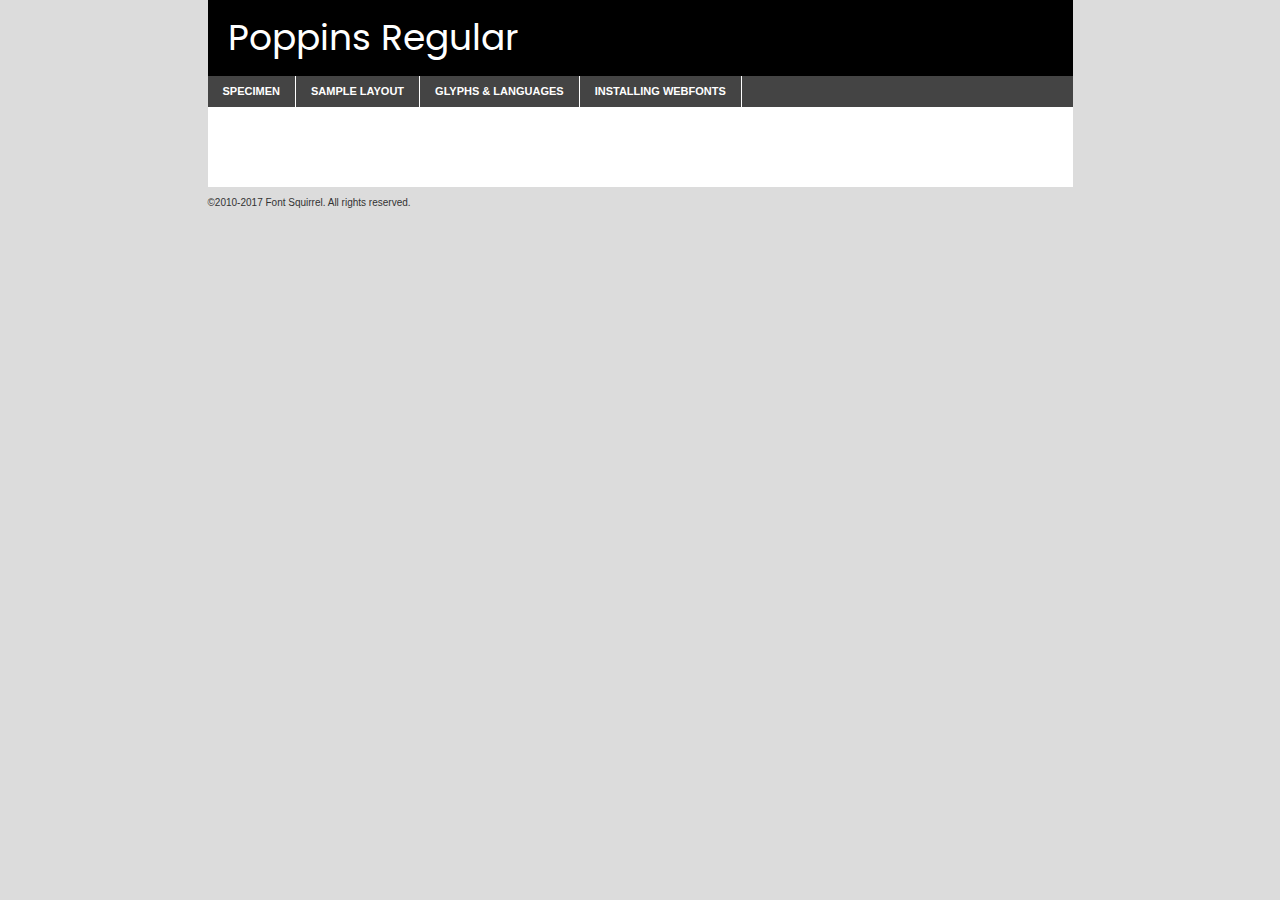
<file: components/fonts/poppins-regular-demo.html>
<!DOCTYPE html PUBLIC "-//W3C//DTD XHTML 1.0 Transitional//EN"
	"http://www.w3.org/TR/xhtml1/DTD/xhtml1-transitional.dtd">

<html xmlns="http://www.w3.org/1999/xhtml" xml:lang="en" lang="en">
<head>
	<meta http-equiv="Content-Type" content="text/html; charset=utf-8" />
	<script src="http://ajax.googleapis.com/ajax/libs/jquery/1.7.2/jquery.min.js" type="text/javascript" charset="utf-8"></script>
	<script type="text/javascript">
	(function($){$.fn.easyTabs=function(option){var param=jQuery.extend({fadeSpeed:"fast",defaultContent:1,activeClass:'active'},option);$(this).each(function(){var thisId="#"+this.id;if(param.defaultContent==''){param.defaultContent=1;}
	if(typeof param.defaultContent=="number")
	{var defaultTab=$(thisId+" .tabs li:eq("+(param.defaultContent-1)+") a").attr('href').substr(1);}else{var defaultTab=param.defaultContent;}
	$(thisId+" .tabs li a").each(function(){var tabToHide=$(this).attr('href').substr(1);$("#"+tabToHide).addClass('easytabs-tab-content');});hideAll();changeContent(defaultTab);function hideAll(){$(thisId+" .easytabs-tab-content").hide();}
	function changeContent(tabId){hideAll();$(thisId+" .tabs li").removeClass(param.activeClass);$(thisId+" .tabs li a[href=#"+tabId+"]").closest('li').addClass(param.activeClass);if(param.fadeSpeed!="none")
	{$(thisId+" #"+tabId).fadeIn(param.fadeSpeed);}else{$(thisId+" #"+tabId).show();}}
	$(thisId+" .tabs li").click(function(){var tabId=$(this).find('a').attr('href').substr(1);changeContent(tabId);return false;});});}})(jQuery);
	</script>
	<link rel="stylesheet" href="specimen_files/specimen_stylesheet.css" type="text/css" charset="utf-8" />
	<link rel="stylesheet" href="stylesheet.css" type="text/css" charset="utf-8" />

	<style type="text/css">
					body{
				font-family: 'poppinsregular';
							}
		</style>

	<title>Poppins Regular Specimen</title>
	
	
	<script type="text/javascript" charset="utf-8">
		$(document).ready(function() {
			$('#container').easyTabs({defaultContent:1});
		});
	</script>
</head>

<body>
<div id="container">
	<div id="header">
		Poppins Regular	</div>
	<ul class="tabs">
		<li><a href="#specimen">Specimen</a></li>
		<li><a href="#layout">Sample Layout</a></li>
				<li><a href="#glyphs">Glyphs &amp; Languages</a></li>
		<li><a href="#installing">Installing Webfonts</a></li>
		
	</ul>
	
	<div id="main_content">

		
			<div id="specimen">
		
				<div class="section">
					<div class="grid12 firstcol">
						<div class="huge">AaBb</div>
					</div>
				</div>
		
				<div class="section">
					<div class="glyph_range">A&#x200B;B&#x200b;C&#x200b;D&#x200b;E&#x200b;F&#x200b;G&#x200b;H&#x200b;I&#x200b;J&#x200b;K&#x200b;L&#x200b;M&#x200b;N&#x200b;O&#x200b;P&#x200b;Q&#x200b;R&#x200b;S&#x200b;T&#x200b;U&#x200b;V&#x200b;W&#x200b;X&#x200b;Y&#x200b;Z&#x200b;a&#x200b;b&#x200b;c&#x200b;d&#x200b;e&#x200b;f&#x200b;g&#x200b;h&#x200b;i&#x200b;j&#x200b;k&#x200b;l&#x200b;m&#x200b;n&#x200b;o&#x200b;p&#x200b;q&#x200b;r&#x200b;s&#x200b;t&#x200b;u&#x200b;v&#x200b;w&#x200b;x&#x200b;y&#x200b;z&#x200b;1&#x200b;2&#x200b;3&#x200b;4&#x200b;5&#x200b;6&#x200b;7&#x200b;8&#x200b;9&#x200b;0&#x200b;&amp;&#x200b;.&#x200b;,&#x200b;?&#x200b;!&#x200b;&#64;&#x200b;(&#x200b;)&#x200b;#&#x200b;$&#x200b;%&#x200b;*&#x200b;+&#x200b;-&#x200b;=&#x200b;:&#x200b;;</div>
				</div>
				<div class="section">
					<div class="grid12 firstcol">
						<table class="sample_table">
							<tr><td>10</td><td class="size10">abcdefghijklmnopqrstuvwxyzABCDEFGHIJKLMNOPQRSTUVWXYZ0123456789abcdefghijklmnopqrstuvwxyzABCDEFGHIJKLMNOPQRSTUVWXYZ0123456789abcdefghijklmnopqrstuvwxyzABCDEFGHIJKLMNOPQRSTUVWXYZ</td></tr>
							<tr><td>11</td><td class="size11">abcdefghijklmnopqrstuvwxyzABCDEFGHIJKLMNOPQRSTUVWXYZ0123456789abcdefghijklmnopqrstuvwxyzABCDEFGHIJKLMNOPQRSTUVWXYZ0123456789abcdefghijklmnopqrstuvwxyzABCDEFGHIJKLMNOPQRSTUVWXYZ</td></tr>
							<tr><td>12</td><td class="size12">abcdefghijklmnopqrstuvwxyzABCDEFGHIJKLMNOPQRSTUVWXYZ0123456789abcdefghijklmnopqrstuvwxyzABCDEFGHIJKLMNOPQRSTUVWXYZ0123456789abcdefghijklmnopqrstuvwxyzABCDEFGHIJKLMNOPQRSTUVWXYZ</td></tr>
							<tr><td>13</td><td class="size13">abcdefghijklmnopqrstuvwxyzABCDEFGHIJKLMNOPQRSTUVWXYZ0123456789abcdefghijklmnopqrstuvwxyzABCDEFGHIJKLMNOPQRSTUVWXYZ0123456789abcdefghijklmnopqrstuvwxyzABCDEFGHIJKLMNOPQRSTUVWXYZ</td></tr>
							<tr><td>14</td><td class="size14">abcdefghijklmnopqrstuvwxyzABCDEFGHIJKLMNOPQRSTUVWXYZ0123456789abcdefghijklmnopqrstuvwxyzABCDEFGHIJKLMNOPQRSTUVWXYZ0123456789abcdefghijklmnopqrstuvwxyzABCDEFGHIJKLMNOPQRSTUVWXYZ</td></tr>
							<tr><td>16</td><td class="size16">abcdefghijklmnopqrstuvwxyzABCDEFGHIJKLMNOPQRSTUVWXYZ0123456789abcdefghijklmnopqrstuvwxyzABCDEFGHIJKLMNOPQRSTUVWXYZ</td></tr>
							<tr><td>18</td><td class="size18">abcdefghijklmnopqrstuvwxyzABCDEFGHIJKLMNOPQRSTUVWXYZ0123456789abcdefghijklmnopqrstuvwxyzABCDEFGHIJKLMNOPQRSTUVWXYZ</td></tr>
							<tr><td>20</td><td class="size20">abcdefghijklmnopqrstuvwxyzABCDEFGHIJKLMNOPQRSTUVWXYZ0123456789abcdefghijklmnopqrstuvwxyzABCDEFGHIJKLMNOPQRSTUVWXYZ</td></tr>
							<tr><td>24</td><td class="size24">abcdefghijklmnopqrstuvwxyzABCDEFGHIJKLMNOPQRSTUVWXYZ0123456789abcdefghijklmnopqrstuvwxyzABCDEFGHIJKLMNOPQRSTUVWXYZ</td></tr>
							<tr><td>30</td><td class="size30">abcdefghijklmnopqrstuvwxyzABCDEFGHIJKLMNOPQRSTUVWXYZ0123456789abcdefghijklmnopqrstuvwxyzABCDEFGHIJKLMNOPQRSTUVWXYZ</td></tr>
							<tr><td>36</td><td class="size36">abcdefghijklmnopqrstuvwxyzABCDEFGHIJKLMNOPQRSTUVWXYZ0123456789abcdefghijklmnopqrstuvwxyzABCDEFGHIJKLMNOPQRSTUVWXYZ</td></tr>
							<tr><td>48</td><td class="size48">abcdefghijklmnopqrstuvwxyzABCDEFGHIJKLMNOPQRSTUVWXYZ0123456789abcdefghijklmnopqrstuvwxyzABCDEFGHIJKLMNOPQRSTUVWXYZ</td></tr>
							<tr><td>60</td><td class="size60">abcdefghijklmnopqrstuvwxyzABCDEFGHIJKLMNOPQRSTUVWXYZ0123456789abcdefghijklmnopqrstuvwxyzABCDEFGHIJKLMNOPQRSTUVWXYZ</td></tr>
							<tr><td>72</td><td class="size72">abcdefghijklmnopqrstuvwxyzABCDEFGHIJKLMNOPQRSTUVWXYZ0123456789abcdefghijklmnopqrstuvwxyzABCDEFGHIJKLMNOPQRSTUVWXYZ</td></tr>
							<tr><td>90</td><td class="size90">abcdefghijklmnopqrstuvwxyzABCDEFGHIJKLMNOPQRSTUVWXYZ0123456789abcdefghijklmnopqrstuvwxyzABCDEFGHIJKLMNOPQRSTUVWXYZ</td></tr>
						</table>
				
					</div>
			
				</div>
		
		
		
								<div class="section" id="bodycomparison">


										<div id="xheight">
				<div class="fontbody">&#x25FC;&#x25FC;&#x25FC;&#x25FC;&#x25FC;&#x25FC;&#x25FC;&#x25FC;&#x25FC;&#x25FC;&#x25FC;&#x25FC;&#x25FC;&#x25FC;&#x25FC;&#x25FC;&#x25FC;&#x25FC;&#x25FC;&#x25FC;&#x25FC;&#x25FC;&#x25FC;&#x25FC;&#x25FC;&#x25FC;&#x25FC;&#x25FC;&#x25FC;&#x25FC;&#x25FC;&#x25FC;&#x25FC;&#x25FC;&#x25FC;&#x25FC;&#x25FC;&#x25FC;&#x25FC;&#x25FC;&#x25FC;&#x25FC;&#x25FC;&#x25FC;&#x25FC;&#x25FC;&#x25FC;&#x25FC;&#x25FC;&#x25FC;&#x25FC;&#x25FC;&#x25FC;&#x25FC;&#x25FC;&#x25FC;&#x25FC;&#x25FC;&#x25FC;&#x25FC;&#x25FC;&#x25FC;&#x25FC;&#x25FC;&#x25FC;&#x25FC;&#x25FC;&#x25FC;&#x25FC;&#x25FC;&#x25FC;&#x25FC;&#x25FC;&#x25FC;&#x25FC;&#x25FC;&#x25FC;&#x25FC;&#x25FC;&#x25FC;&#x25FC;&#x25FC;&#x25FC;&#x25FC;&#x25FC;&#x25FC;&#x25FC;&#x25FC;&#x25FC;&#x25FC;&#x25FC;&#x25FC;&#x25FC;&#x25FC;&#x25FC;&#x25FC;&#x25FC;&#x25FC;&#x25FC;body</div><div class="arialbody">body</div><div class="verdanabody">body</div><div class="georgiabody">body</div></div>
										<div class="fontbody" style="z-index:1">
											body<span>Poppins Regular</span>
										</div>
										<div class="arialbody" style="z-index:1">
											body<span>Arial</span>
										</div>
										<div class="verdanabody" style="z-index:1">
											body<span>Verdana</span>
										</div>
										<div class="georgiabody" style="z-index:1">
											body<span>Georgia</span>
										</div>



								</div>
		
		
				<div class="section psample psample_row1" id="">
					
					<div class="grid2 firstcol">
						<p class="size10"><span>10.</span>Aenean lacinia bibendum nulla sed consectetur. Fusce dapibus, tellus ac cursus commodo, tortor mauris condimentum nibh, ut fermentum massa justo sit amet risus. Nullam id dolor id nibh ultricies vehicula ut id elit. Cum sociis natoque penatibus et magnis dis parturient montes, nascetur ridiculus mus. Nulla vitae elit libero, a pharetra augue.</p>
			
					</div>
					<div class="grid3">
						<p class="size11"><span>11.</span>Aenean lacinia bibendum nulla sed consectetur. Fusce dapibus, tellus ac cursus commodo, tortor mauris condimentum nibh, ut fermentum massa justo sit amet risus. Nullam id dolor id nibh ultricies vehicula ut id elit. Cum sociis natoque penatibus et magnis dis parturient montes, nascetur ridiculus mus. Nulla vitae elit libero, a pharetra augue.</p>
			
					</div>
					<div class="grid3">
						<p class="size12"><span>12.</span>Aenean lacinia bibendum nulla sed consectetur. Fusce dapibus, tellus ac cursus commodo, tortor mauris condimentum nibh, ut fermentum massa justo sit amet risus. Nullam id dolor id nibh ultricies vehicula ut id elit. Cum sociis natoque penatibus et magnis dis parturient montes, nascetur ridiculus mus. Nulla vitae elit libero, a pharetra augue.</p>
			
					</div>
					<div class="grid4">
						<p class="size13"><span>13.</span>Aenean lacinia bibendum nulla sed consectetur. Fusce dapibus, tellus ac cursus commodo, tortor mauris condimentum nibh, ut fermentum massa justo sit amet risus. Nullam id dolor id nibh ultricies vehicula ut id elit. Cum sociis natoque penatibus et magnis dis parturient montes, nascetur ridiculus mus. Nulla vitae elit libero, a pharetra augue.</p>
			
					</div>
					<div class="white_blend"></div>
					
				</div>
				<div class="section psample psample_row2" id="">
					<div class="grid3 firstcol">
						<p class="size14"><span>14.</span>Aenean lacinia bibendum nulla sed consectetur. Fusce dapibus, tellus ac cursus commodo, tortor mauris condimentum nibh, ut fermentum massa justo sit amet risus. Nullam id dolor id nibh ultricies vehicula ut id elit. Cum sociis natoque penatibus et magnis dis parturient montes, nascetur ridiculus mus. Nulla vitae elit libero, a pharetra augue.</p>
			
					</div>
					<div class="grid4">
						<p class="size16"><span>16.</span>Aenean lacinia bibendum nulla sed consectetur. Fusce dapibus, tellus ac cursus commodo, tortor mauris condimentum nibh, ut fermentum massa justo sit amet risus. Nullam id dolor id nibh ultricies vehicula ut id elit. Cum sociis natoque penatibus et magnis dis parturient montes, nascetur ridiculus mus. Nulla vitae elit libero, a pharetra augue.</p>
			
					</div>
					<div class="grid5">
						<p class="size18"><span>18.</span>Aenean lacinia bibendum nulla sed consectetur. Fusce dapibus, tellus ac cursus commodo, tortor mauris condimentum nibh, ut fermentum massa justo sit amet risus. Nullam id dolor id nibh ultricies vehicula ut id elit. Cum sociis natoque penatibus et magnis dis parturient montes, nascetur ridiculus mus. Nulla vitae elit libero, a pharetra augue.</p>
			
					</div>

					<div class="white_blend"></div>

				</div>
				
				<div class="section psample psample_row3" id="">
					<div class="grid5 firstcol">
						<p class="size20"><span>20.</span>Aenean lacinia bibendum nulla sed consectetur. Fusce dapibus, tellus ac cursus commodo, tortor mauris condimentum nibh, ut fermentum massa justo sit amet risus. Nullam id dolor id nibh ultricies vehicula ut id elit. Cum sociis natoque penatibus et magnis dis parturient montes, nascetur ridiculus mus. Nulla vitae elit libero, a pharetra augue.</p>
					</div>
					<div class="grid7">
						<p class="size24"><span>24.</span>Aenean lacinia bibendum nulla sed consectetur. Fusce dapibus, tellus ac cursus commodo, tortor mauris condimentum nibh, ut fermentum massa justo sit amet risus. Nullam id dolor id nibh ultricies vehicula ut id elit. Cum sociis natoque penatibus et magnis dis parturient montes, nascetur ridiculus mus. Nulla vitae elit libero, a pharetra augue.</p>
					</div>
					
					<div class="white_blend"></div>
					
				</div>
				
				<div class="section psample psample_row4" id="">
					<div class="grid12 firstcol">
						<p class="size30"><span>30.</span>Aenean lacinia bibendum nulla sed consectetur. Fusce dapibus, tellus ac cursus commodo, tortor mauris condimentum nibh, ut fermentum massa justo sit amet risus. Nullam id dolor id nibh ultricies vehicula ut id elit. Cum sociis natoque penatibus et magnis dis parturient montes, nascetur ridiculus mus. Nulla vitae elit libero, a pharetra augue.</p>
					</div>
					<div class="white_blend"></div>
					
				</div>
				
				
				
				<div class="section psample psample_row1 fullreverse">
					<div class="grid2 firstcol">
						<p class="size10"><span>10.</span>Aenean lacinia bibendum nulla sed consectetur. Fusce dapibus, tellus ac cursus commodo, tortor mauris condimentum nibh, ut fermentum massa justo sit amet risus. Nullam id dolor id nibh ultricies vehicula ut id elit. Cum sociis natoque penatibus et magnis dis parturient montes, nascetur ridiculus mus. Nulla vitae elit libero, a pharetra augue.</p>
			
					</div>
					<div class="grid3">
						<p class="size11"><span>11.</span>Aenean lacinia bibendum nulla sed consectetur. Fusce dapibus, tellus ac cursus commodo, tortor mauris condimentum nibh, ut fermentum massa justo sit amet risus. Nullam id dolor id nibh ultricies vehicula ut id elit. Cum sociis natoque penatibus et magnis dis parturient montes, nascetur ridiculus mus. Nulla vitae elit libero, a pharetra augue.</p>
			
					</div>
					<div class="grid3">
						<p class="size12"><span>12.</span>Aenean lacinia bibendum nulla sed consectetur. Fusce dapibus, tellus ac cursus commodo, tortor mauris condimentum nibh, ut fermentum massa justo sit amet risus. Nullam id dolor id nibh ultricies vehicula ut id elit. Cum sociis natoque penatibus et magnis dis parturient montes, nascetur ridiculus mus. Nulla vitae elit libero, a pharetra augue.</p>
			
					</div>
					<div class="grid4">
						<p class="size13"><span>13.</span>Aenean lacinia bibendum nulla sed consectetur. Fusce dapibus, tellus ac cursus commodo, tortor mauris condimentum nibh, ut fermentum massa justo sit amet risus. Nullam id dolor id nibh ultricies vehicula ut id elit. Cum sociis natoque penatibus et magnis dis parturient montes, nascetur ridiculus mus. Nulla vitae elit libero, a pharetra augue.</p>
			
					</div>
					<div class="black_blend"></div>
					
				</div>
				
				<div class="section psample psample_row2 fullreverse">
					<div class="grid3 firstcol">
						<p class="size14"><span>14.</span>Aenean lacinia bibendum nulla sed consectetur. Fusce dapibus, tellus ac cursus commodo, tortor mauris condimentum nibh, ut fermentum massa justo sit amet risus. Nullam id dolor id nibh ultricies vehicula ut id elit. Cum sociis natoque penatibus et magnis dis parturient montes, nascetur ridiculus mus. Nulla vitae elit libero, a pharetra augue.</p>
			
					</div>
					<div class="grid4">
						<p class="size16"><span>16.</span>Aenean lacinia bibendum nulla sed consectetur. Fusce dapibus, tellus ac cursus commodo, tortor mauris condimentum nibh, ut fermentum massa justo sit amet risus. Nullam id dolor id nibh ultricies vehicula ut id elit. Cum sociis natoque penatibus et magnis dis parturient montes, nascetur ridiculus mus. Nulla vitae elit libero, a pharetra augue.</p>
			
					</div>
					<div class="grid5">
						<p class="size18"><span>18.</span>Aenean lacinia bibendum nulla sed consectetur. Fusce dapibus, tellus ac cursus commodo, tortor mauris condimentum nibh, ut fermentum massa justo sit amet risus. Nullam id dolor id nibh ultricies vehicula ut id elit. Cum sociis natoque penatibus et magnis dis parturient montes, nascetur ridiculus mus. Nulla vitae elit libero, a pharetra augue.</p>
			
					</div>
					<div class="black_blend"></div>

				</div>
				
				<div class="section psample fullreverse psample_row3" id="">
					<div class="grid5 firstcol">
						<p class="size20"><span>20.</span>Aenean lacinia bibendum nulla sed consectetur. Fusce dapibus, tellus ac cursus commodo, tortor mauris condimentum nibh, ut fermentum massa justo sit amet risus. Nullam id dolor id nibh ultricies vehicula ut id elit. Cum sociis natoque penatibus et magnis dis parturient montes, nascetur ridiculus mus. Nulla vitae elit libero, a pharetra augue.</p>
					</div>
					<div class="grid7">
						<p class="size24"><span>24.</span>Aenean lacinia bibendum nulla sed consectetur. Fusce dapibus, tellus ac cursus commodo, tortor mauris condimentum nibh, ut fermentum massa justo sit amet risus. Nullam id dolor id nibh ultricies vehicula ut id elit. Cum sociis natoque penatibus et magnis dis parturient montes, nascetur ridiculus mus. Nulla vitae elit libero, a pharetra augue.</p>
					</div>
					
					<div class="black_blend"></div>
					
				</div>
				
				<div class="section psample fullreverse psample_row4" id="" style="border-bottom: 20px #000 solid;">
					<div class="grid12 firstcol">
						<p class="size30"><span>30.</span>Aenean lacinia bibendum nulla sed consectetur. Fusce dapibus, tellus ac cursus commodo, tortor mauris condimentum nibh, ut fermentum massa justo sit amet risus. Nullam id dolor id nibh ultricies vehicula ut id elit. Cum sociis natoque penatibus et magnis dis parturient montes, nascetur ridiculus mus. Nulla vitae elit libero, a pharetra augue.</p>
					</div>
					<div class="black_blend"></div>
					
				</div>
				
				
				
				
			</div>
			
			<div id="layout">
				
				<div class="section">
					
					<div class="grid12 firstcol">
						<h1>Lorem Ipsum Dolor</h1>
						<h2>Etiam porta sem malesuada magna mollis euismod</h2>
						
						<p class="byline">By <a href="#link">Aenean Lacinia</a></p>
					</div>
				</div>
				<div class="section">
					<div class="grid8 firstcol">
						<p class="large">Donec sed odio dui. Morbi leo risus, porta ac consectetur ac, vestibulum at eros. Fusce dapibus, tellus ac cursus commodo, tortor mauris condimentum nibh, ut fermentum massa justo sit amet risus. </p>

						
						<h3>Pellentesque ornare sem</h3>

						<p>Maecenas sed diam eget risus varius blandit sit amet non magna. Maecenas faucibus mollis interdum. Donec ullamcorper nulla non metus auctor fringilla. Nullam id dolor id nibh ultricies vehicula ut id elit. Nullam id dolor id nibh ultricies vehicula ut id elit. </p>

						<p>Aenean eu leo quam. Pellentesque ornare sem lacinia quam venenatis vestibulum. Lorem ipsum dolor sit amet, consectetur adipiscing elit. Cum sociis natoque penatibus et magnis dis parturient montes, nascetur ridiculus mus. </p>

						<p>Nulla vitae elit libero, a pharetra augue. Praesent commodo cursus magna, vel scelerisque nisl consectetur et. Aenean lacinia bibendum nulla sed consectetur. </p>

						<p>Nullam quis risus eget urna mollis ornare vel eu leo. Nullam quis risus eget urna mollis ornare vel eu leo. Maecenas sed diam eget risus varius blandit sit amet non magna. Donec ullamcorper nulla non metus auctor fringilla. </p>

						<h3>Cras mattis consectetur</h3>

						<p>Aenean eu leo quam. Pellentesque ornare sem lacinia quam venenatis vestibulum. Aenean lacinia bibendum nulla sed consectetur. Integer posuere erat a ante venenatis dapibus posuere velit aliquet. Cras mattis consectetur purus sit amet fermentum. </p>

						<p>Nullam id dolor id nibh ultricies vehicula ut id elit. Nullam quis risus eget urna mollis ornare vel eu leo. Cras mattis consectetur purus sit amet fermentum.</p>
					</div>
					
					<div class="grid4 sidebar">
						
						<div class="box reverse">
							<p class="last">Nullam quis risus eget urna mollis ornare vel eu leo. Donec ullamcorper nulla non metus auctor fringilla. Cras mattis consectetur purus sit amet fermentum. Sed posuere consectetur est at lobortis. Lorem ipsum dolor sit amet, consectetur adipiscing elit. </p>
						</div>
						
						<p class="caption">Maecenas sed diam eget risus varius.</p>

						<p>Vestibulum id ligula porta felis euismod semper. Integer posuere erat a ante venenatis dapibus posuere velit aliquet. Vestibulum id ligula porta felis euismod semper. Sed posuere consectetur est at lobortis. Maecenas sed diam eget risus varius blandit sit amet non magna. Fusce dapibus, tellus ac cursus commodo, tortor mauris condimentum nibh, ut fermentum massa justo sit amet risus. </p>

					

						<p>Duis mollis, est non commodo luctus, nisi erat porttitor ligula, eget lacinia odio sem nec elit. Aenean lacinia bibendum nulla sed consectetur. Vivamus sagittis lacus vel augue laoreet rutrum faucibus dolor auctor. Aenean lacinia bibendum nulla sed consectetur. Nullam quis risus eget urna mollis ornare vel eu leo. </p>

						<p>Praesent commodo cursus magna, vel scelerisque nisl consectetur et. Donec ullamcorper nulla non metus auctor fringilla. Maecenas faucibus mollis interdum. Fusce dapibus, tellus ac cursus commodo, tortor mauris condimentum nibh, ut fermentum massa justo sit amet risus. </p>

					</div>
				</div>
				
			</div>


			



		<div id="glyphs">
			<div class="section">
				<div class="grid12 firstcol">
			
				<h1>Language Support</h1>
				<p>The subset of Poppins Regular in this kit supports the following languages:<br />
			
					Albanian, Basque, Breton, Chamorro, Danish, Dutch, English, Faroese, Finnish, French, Frisian, Galician, German, Icelandic, Italian, Malagasy, Norwegian, Portuguese, Spanish, Alsatian, Aragonese, Arapaho, Arrernte, Asturian, Aymara, Bislama, Cebuano, Corsican, Fijian, French_creole, Genoese, Gilbertese, Greenlandic, Haitian_creole, Hiligaynon, Hmong, Hopi, Ibanag, Iloko_ilokano, Indonesian, Interglossa_glosa, Interlingua, Irish_gaelic, Jerriais, Lojban, Lombard, Luxembourgeois, Manx, Mohawk, Norfolk_pitcairnese, Occitan, Oromo, Pangasinan, Papiamento, Piedmontese, Potawatomi, Rhaeto-romance, Romansh, Rotokas, Sami_lule, Samoan, Sardinian, Scots_gaelic, Seychelles_creole, Shona, Sicilian, Somali, Southern_ndebele, Swahili, Swati_swazi, Tagalog_filipino_pilipino, Tetum, Tok_pisin, Uyghur_latinized, Volapuk, Walloon, Warlpiri, Xhosa, Yapese, Zulu, Latinbasic, Ubasic, Demo				</p>
				<h1>Glyph Chart</h1>
				<p>The subset of Poppins Regular in this kit includes all the glyphs listed below. Unicode entities are included above each glyph to help you insert individual characters into your layout.</p>
				<div id="glyph_chart">
			
																														 <div><p>&amp;#13;</p>&#13;</div>
																				 <div><p>&amp;#32;</p>&#32;</div>
																				 <div><p>&amp;#33;</p>&#33;</div>
																				 <div><p>&amp;#34;</p>&#34;</div>
																				 <div><p>&amp;#35;</p>&#35;</div>
																				 <div><p>&amp;#36;</p>&#36;</div>
																				 <div><p>&amp;#37;</p>&#37;</div>
																				 <div><p>&amp;#38;</p>&#38;</div>
																				 <div><p>&amp;#39;</p>&#39;</div>
																				 <div><p>&amp;#40;</p>&#40;</div>
																				 <div><p>&amp;#41;</p>&#41;</div>
																				 <div><p>&amp;#42;</p>&#42;</div>
																				 <div><p>&amp;#43;</p>&#43;</div>
																				 <div><p>&amp;#44;</p>&#44;</div>
																				 <div><p>&amp;#45;</p>&#45;</div>
																				 <div><p>&amp;#46;</p>&#46;</div>
																				 <div><p>&amp;#47;</p>&#47;</div>
																				 <div><p>&amp;#48;</p>&#48;</div>
																				 <div><p>&amp;#49;</p>&#49;</div>
																				 <div><p>&amp;#50;</p>&#50;</div>
																				 <div><p>&amp;#51;</p>&#51;</div>
																				 <div><p>&amp;#52;</p>&#52;</div>
																				 <div><p>&amp;#53;</p>&#53;</div>
																				 <div><p>&amp;#54;</p>&#54;</div>
																				 <div><p>&amp;#55;</p>&#55;</div>
																				 <div><p>&amp;#56;</p>&#56;</div>
																				 <div><p>&amp;#57;</p>&#57;</div>
																				 <div><p>&amp;#58;</p>&#58;</div>
																				 <div><p>&amp;#59;</p>&#59;</div>
																				 <div><p>&amp;#60;</p>&#60;</div>
																				 <div><p>&amp;#61;</p>&#61;</div>
																				 <div><p>&amp;#62;</p>&#62;</div>
																				 <div><p>&amp;#63;</p>&#63;</div>
																				 <div><p>&amp;#64;</p>&#64;</div>
																				 <div><p>&amp;#65;</p>&#65;</div>
																				 <div><p>&amp;#66;</p>&#66;</div>
																				 <div><p>&amp;#67;</p>&#67;</div>
																				 <div><p>&amp;#68;</p>&#68;</div>
																				 <div><p>&amp;#69;</p>&#69;</div>
																				 <div><p>&amp;#70;</p>&#70;</div>
																				 <div><p>&amp;#71;</p>&#71;</div>
																				 <div><p>&amp;#72;</p>&#72;</div>
																				 <div><p>&amp;#73;</p>&#73;</div>
																				 <div><p>&amp;#74;</p>&#74;</div>
																				 <div><p>&amp;#75;</p>&#75;</div>
																				 <div><p>&amp;#76;</p>&#76;</div>
																				 <div><p>&amp;#77;</p>&#77;</div>
																				 <div><p>&amp;#78;</p>&#78;</div>
																				 <div><p>&amp;#79;</p>&#79;</div>
																				 <div><p>&amp;#80;</p>&#80;</div>
																				 <div><p>&amp;#81;</p>&#81;</div>
																				 <div><p>&amp;#82;</p>&#82;</div>
																				 <div><p>&amp;#83;</p>&#83;</div>
																				 <div><p>&amp;#84;</p>&#84;</div>
																				 <div><p>&amp;#85;</p>&#85;</div>
																				 <div><p>&amp;#86;</p>&#86;</div>
																				 <div><p>&amp;#87;</p>&#87;</div>
																				 <div><p>&amp;#88;</p>&#88;</div>
																				 <div><p>&amp;#89;</p>&#89;</div>
																				 <div><p>&amp;#90;</p>&#90;</div>
																				 <div><p>&amp;#91;</p>&#91;</div>
																				 <div><p>&amp;#92;</p>&#92;</div>
																				 <div><p>&amp;#93;</p>&#93;</div>
																				 <div><p>&amp;#94;</p>&#94;</div>
																				 <div><p>&amp;#95;</p>&#95;</div>
																				 <div><p>&amp;#96;</p>&#96;</div>
																				 <div><p>&amp;#97;</p>&#97;</div>
																				 <div><p>&amp;#98;</p>&#98;</div>
																				 <div><p>&amp;#99;</p>&#99;</div>
																				 <div><p>&amp;#100;</p>&#100;</div>
																				 <div><p>&amp;#101;</p>&#101;</div>
																				 <div><p>&amp;#102;</p>&#102;</div>
																				 <div><p>&amp;#103;</p>&#103;</div>
																				 <div><p>&amp;#104;</p>&#104;</div>
																				 <div><p>&amp;#105;</p>&#105;</div>
																				 <div><p>&amp;#106;</p>&#106;</div>
																				 <div><p>&amp;#107;</p>&#107;</div>
																				 <div><p>&amp;#108;</p>&#108;</div>
																				 <div><p>&amp;#109;</p>&#109;</div>
																				 <div><p>&amp;#110;</p>&#110;</div>
																				 <div><p>&amp;#111;</p>&#111;</div>
																				 <div><p>&amp;#112;</p>&#112;</div>
																				 <div><p>&amp;#113;</p>&#113;</div>
																				 <div><p>&amp;#114;</p>&#114;</div>
																				 <div><p>&amp;#115;</p>&#115;</div>
																				 <div><p>&amp;#116;</p>&#116;</div>
																				 <div><p>&amp;#117;</p>&#117;</div>
																				 <div><p>&amp;#118;</p>&#118;</div>
																				 <div><p>&amp;#119;</p>&#119;</div>
																				 <div><p>&amp;#120;</p>&#120;</div>
																				 <div><p>&amp;#121;</p>&#121;</div>
																				 <div><p>&amp;#122;</p>&#122;</div>
																				 <div><p>&amp;#123;</p>&#123;</div>
																				 <div><p>&amp;#124;</p>&#124;</div>
																				 <div><p>&amp;#125;</p>&#125;</div>
																				 <div><p>&amp;#126;</p>&#126;</div>
																				 <div><p>&amp;#160;</p>&#160;</div>
																				 <div><p>&amp;#161;</p>&#161;</div>
																				 <div><p>&amp;#162;</p>&#162;</div>
																				 <div><p>&amp;#163;</p>&#163;</div>
																				 <div><p>&amp;#164;</p>&#164;</div>
																				 <div><p>&amp;#165;</p>&#165;</div>
																				 <div><p>&amp;#166;</p>&#166;</div>
																				 <div><p>&amp;#167;</p>&#167;</div>
																				 <div><p>&amp;#168;</p>&#168;</div>
																				 <div><p>&amp;#169;</p>&#169;</div>
																				 <div><p>&amp;#170;</p>&#170;</div>
																				 <div><p>&amp;#171;</p>&#171;</div>
																				 <div><p>&amp;#172;</p>&#172;</div>
																				 <div><p>&amp;#173;</p>&#173;</div>
																				 <div><p>&amp;#174;</p>&#174;</div>
																				 <div><p>&amp;#175;</p>&#175;</div>
																				 <div><p>&amp;#176;</p>&#176;</div>
																				 <div><p>&amp;#177;</p>&#177;</div>
																				 <div><p>&amp;#178;</p>&#178;</div>
																				 <div><p>&amp;#179;</p>&#179;</div>
																				 <div><p>&amp;#180;</p>&#180;</div>
																				 <div><p>&amp;#181;</p>&#181;</div>
																				 <div><p>&amp;#182;</p>&#182;</div>
																				 <div><p>&amp;#183;</p>&#183;</div>
																				 <div><p>&amp;#184;</p>&#184;</div>
																				 <div><p>&amp;#185;</p>&#185;</div>
																				 <div><p>&amp;#186;</p>&#186;</div>
																				 <div><p>&amp;#187;</p>&#187;</div>
																				 <div><p>&amp;#188;</p>&#188;</div>
																				 <div><p>&amp;#189;</p>&#189;</div>
																				 <div><p>&amp;#190;</p>&#190;</div>
																				 <div><p>&amp;#191;</p>&#191;</div>
																				 <div><p>&amp;#192;</p>&#192;</div>
																				 <div><p>&amp;#193;</p>&#193;</div>
																				 <div><p>&amp;#194;</p>&#194;</div>
																				 <div><p>&amp;#195;</p>&#195;</div>
																				 <div><p>&amp;#196;</p>&#196;</div>
																				 <div><p>&amp;#197;</p>&#197;</div>
																				 <div><p>&amp;#198;</p>&#198;</div>
																				 <div><p>&amp;#199;</p>&#199;</div>
																				 <div><p>&amp;#200;</p>&#200;</div>
																				 <div><p>&amp;#201;</p>&#201;</div>
																				 <div><p>&amp;#202;</p>&#202;</div>
																				 <div><p>&amp;#203;</p>&#203;</div>
																				 <div><p>&amp;#204;</p>&#204;</div>
																				 <div><p>&amp;#205;</p>&#205;</div>
																				 <div><p>&amp;#206;</p>&#206;</div>
																				 <div><p>&amp;#207;</p>&#207;</div>
																				 <div><p>&amp;#208;</p>&#208;</div>
																				 <div><p>&amp;#209;</p>&#209;</div>
																				 <div><p>&amp;#210;</p>&#210;</div>
																				 <div><p>&amp;#211;</p>&#211;</div>
																				 <div><p>&amp;#212;</p>&#212;</div>
																				 <div><p>&amp;#213;</p>&#213;</div>
																				 <div><p>&amp;#214;</p>&#214;</div>
																				 <div><p>&amp;#215;</p>&#215;</div>
																				 <div><p>&amp;#216;</p>&#216;</div>
																				 <div><p>&amp;#217;</p>&#217;</div>
																				 <div><p>&amp;#218;</p>&#218;</div>
																				 <div><p>&amp;#219;</p>&#219;</div>
																				 <div><p>&amp;#220;</p>&#220;</div>
																				 <div><p>&amp;#221;</p>&#221;</div>
																				 <div><p>&amp;#222;</p>&#222;</div>
																				 <div><p>&amp;#223;</p>&#223;</div>
																				 <div><p>&amp;#224;</p>&#224;</div>
																				 <div><p>&amp;#225;</p>&#225;</div>
																				 <div><p>&amp;#226;</p>&#226;</div>
																				 <div><p>&amp;#227;</p>&#227;</div>
																				 <div><p>&amp;#228;</p>&#228;</div>
																				 <div><p>&amp;#229;</p>&#229;</div>
																				 <div><p>&amp;#230;</p>&#230;</div>
																				 <div><p>&amp;#231;</p>&#231;</div>
																				 <div><p>&amp;#232;</p>&#232;</div>
																				 <div><p>&amp;#233;</p>&#233;</div>
																				 <div><p>&amp;#234;</p>&#234;</div>
																				 <div><p>&amp;#235;</p>&#235;</div>
																				 <div><p>&amp;#236;</p>&#236;</div>
																				 <div><p>&amp;#237;</p>&#237;</div>
																				 <div><p>&amp;#238;</p>&#238;</div>
																				 <div><p>&amp;#239;</p>&#239;</div>
																				 <div><p>&amp;#240;</p>&#240;</div>
																				 <div><p>&amp;#241;</p>&#241;</div>
																				 <div><p>&amp;#242;</p>&#242;</div>
																				 <div><p>&amp;#243;</p>&#243;</div>
																				 <div><p>&amp;#244;</p>&#244;</div>
																				 <div><p>&amp;#245;</p>&#245;</div>
																				 <div><p>&amp;#246;</p>&#246;</div>
																				 <div><p>&amp;#247;</p>&#247;</div>
																				 <div><p>&amp;#248;</p>&#248;</div>
																				 <div><p>&amp;#249;</p>&#249;</div>
																				 <div><p>&amp;#250;</p>&#250;</div>
																				 <div><p>&amp;#251;</p>&#251;</div>
																				 <div><p>&amp;#252;</p>&#252;</div>
																				 <div><p>&amp;#253;</p>&#253;</div>
																				 <div><p>&amp;#254;</p>&#254;</div>
																				 <div><p>&amp;#255;</p>&#255;</div>
																				 <div><p>&amp;#338;</p>&#338;</div>
																				 <div><p>&amp;#339;</p>&#339;</div>
																				 <div><p>&amp;#376;</p>&#376;</div>
																				 <div><p>&amp;#710;</p>&#710;</div>
																				 <div><p>&amp;#732;</p>&#732;</div>
																				 <div><p>&amp;#8192;</p>&#8192;</div>
																				 <div><p>&amp;#8193;</p>&#8193;</div>
																				 <div><p>&amp;#8194;</p>&#8194;</div>
																				 <div><p>&amp;#8195;</p>&#8195;</div>
																				 <div><p>&amp;#8196;</p>&#8196;</div>
																				 <div><p>&amp;#8197;</p>&#8197;</div>
																				 <div><p>&amp;#8198;</p>&#8198;</div>
																				 <div><p>&amp;#8199;</p>&#8199;</div>
																				 <div><p>&amp;#8200;</p>&#8200;</div>
																				 <div><p>&amp;#8201;</p>&#8201;</div>
																				 <div><p>&amp;#8202;</p>&#8202;</div>
																				 <div><p>&amp;#8208;</p>&#8208;</div>
																				 <div><p>&amp;#8209;</p>&#8209;</div>
																				 <div><p>&amp;#8210;</p>&#8210;</div>
																				 <div><p>&amp;#8211;</p>&#8211;</div>
																				 <div><p>&amp;#8212;</p>&#8212;</div>
																				 <div><p>&amp;#8216;</p>&#8216;</div>
																				 <div><p>&amp;#8217;</p>&#8217;</div>
																				 <div><p>&amp;#8218;</p>&#8218;</div>
																				 <div><p>&amp;#8220;</p>&#8220;</div>
																				 <div><p>&amp;#8221;</p>&#8221;</div>
																				 <div><p>&amp;#8222;</p>&#8222;</div>
																				 <div><p>&amp;#8226;</p>&#8226;</div>
																				 <div><p>&amp;#8230;</p>&#8230;</div>
																				 <div><p>&amp;#8239;</p>&#8239;</div>
																				 <div><p>&amp;#8249;</p>&#8249;</div>
																				 <div><p>&amp;#8250;</p>&#8250;</div>
																				 <div><p>&amp;#8287;</p>&#8287;</div>
																				 <div><p>&amp;#8364;</p>&#8364;</div>
																				 <div><p>&amp;#8482;</p>&#8482;</div>
																				 <div><p>&amp;#64257;</p>&#64257;</div>
																				 <div><p>&amp;#64258;</p>&#64258;</div>
																																																</div>	
				</div>
		
		
			</div>
		</div>
		
		
		<div id="specs">
			
		</div>
	
		<div id="installing">
			<div class="section">
				<div class="grid7 firstcol">
					<h1>Installing Webfonts</h1>
					
					<p>Webfonts are supported by all major browser platforms but not all in the same way. There are currently four different font formats that must be included in order to target all browsers. This includes TTF, WOFF, EOT and SVG.</p>
					
					<h2>1. Upload your webfonts</h2>
					<p>You must upload your webfont kit to your website. They should be in or near the same directory as your CSS files.</p>
					
					<h2>2. Include the webfont stylesheet</h2>
					<p>A special CSS @font-face declaration helps the various browsers select the appropriate font it needs without causing you a bunch of headaches. Learn more about this syntax by reading the <a href="https://www.fontspring.com/blog/further-hardening-of-the-bulletproof-syntax">Fontspring blog post</a> about it. The code for it is as follows:</p>


<code>
@font-face{ 
	font-family: 'MyWebFont';
	src: url('WebFont.eot');
	src: url('WebFont.eot?#iefix') format('embedded-opentype'),
	     url('WebFont.woff') format('woff'),
	     url('WebFont.ttf') format('truetype'),
	     url('WebFont.svg#webfont') format('svg');
}
</code>

	<p>We've already gone ahead and generated the code for you. All you have to do is link to the stylesheet in your HTML, like this:</p>
	<code>&lt;link rel=&quot;stylesheet&quot; href=&quot;stylesheet.css&quot; type=&quot;text/css&quot; charset=&quot;utf-8&quot; /&gt;</code>

					<h2>3. Modify your own stylesheet</h2>
					<p>To take advantage of your new fonts, you must tell your stylesheet to use them. Look at the original @font-face declaration above and find the property called "font-family." The name linked there will be what you use to reference the font. Prepend that webfont name to the font stack in the "font-family" property, inside the selector you want to change. For example:</p>
<code>p { font-family: 'WebFont', Arial, sans-serif; }</code>

<h2>4. Test</h2>
<p>Getting webfonts to work cross-browser <em>can</em> be tricky. Use the information in the sidebar to help you if you find that fonts aren't loading in a particular browser.</p>
				</div>
				
				<div class="grid5 sidebar">
					<div class="box">
						<h2>Troubleshooting<br />Font-Face Problems</h2>
						<p>Having trouble getting your webfonts to load in your new website? Here are some tips to sort out what might be the problem.</p>

						<h3>Fonts not showing in any browser</h3>

						<p>This sounds like you need to work on the plumbing. You either did not upload the fonts to the correct directory, or you did not link the fonts properly in the CSS. If you've confirmed that all this is correct and you still have a problem, take a look at your .htaccess file and see if requests are getting intercepted.</p>

						<h3>Fonts not loading in iPhone or iPad</h3>

						<p>The most common problem here is that you are serving the fonts from an IIS server. IIS refuses to serve files that have unknown MIME types. If that is the case, you must set the MIME type for SVG to "image/svg+xml" in the server settings. Follow these instructions from Microsoft if you need help.</p>

						<h3>Fonts not loading in Firefox</h3>

						<p>The primary reason for this failure? You are still using a version Firefox older than 3.5. So upgrade already! If that isn't it, then you are very likely serving fonts from a different domain. Firefox requires that all font assets be served from the same domain. Lastly it is possible that you need to add WOFF to your list of MIME types (if you are serving via IIS.)</p>

						<h3>Fonts not loading in IE</h3>

						<p>Are you looking at Internet Explorer on an actual Windows machine or are you cheating by using a service like Adobe BrowserLab? Many of these screenshot services do not render @font-face for IE. Best to test it on a real machine.</p>

						<h3>Fonts not loading in IE9</h3>

						<p>IE9, like Firefox, requires that fonts be served from the same domain as the website. Make sure that is the case.</p>
					</div>
				</div>
			</div>
			
		</div>
	
	</div>
	<div id="footer">
		<p>&copy;2010-2017 Font Squirrel. All rights reserved.</p>
	</div>
</div>
</body>
</html>
</file>
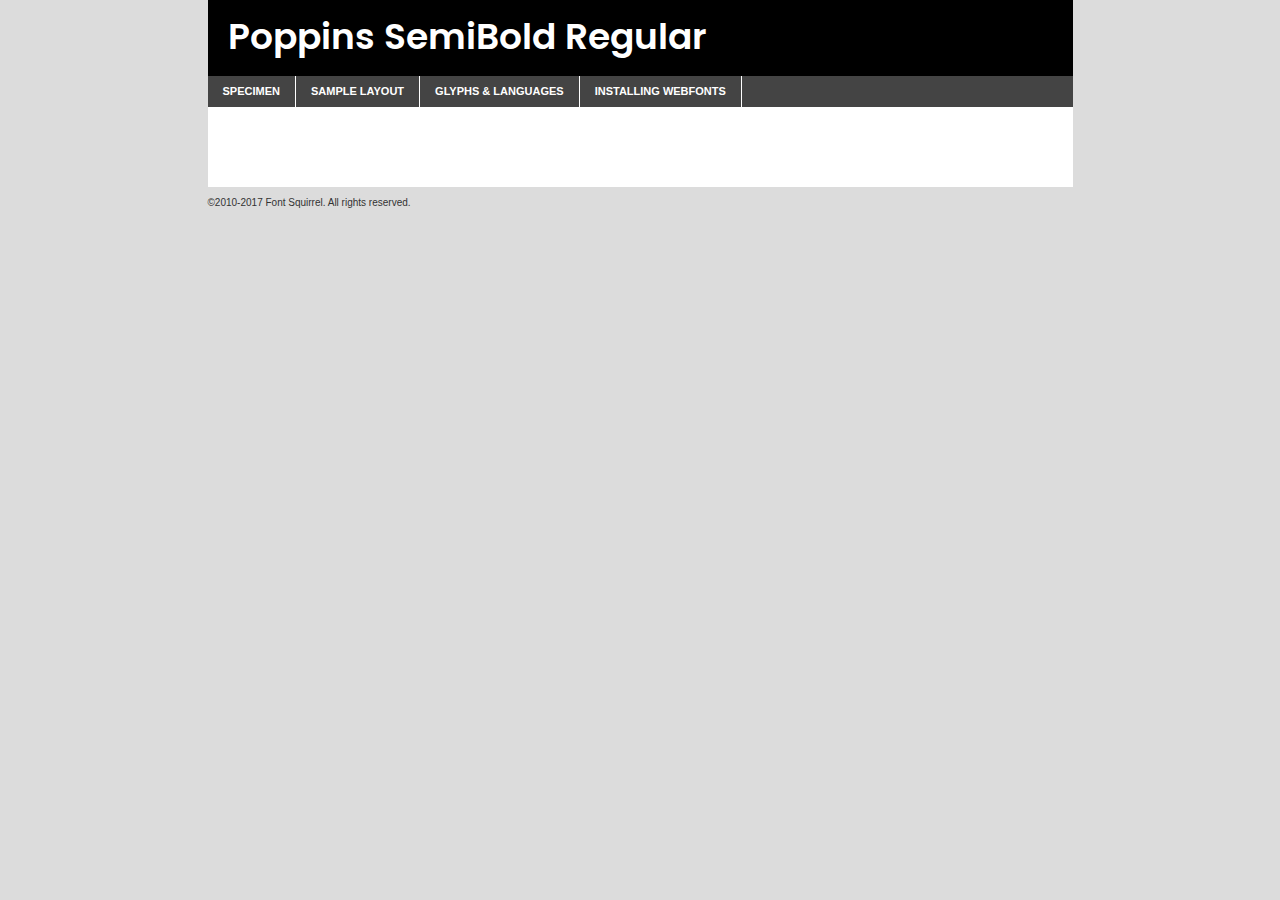
<file: components/fonts/poppins-semibold-demo.html>
<!DOCTYPE html PUBLIC "-//W3C//DTD XHTML 1.0 Transitional//EN"
	"http://www.w3.org/TR/xhtml1/DTD/xhtml1-transitional.dtd">

<html xmlns="http://www.w3.org/1999/xhtml" xml:lang="en" lang="en">
<head>
	<meta http-equiv="Content-Type" content="text/html; charset=utf-8" />
	<script src="http://ajax.googleapis.com/ajax/libs/jquery/1.7.2/jquery.min.js" type="text/javascript" charset="utf-8"></script>
	<script type="text/javascript">
	(function($){$.fn.easyTabs=function(option){var param=jQuery.extend({fadeSpeed:"fast",defaultContent:1,activeClass:'active'},option);$(this).each(function(){var thisId="#"+this.id;if(param.defaultContent==''){param.defaultContent=1;}
	if(typeof param.defaultContent=="number")
	{var defaultTab=$(thisId+" .tabs li:eq("+(param.defaultContent-1)+") a").attr('href').substr(1);}else{var defaultTab=param.defaultContent;}
	$(thisId+" .tabs li a").each(function(){var tabToHide=$(this).attr('href').substr(1);$("#"+tabToHide).addClass('easytabs-tab-content');});hideAll();changeContent(defaultTab);function hideAll(){$(thisId+" .easytabs-tab-content").hide();}
	function changeContent(tabId){hideAll();$(thisId+" .tabs li").removeClass(param.activeClass);$(thisId+" .tabs li a[href=#"+tabId+"]").closest('li').addClass(param.activeClass);if(param.fadeSpeed!="none")
	{$(thisId+" #"+tabId).fadeIn(param.fadeSpeed);}else{$(thisId+" #"+tabId).show();}}
	$(thisId+" .tabs li").click(function(){var tabId=$(this).find('a').attr('href').substr(1);changeContent(tabId);return false;});});}})(jQuery);
	</script>
	<link rel="stylesheet" href="specimen_files/specimen_stylesheet.css" type="text/css" charset="utf-8" />
	<link rel="stylesheet" href="stylesheet.css" type="text/css" charset="utf-8" />

	<style type="text/css">
					body{
				font-family: 'poppinssemibold';
							}
		</style>

	<title>Poppins SemiBold Regular Specimen</title>
	
	
	<script type="text/javascript" charset="utf-8">
		$(document).ready(function() {
			$('#container').easyTabs({defaultContent:1});
		});
	</script>
</head>

<body>
<div id="container">
	<div id="header">
		Poppins SemiBold Regular	</div>
	<ul class="tabs">
		<li><a href="#specimen">Specimen</a></li>
		<li><a href="#layout">Sample Layout</a></li>
				<li><a href="#glyphs">Glyphs &amp; Languages</a></li>
		<li><a href="#installing">Installing Webfonts</a></li>
		
	</ul>
	
	<div id="main_content">

		
			<div id="specimen">
		
				<div class="section">
					<div class="grid12 firstcol">
						<div class="huge">AaBb</div>
					</div>
				</div>
		
				<div class="section">
					<div class="glyph_range">A&#x200B;B&#x200b;C&#x200b;D&#x200b;E&#x200b;F&#x200b;G&#x200b;H&#x200b;I&#x200b;J&#x200b;K&#x200b;L&#x200b;M&#x200b;N&#x200b;O&#x200b;P&#x200b;Q&#x200b;R&#x200b;S&#x200b;T&#x200b;U&#x200b;V&#x200b;W&#x200b;X&#x200b;Y&#x200b;Z&#x200b;a&#x200b;b&#x200b;c&#x200b;d&#x200b;e&#x200b;f&#x200b;g&#x200b;h&#x200b;i&#x200b;j&#x200b;k&#x200b;l&#x200b;m&#x200b;n&#x200b;o&#x200b;p&#x200b;q&#x200b;r&#x200b;s&#x200b;t&#x200b;u&#x200b;v&#x200b;w&#x200b;x&#x200b;y&#x200b;z&#x200b;1&#x200b;2&#x200b;3&#x200b;4&#x200b;5&#x200b;6&#x200b;7&#x200b;8&#x200b;9&#x200b;0&#x200b;&amp;&#x200b;.&#x200b;,&#x200b;?&#x200b;!&#x200b;&#64;&#x200b;(&#x200b;)&#x200b;#&#x200b;$&#x200b;%&#x200b;*&#x200b;+&#x200b;-&#x200b;=&#x200b;:&#x200b;;</div>
				</div>
				<div class="section">
					<div class="grid12 firstcol">
						<table class="sample_table">
							<tr><td>10</td><td class="size10">abcdefghijklmnopqrstuvwxyzABCDEFGHIJKLMNOPQRSTUVWXYZ0123456789abcdefghijklmnopqrstuvwxyzABCDEFGHIJKLMNOPQRSTUVWXYZ0123456789abcdefghijklmnopqrstuvwxyzABCDEFGHIJKLMNOPQRSTUVWXYZ</td></tr>
							<tr><td>11</td><td class="size11">abcdefghijklmnopqrstuvwxyzABCDEFGHIJKLMNOPQRSTUVWXYZ0123456789abcdefghijklmnopqrstuvwxyzABCDEFGHIJKLMNOPQRSTUVWXYZ0123456789abcdefghijklmnopqrstuvwxyzABCDEFGHIJKLMNOPQRSTUVWXYZ</td></tr>
							<tr><td>12</td><td class="size12">abcdefghijklmnopqrstuvwxyzABCDEFGHIJKLMNOPQRSTUVWXYZ0123456789abcdefghijklmnopqrstuvwxyzABCDEFGHIJKLMNOPQRSTUVWXYZ0123456789abcdefghijklmnopqrstuvwxyzABCDEFGHIJKLMNOPQRSTUVWXYZ</td></tr>
							<tr><td>13</td><td class="size13">abcdefghijklmnopqrstuvwxyzABCDEFGHIJKLMNOPQRSTUVWXYZ0123456789abcdefghijklmnopqrstuvwxyzABCDEFGHIJKLMNOPQRSTUVWXYZ0123456789abcdefghijklmnopqrstuvwxyzABCDEFGHIJKLMNOPQRSTUVWXYZ</td></tr>
							<tr><td>14</td><td class="size14">abcdefghijklmnopqrstuvwxyzABCDEFGHIJKLMNOPQRSTUVWXYZ0123456789abcdefghijklmnopqrstuvwxyzABCDEFGHIJKLMNOPQRSTUVWXYZ0123456789abcdefghijklmnopqrstuvwxyzABCDEFGHIJKLMNOPQRSTUVWXYZ</td></tr>
							<tr><td>16</td><td class="size16">abcdefghijklmnopqrstuvwxyzABCDEFGHIJKLMNOPQRSTUVWXYZ0123456789abcdefghijklmnopqrstuvwxyzABCDEFGHIJKLMNOPQRSTUVWXYZ</td></tr>
							<tr><td>18</td><td class="size18">abcdefghijklmnopqrstuvwxyzABCDEFGHIJKLMNOPQRSTUVWXYZ0123456789abcdefghijklmnopqrstuvwxyzABCDEFGHIJKLMNOPQRSTUVWXYZ</td></tr>
							<tr><td>20</td><td class="size20">abcdefghijklmnopqrstuvwxyzABCDEFGHIJKLMNOPQRSTUVWXYZ0123456789abcdefghijklmnopqrstuvwxyzABCDEFGHIJKLMNOPQRSTUVWXYZ</td></tr>
							<tr><td>24</td><td class="size24">abcdefghijklmnopqrstuvwxyzABCDEFGHIJKLMNOPQRSTUVWXYZ0123456789abcdefghijklmnopqrstuvwxyzABCDEFGHIJKLMNOPQRSTUVWXYZ</td></tr>
							<tr><td>30</td><td class="size30">abcdefghijklmnopqrstuvwxyzABCDEFGHIJKLMNOPQRSTUVWXYZ0123456789abcdefghijklmnopqrstuvwxyzABCDEFGHIJKLMNOPQRSTUVWXYZ</td></tr>
							<tr><td>36</td><td class="size36">abcdefghijklmnopqrstuvwxyzABCDEFGHIJKLMNOPQRSTUVWXYZ0123456789abcdefghijklmnopqrstuvwxyzABCDEFGHIJKLMNOPQRSTUVWXYZ</td></tr>
							<tr><td>48</td><td class="size48">abcdefghijklmnopqrstuvwxyzABCDEFGHIJKLMNOPQRSTUVWXYZ0123456789abcdefghijklmnopqrstuvwxyzABCDEFGHIJKLMNOPQRSTUVWXYZ</td></tr>
							<tr><td>60</td><td class="size60">abcdefghijklmnopqrstuvwxyzABCDEFGHIJKLMNOPQRSTUVWXYZ0123456789abcdefghijklmnopqrstuvwxyzABCDEFGHIJKLMNOPQRSTUVWXYZ</td></tr>
							<tr><td>72</td><td class="size72">abcdefghijklmnopqrstuvwxyzABCDEFGHIJKLMNOPQRSTUVWXYZ0123456789abcdefghijklmnopqrstuvwxyzABCDEFGHIJKLMNOPQRSTUVWXYZ</td></tr>
							<tr><td>90</td><td class="size90">abcdefghijklmnopqrstuvwxyzABCDEFGHIJKLMNOPQRSTUVWXYZ0123456789abcdefghijklmnopqrstuvwxyzABCDEFGHIJKLMNOPQRSTUVWXYZ</td></tr>
						</table>
				
					</div>
			
				</div>
		
		
		
								<div class="section" id="bodycomparison">


										<div id="xheight">
				<div class="fontbody">&#x25FC;&#x25FC;&#x25FC;&#x25FC;&#x25FC;&#x25FC;&#x25FC;&#x25FC;&#x25FC;&#x25FC;&#x25FC;&#x25FC;&#x25FC;&#x25FC;&#x25FC;&#x25FC;&#x25FC;&#x25FC;&#x25FC;&#x25FC;&#x25FC;&#x25FC;&#x25FC;&#x25FC;&#x25FC;&#x25FC;&#x25FC;&#x25FC;&#x25FC;&#x25FC;&#x25FC;&#x25FC;&#x25FC;&#x25FC;&#x25FC;&#x25FC;&#x25FC;&#x25FC;&#x25FC;&#x25FC;&#x25FC;&#x25FC;&#x25FC;&#x25FC;&#x25FC;&#x25FC;&#x25FC;&#x25FC;&#x25FC;&#x25FC;&#x25FC;&#x25FC;&#x25FC;&#x25FC;&#x25FC;&#x25FC;&#x25FC;&#x25FC;&#x25FC;&#x25FC;&#x25FC;&#x25FC;&#x25FC;&#x25FC;&#x25FC;&#x25FC;&#x25FC;&#x25FC;&#x25FC;&#x25FC;&#x25FC;&#x25FC;&#x25FC;&#x25FC;&#x25FC;&#x25FC;&#x25FC;&#x25FC;&#x25FC;&#x25FC;&#x25FC;&#x25FC;&#x25FC;&#x25FC;&#x25FC;&#x25FC;&#x25FC;&#x25FC;&#x25FC;&#x25FC;&#x25FC;&#x25FC;&#x25FC;&#x25FC;&#x25FC;&#x25FC;&#x25FC;&#x25FC;&#x25FC;body</div><div class="arialbody">body</div><div class="verdanabody">body</div><div class="georgiabody">body</div></div>
										<div class="fontbody" style="z-index:1">
											body<span>Poppins SemiBold Regular</span>
										</div>
										<div class="arialbody" style="z-index:1">
											body<span>Arial</span>
										</div>
										<div class="verdanabody" style="z-index:1">
											body<span>Verdana</span>
										</div>
										<div class="georgiabody" style="z-index:1">
											body<span>Georgia</span>
										</div>



								</div>
		
		
				<div class="section psample psample_row1" id="">
					
					<div class="grid2 firstcol">
						<p class="size10"><span>10.</span>Aenean lacinia bibendum nulla sed consectetur. Fusce dapibus, tellus ac cursus commodo, tortor mauris condimentum nibh, ut fermentum massa justo sit amet risus. Nullam id dolor id nibh ultricies vehicula ut id elit. Cum sociis natoque penatibus et magnis dis parturient montes, nascetur ridiculus mus. Nulla vitae elit libero, a pharetra augue.</p>
			
					</div>
					<div class="grid3">
						<p class="size11"><span>11.</span>Aenean lacinia bibendum nulla sed consectetur. Fusce dapibus, tellus ac cursus commodo, tortor mauris condimentum nibh, ut fermentum massa justo sit amet risus. Nullam id dolor id nibh ultricies vehicula ut id elit. Cum sociis natoque penatibus et magnis dis parturient montes, nascetur ridiculus mus. Nulla vitae elit libero, a pharetra augue.</p>
			
					</div>
					<div class="grid3">
						<p class="size12"><span>12.</span>Aenean lacinia bibendum nulla sed consectetur. Fusce dapibus, tellus ac cursus commodo, tortor mauris condimentum nibh, ut fermentum massa justo sit amet risus. Nullam id dolor id nibh ultricies vehicula ut id elit. Cum sociis natoque penatibus et magnis dis parturient montes, nascetur ridiculus mus. Nulla vitae elit libero, a pharetra augue.</p>
			
					</div>
					<div class="grid4">
						<p class="size13"><span>13.</span>Aenean lacinia bibendum nulla sed consectetur. Fusce dapibus, tellus ac cursus commodo, tortor mauris condimentum nibh, ut fermentum massa justo sit amet risus. Nullam id dolor id nibh ultricies vehicula ut id elit. Cum sociis natoque penatibus et magnis dis parturient montes, nascetur ridiculus mus. Nulla vitae elit libero, a pharetra augue.</p>
			
					</div>
					<div class="white_blend"></div>
					
				</div>
				<div class="section psample psample_row2" id="">
					<div class="grid3 firstcol">
						<p class="size14"><span>14.</span>Aenean lacinia bibendum nulla sed consectetur. Fusce dapibus, tellus ac cursus commodo, tortor mauris condimentum nibh, ut fermentum massa justo sit amet risus. Nullam id dolor id nibh ultricies vehicula ut id elit. Cum sociis natoque penatibus et magnis dis parturient montes, nascetur ridiculus mus. Nulla vitae elit libero, a pharetra augue.</p>
			
					</div>
					<div class="grid4">
						<p class="size16"><span>16.</span>Aenean lacinia bibendum nulla sed consectetur. Fusce dapibus, tellus ac cursus commodo, tortor mauris condimentum nibh, ut fermentum massa justo sit amet risus. Nullam id dolor id nibh ultricies vehicula ut id elit. Cum sociis natoque penatibus et magnis dis parturient montes, nascetur ridiculus mus. Nulla vitae elit libero, a pharetra augue.</p>
			
					</div>
					<div class="grid5">
						<p class="size18"><span>18.</span>Aenean lacinia bibendum nulla sed consectetur. Fusce dapibus, tellus ac cursus commodo, tortor mauris condimentum nibh, ut fermentum massa justo sit amet risus. Nullam id dolor id nibh ultricies vehicula ut id elit. Cum sociis natoque penatibus et magnis dis parturient montes, nascetur ridiculus mus. Nulla vitae elit libero, a pharetra augue.</p>
			
					</div>

					<div class="white_blend"></div>

				</div>
				
				<div class="section psample psample_row3" id="">
					<div class="grid5 firstcol">
						<p class="size20"><span>20.</span>Aenean lacinia bibendum nulla sed consectetur. Fusce dapibus, tellus ac cursus commodo, tortor mauris condimentum nibh, ut fermentum massa justo sit amet risus. Nullam id dolor id nibh ultricies vehicula ut id elit. Cum sociis natoque penatibus et magnis dis parturient montes, nascetur ridiculus mus. Nulla vitae elit libero, a pharetra augue.</p>
					</div>
					<div class="grid7">
						<p class="size24"><span>24.</span>Aenean lacinia bibendum nulla sed consectetur. Fusce dapibus, tellus ac cursus commodo, tortor mauris condimentum nibh, ut fermentum massa justo sit amet risus. Nullam id dolor id nibh ultricies vehicula ut id elit. Cum sociis natoque penatibus et magnis dis parturient montes, nascetur ridiculus mus. Nulla vitae elit libero, a pharetra augue.</p>
					</div>
					
					<div class="white_blend"></div>
					
				</div>
				
				<div class="section psample psample_row4" id="">
					<div class="grid12 firstcol">
						<p class="size30"><span>30.</span>Aenean lacinia bibendum nulla sed consectetur. Fusce dapibus, tellus ac cursus commodo, tortor mauris condimentum nibh, ut fermentum massa justo sit amet risus. Nullam id dolor id nibh ultricies vehicula ut id elit. Cum sociis natoque penatibus et magnis dis parturient montes, nascetur ridiculus mus. Nulla vitae elit libero, a pharetra augue.</p>
					</div>
					<div class="white_blend"></div>
					
				</div>
				
				
				
				<div class="section psample psample_row1 fullreverse">
					<div class="grid2 firstcol">
						<p class="size10"><span>10.</span>Aenean lacinia bibendum nulla sed consectetur. Fusce dapibus, tellus ac cursus commodo, tortor mauris condimentum nibh, ut fermentum massa justo sit amet risus. Nullam id dolor id nibh ultricies vehicula ut id elit. Cum sociis natoque penatibus et magnis dis parturient montes, nascetur ridiculus mus. Nulla vitae elit libero, a pharetra augue.</p>
			
					</div>
					<div class="grid3">
						<p class="size11"><span>11.</span>Aenean lacinia bibendum nulla sed consectetur. Fusce dapibus, tellus ac cursus commodo, tortor mauris condimentum nibh, ut fermentum massa justo sit amet risus. Nullam id dolor id nibh ultricies vehicula ut id elit. Cum sociis natoque penatibus et magnis dis parturient montes, nascetur ridiculus mus. Nulla vitae elit libero, a pharetra augue.</p>
			
					</div>
					<div class="grid3">
						<p class="size12"><span>12.</span>Aenean lacinia bibendum nulla sed consectetur. Fusce dapibus, tellus ac cursus commodo, tortor mauris condimentum nibh, ut fermentum massa justo sit amet risus. Nullam id dolor id nibh ultricies vehicula ut id elit. Cum sociis natoque penatibus et magnis dis parturient montes, nascetur ridiculus mus. Nulla vitae elit libero, a pharetra augue.</p>
			
					</div>
					<div class="grid4">
						<p class="size13"><span>13.</span>Aenean lacinia bibendum nulla sed consectetur. Fusce dapibus, tellus ac cursus commodo, tortor mauris condimentum nibh, ut fermentum massa justo sit amet risus. Nullam id dolor id nibh ultricies vehicula ut id elit. Cum sociis natoque penatibus et magnis dis parturient montes, nascetur ridiculus mus. Nulla vitae elit libero, a pharetra augue.</p>
			
					</div>
					<div class="black_blend"></div>
					
				</div>
				
				<div class="section psample psample_row2 fullreverse">
					<div class="grid3 firstcol">
						<p class="size14"><span>14.</span>Aenean lacinia bibendum nulla sed consectetur. Fusce dapibus, tellus ac cursus commodo, tortor mauris condimentum nibh, ut fermentum massa justo sit amet risus. Nullam id dolor id nibh ultricies vehicula ut id elit. Cum sociis natoque penatibus et magnis dis parturient montes, nascetur ridiculus mus. Nulla vitae elit libero, a pharetra augue.</p>
			
					</div>
					<div class="grid4">
						<p class="size16"><span>16.</span>Aenean lacinia bibendum nulla sed consectetur. Fusce dapibus, tellus ac cursus commodo, tortor mauris condimentum nibh, ut fermentum massa justo sit amet risus. Nullam id dolor id nibh ultricies vehicula ut id elit. Cum sociis natoque penatibus et magnis dis parturient montes, nascetur ridiculus mus. Nulla vitae elit libero, a pharetra augue.</p>
			
					</div>
					<div class="grid5">
						<p class="size18"><span>18.</span>Aenean lacinia bibendum nulla sed consectetur. Fusce dapibus, tellus ac cursus commodo, tortor mauris condimentum nibh, ut fermentum massa justo sit amet risus. Nullam id dolor id nibh ultricies vehicula ut id elit. Cum sociis natoque penatibus et magnis dis parturient montes, nascetur ridiculus mus. Nulla vitae elit libero, a pharetra augue.</p>
			
					</div>
					<div class="black_blend"></div>

				</div>
				
				<div class="section psample fullreverse psample_row3" id="">
					<div class="grid5 firstcol">
						<p class="size20"><span>20.</span>Aenean lacinia bibendum nulla sed consectetur. Fusce dapibus, tellus ac cursus commodo, tortor mauris condimentum nibh, ut fermentum massa justo sit amet risus. Nullam id dolor id nibh ultricies vehicula ut id elit. Cum sociis natoque penatibus et magnis dis parturient montes, nascetur ridiculus mus. Nulla vitae elit libero, a pharetra augue.</p>
					</div>
					<div class="grid7">
						<p class="size24"><span>24.</span>Aenean lacinia bibendum nulla sed consectetur. Fusce dapibus, tellus ac cursus commodo, tortor mauris condimentum nibh, ut fermentum massa justo sit amet risus. Nullam id dolor id nibh ultricies vehicula ut id elit. Cum sociis natoque penatibus et magnis dis parturient montes, nascetur ridiculus mus. Nulla vitae elit libero, a pharetra augue.</p>
					</div>
					
					<div class="black_blend"></div>
					
				</div>
				
				<div class="section psample fullreverse psample_row4" id="" style="border-bottom: 20px #000 solid;">
					<div class="grid12 firstcol">
						<p class="size30"><span>30.</span>Aenean lacinia bibendum nulla sed consectetur. Fusce dapibus, tellus ac cursus commodo, tortor mauris condimentum nibh, ut fermentum massa justo sit amet risus. Nullam id dolor id nibh ultricies vehicula ut id elit. Cum sociis natoque penatibus et magnis dis parturient montes, nascetur ridiculus mus. Nulla vitae elit libero, a pharetra augue.</p>
					</div>
					<div class="black_blend"></div>
					
				</div>
				
				
				
				
			</div>
			
			<div id="layout">
				
				<div class="section">
					
					<div class="grid12 firstcol">
						<h1>Lorem Ipsum Dolor</h1>
						<h2>Etiam porta sem malesuada magna mollis euismod</h2>
						
						<p class="byline">By <a href="#link">Aenean Lacinia</a></p>
					</div>
				</div>
				<div class="section">
					<div class="grid8 firstcol">
						<p class="large">Donec sed odio dui. Morbi leo risus, porta ac consectetur ac, vestibulum at eros. Fusce dapibus, tellus ac cursus commodo, tortor mauris condimentum nibh, ut fermentum massa justo sit amet risus. </p>

						
						<h3>Pellentesque ornare sem</h3>

						<p>Maecenas sed diam eget risus varius blandit sit amet non magna. Maecenas faucibus mollis interdum. Donec ullamcorper nulla non metus auctor fringilla. Nullam id dolor id nibh ultricies vehicula ut id elit. Nullam id dolor id nibh ultricies vehicula ut id elit. </p>

						<p>Aenean eu leo quam. Pellentesque ornare sem lacinia quam venenatis vestibulum. Lorem ipsum dolor sit amet, consectetur adipiscing elit. Cum sociis natoque penatibus et magnis dis parturient montes, nascetur ridiculus mus. </p>

						<p>Nulla vitae elit libero, a pharetra augue. Praesent commodo cursus magna, vel scelerisque nisl consectetur et. Aenean lacinia bibendum nulla sed consectetur. </p>

						<p>Nullam quis risus eget urna mollis ornare vel eu leo. Nullam quis risus eget urna mollis ornare vel eu leo. Maecenas sed diam eget risus varius blandit sit amet non magna. Donec ullamcorper nulla non metus auctor fringilla. </p>

						<h3>Cras mattis consectetur</h3>

						<p>Aenean eu leo quam. Pellentesque ornare sem lacinia quam venenatis vestibulum. Aenean lacinia bibendum nulla sed consectetur. Integer posuere erat a ante venenatis dapibus posuere velit aliquet. Cras mattis consectetur purus sit amet fermentum. </p>

						<p>Nullam id dolor id nibh ultricies vehicula ut id elit. Nullam quis risus eget urna mollis ornare vel eu leo. Cras mattis consectetur purus sit amet fermentum.</p>
					</div>
					
					<div class="grid4 sidebar">
						
						<div class="box reverse">
							<p class="last">Nullam quis risus eget urna mollis ornare vel eu leo. Donec ullamcorper nulla non metus auctor fringilla. Cras mattis consectetur purus sit amet fermentum. Sed posuere consectetur est at lobortis. Lorem ipsum dolor sit amet, consectetur adipiscing elit. </p>
						</div>
						
						<p class="caption">Maecenas sed diam eget risus varius.</p>

						<p>Vestibulum id ligula porta felis euismod semper. Integer posuere erat a ante venenatis dapibus posuere velit aliquet. Vestibulum id ligula porta felis euismod semper. Sed posuere consectetur est at lobortis. Maecenas sed diam eget risus varius blandit sit amet non magna. Fusce dapibus, tellus ac cursus commodo, tortor mauris condimentum nibh, ut fermentum massa justo sit amet risus. </p>

					

						<p>Duis mollis, est non commodo luctus, nisi erat porttitor ligula, eget lacinia odio sem nec elit. Aenean lacinia bibendum nulla sed consectetur. Vivamus sagittis lacus vel augue laoreet rutrum faucibus dolor auctor. Aenean lacinia bibendum nulla sed consectetur. Nullam quis risus eget urna mollis ornare vel eu leo. </p>

						<p>Praesent commodo cursus magna, vel scelerisque nisl consectetur et. Donec ullamcorper nulla non metus auctor fringilla. Maecenas faucibus mollis interdum. Fusce dapibus, tellus ac cursus commodo, tortor mauris condimentum nibh, ut fermentum massa justo sit amet risus. </p>

					</div>
				</div>
				
			</div>


			



		<div id="glyphs">
			<div class="section">
				<div class="grid12 firstcol">
			
				<h1>Language Support</h1>
				<p>The subset of Poppins SemiBold Regular in this kit supports the following languages:<br />
			
					English, Arrernte, Bislama, Cebuano, Fijian, Gilbertese, Hmong, Ibanag, Iloko_ilokano, Interglossa_glosa, Interlingua, Lojban, Manx, Norfolk_pitcairnese, Oromo, Rotokas, Samoan, Sardinian, Seychelles_creole, Shona, Somali, Southern_ndebele, Swahili, Swati_swazi, Tok_pisin, Warlpiri, Xhosa, Zulu, Latinbasic, Demo				</p>
				<h1>Glyph Chart</h1>
				<p>The subset of Poppins SemiBold Regular in this kit includes all the glyphs listed below. Unicode entities are included above each glyph to help you insert individual characters into your layout.</p>
				<div id="glyph_chart">
			
																														 <div><p>&amp;#13;</p>&#13;</div>
																				 <div><p>&amp;#32;</p>&#32;</div>
																				 <div><p>&amp;#33;</p>&#33;</div>
																				 <div><p>&amp;#34;</p>&#34;</div>
																				 <div><p>&amp;#35;</p>&#35;</div>
																				 <div><p>&amp;#36;</p>&#36;</div>
																				 <div><p>&amp;#37;</p>&#37;</div>
																				 <div><p>&amp;#38;</p>&#38;</div>
																				 <div><p>&amp;#39;</p>&#39;</div>
																				 <div><p>&amp;#40;</p>&#40;</div>
																				 <div><p>&amp;#41;</p>&#41;</div>
																				 <div><p>&amp;#42;</p>&#42;</div>
																				 <div><p>&amp;#43;</p>&#43;</div>
																				 <div><p>&amp;#44;</p>&#44;</div>
																				 <div><p>&amp;#46;</p>&#46;</div>
																				 <div><p>&amp;#47;</p>&#47;</div>
																				 <div><p>&amp;#48;</p>&#48;</div>
																				 <div><p>&amp;#49;</p>&#49;</div>
																				 <div><p>&amp;#50;</p>&#50;</div>
																				 <div><p>&amp;#51;</p>&#51;</div>
																				 <div><p>&amp;#52;</p>&#52;</div>
																				 <div><p>&amp;#53;</p>&#53;</div>
																				 <div><p>&amp;#54;</p>&#54;</div>
																				 <div><p>&amp;#55;</p>&#55;</div>
																				 <div><p>&amp;#56;</p>&#56;</div>
																				 <div><p>&amp;#57;</p>&#57;</div>
																				 <div><p>&amp;#60;</p>&#60;</div>
																				 <div><p>&amp;#61;</p>&#61;</div>
																				 <div><p>&amp;#62;</p>&#62;</div>
																				 <div><p>&amp;#63;</p>&#63;</div>
																				 <div><p>&amp;#64;</p>&#64;</div>
																				 <div><p>&amp;#65;</p>&#65;</div>
																				 <div><p>&amp;#66;</p>&#66;</div>
																				 <div><p>&amp;#67;</p>&#67;</div>
																				 <div><p>&amp;#68;</p>&#68;</div>
																				 <div><p>&amp;#69;</p>&#69;</div>
																				 <div><p>&amp;#70;</p>&#70;</div>
																				 <div><p>&amp;#71;</p>&#71;</div>
																				 <div><p>&amp;#72;</p>&#72;</div>
																				 <div><p>&amp;#73;</p>&#73;</div>
																				 <div><p>&amp;#74;</p>&#74;</div>
																				 <div><p>&amp;#75;</p>&#75;</div>
																				 <div><p>&amp;#76;</p>&#76;</div>
																				 <div><p>&amp;#77;</p>&#77;</div>
																				 <div><p>&amp;#78;</p>&#78;</div>
																				 <div><p>&amp;#79;</p>&#79;</div>
																				 <div><p>&amp;#80;</p>&#80;</div>
																				 <div><p>&amp;#81;</p>&#81;</div>
																				 <div><p>&amp;#82;</p>&#82;</div>
																				 <div><p>&amp;#83;</p>&#83;</div>
																				 <div><p>&amp;#84;</p>&#84;</div>
																				 <div><p>&amp;#85;</p>&#85;</div>
																				 <div><p>&amp;#86;</p>&#86;</div>
																				 <div><p>&amp;#87;</p>&#87;</div>
																				 <div><p>&amp;#88;</p>&#88;</div>
																				 <div><p>&amp;#89;</p>&#89;</div>
																				 <div><p>&amp;#90;</p>&#90;</div>
																				 <div><p>&amp;#91;</p>&#91;</div>
																				 <div><p>&amp;#92;</p>&#92;</div>
																				 <div><p>&amp;#93;</p>&#93;</div>
																				 <div><p>&amp;#94;</p>&#94;</div>
																				 <div><p>&amp;#95;</p>&#95;</div>
																				 <div><p>&amp;#96;</p>&#96;</div>
																				 <div><p>&amp;#97;</p>&#97;</div>
																				 <div><p>&amp;#98;</p>&#98;</div>
																				 <div><p>&amp;#99;</p>&#99;</div>
																				 <div><p>&amp;#100;</p>&#100;</div>
																				 <div><p>&amp;#101;</p>&#101;</div>
																				 <div><p>&amp;#102;</p>&#102;</div>
																				 <div><p>&amp;#103;</p>&#103;</div>
																				 <div><p>&amp;#104;</p>&#104;</div>
																				 <div><p>&amp;#105;</p>&#105;</div>
																				 <div><p>&amp;#106;</p>&#106;</div>
																				 <div><p>&amp;#107;</p>&#107;</div>
																				 <div><p>&amp;#108;</p>&#108;</div>
																				 <div><p>&amp;#109;</p>&#109;</div>
																				 <div><p>&amp;#110;</p>&#110;</div>
																				 <div><p>&amp;#111;</p>&#111;</div>
																				 <div><p>&amp;#112;</p>&#112;</div>
																				 <div><p>&amp;#113;</p>&#113;</div>
																				 <div><p>&amp;#114;</p>&#114;</div>
																				 <div><p>&amp;#115;</p>&#115;</div>
																				 <div><p>&amp;#116;</p>&#116;</div>
																				 <div><p>&amp;#117;</p>&#117;</div>
																				 <div><p>&amp;#118;</p>&#118;</div>
																				 <div><p>&amp;#119;</p>&#119;</div>
																				 <div><p>&amp;#120;</p>&#120;</div>
																				 <div><p>&amp;#121;</p>&#121;</div>
																				 <div><p>&amp;#122;</p>&#122;</div>
																				 <div><p>&amp;#123;</p>&#123;</div>
																				 <div><p>&amp;#124;</p>&#124;</div>
																				 <div><p>&amp;#125;</p>&#125;</div>
																				 <div><p>&amp;#126;</p>&#126;</div>
																				 <div><p>&amp;#160;</p>&#160;</div>
																				 <div><p>&amp;#161;</p>&#161;</div>
																				 <div><p>&amp;#162;</p>&#162;</div>
																				 <div><p>&amp;#163;</p>&#163;</div>
																				 <div><p>&amp;#164;</p>&#164;</div>
																				 <div><p>&amp;#165;</p>&#165;</div>
																				 <div><p>&amp;#166;</p>&#166;</div>
																				 <div><p>&amp;#167;</p>&#167;</div>
																				 <div><p>&amp;#168;</p>&#168;</div>
																				 <div><p>&amp;#169;</p>&#169;</div>
																				 <div><p>&amp;#170;</p>&#170;</div>
																				 <div><p>&amp;#171;</p>&#171;</div>
																				 <div><p>&amp;#172;</p>&#172;</div>
																				 <div><p>&amp;#174;</p>&#174;</div>
																				 <div><p>&amp;#175;</p>&#175;</div>
																				 <div><p>&amp;#176;</p>&#176;</div>
																				 <div><p>&amp;#177;</p>&#177;</div>
																				 <div><p>&amp;#178;</p>&#178;</div>
																				 <div><p>&amp;#179;</p>&#179;</div>
																				 <div><p>&amp;#180;</p>&#180;</div>
																				 <div><p>&amp;#181;</p>&#181;</div>
																				 <div><p>&amp;#182;</p>&#182;</div>
																				 <div><p>&amp;#184;</p>&#184;</div>
																				 <div><p>&amp;#185;</p>&#185;</div>
																				 <div><p>&amp;#186;</p>&#186;</div>
																				 <div><p>&amp;#187;</p>&#187;</div>
																				 <div><p>&amp;#188;</p>&#188;</div>
																				 <div><p>&amp;#189;</p>&#189;</div>
																				 <div><p>&amp;#190;</p>&#190;</div>
																				 <div><p>&amp;#191;</p>&#191;</div>
																				 <div><p>&amp;#198;</p>&#198;</div>
																				 <div><p>&amp;#199;</p>&#199;</div>
																				 <div><p>&amp;#208;</p>&#208;</div>
																				 <div><p>&amp;#215;</p>&#215;</div>
																				 <div><p>&amp;#216;</p>&#216;</div>
																				 <div><p>&amp;#222;</p>&#222;</div>
																				 <div><p>&amp;#223;</p>&#223;</div>
																				 <div><p>&amp;#230;</p>&#230;</div>
																				 <div><p>&amp;#231;</p>&#231;</div>
																				 <div><p>&amp;#240;</p>&#240;</div>
																				 <div><p>&amp;#247;</p>&#247;</div>
																				 <div><p>&amp;#248;</p>&#248;</div>
																				 <div><p>&amp;#254;</p>&#254;</div>
																				 <div><p>&amp;#305;</p>&#305;</div>
																				 <div><p>&amp;#338;</p>&#338;</div>
																				 <div><p>&amp;#339;</p>&#339;</div>
																				 <div><p>&amp;#710;</p>&#710;</div>
																				 <div><p>&amp;#730;</p>&#730;</div>
																				 <div><p>&amp;#732;</p>&#732;</div>
																				 <div><p>&amp;#8192;</p>&#8192;</div>
																				 <div><p>&amp;#8193;</p>&#8193;</div>
																				 <div><p>&amp;#8194;</p>&#8194;</div>
																				 <div><p>&amp;#8195;</p>&#8195;</div>
																				 <div><p>&amp;#8196;</p>&#8196;</div>
																				 <div><p>&amp;#8197;</p>&#8197;</div>
																				 <div><p>&amp;#8198;</p>&#8198;</div>
																				 <div><p>&amp;#8199;</p>&#8199;</div>
																				 <div><p>&amp;#8200;</p>&#8200;</div>
																				 <div><p>&amp;#8201;</p>&#8201;</div>
																				 <div><p>&amp;#8202;</p>&#8202;</div>
																				 <div><p>&amp;#8211;</p>&#8211;</div>
																				 <div><p>&amp;#8212;</p>&#8212;</div>
																				 <div><p>&amp;#8216;</p>&#8216;</div>
																				 <div><p>&amp;#8217;</p>&#8217;</div>
																				 <div><p>&amp;#8218;</p>&#8218;</div>
																				 <div><p>&amp;#8220;</p>&#8220;</div>
																				 <div><p>&amp;#8221;</p>&#8221;</div>
																				 <div><p>&amp;#8222;</p>&#8222;</div>
																				 <div><p>&amp;#8226;</p>&#8226;</div>
																				 <div><p>&amp;#8239;</p>&#8239;</div>
																				 <div><p>&amp;#8249;</p>&#8249;</div>
																				 <div><p>&amp;#8250;</p>&#8250;</div>
																				 <div><p>&amp;#8287;</p>&#8287;</div>
																				 <div><p>&amp;#8364;</p>&#8364;</div>
																				 <div><p>&amp;#8482;</p>&#8482;</div>
																				 <div><p>&amp;#8722;</p>&#8722;</div>
																				 <div><p>&amp;#9724;</p>&#9724;</div>
																				 <div><p>&amp;#64257;</p>&#64257;</div>
																																																</div>	
				</div>
		
		
			</div>
		</div>
		
		
		<div id="specs">
			
		</div>
	
		<div id="installing">
			<div class="section">
				<div class="grid7 firstcol">
					<h1>Installing Webfonts</h1>
					
					<p>Webfonts are supported by all major browser platforms but not all in the same way. There are currently four different font formats that must be included in order to target all browsers. This includes TTF, WOFF, EOT and SVG.</p>
					
					<h2>1. Upload your webfonts</h2>
					<p>You must upload your webfont kit to your website. They should be in or near the same directory as your CSS files.</p>
					
					<h2>2. Include the webfont stylesheet</h2>
					<p>A special CSS @font-face declaration helps the various browsers select the appropriate font it needs without causing you a bunch of headaches. Learn more about this syntax by reading the <a href="https://www.fontspring.com/blog/further-hardening-of-the-bulletproof-syntax">Fontspring blog post</a> about it. The code for it is as follows:</p>


<code>
@font-face{ 
	font-family: 'MyWebFont';
	src: url('WebFont.eot');
	src: url('WebFont.eot?#iefix') format('embedded-opentype'),
	     url('WebFont.woff') format('woff'),
	     url('WebFont.ttf') format('truetype'),
	     url('WebFont.svg#webfont') format('svg');
}
</code>

	<p>We've already gone ahead and generated the code for you. All you have to do is link to the stylesheet in your HTML, like this:</p>
	<code>&lt;link rel=&quot;stylesheet&quot; href=&quot;stylesheet.css&quot; type=&quot;text/css&quot; charset=&quot;utf-8&quot; /&gt;</code>

					<h2>3. Modify your own stylesheet</h2>
					<p>To take advantage of your new fonts, you must tell your stylesheet to use them. Look at the original @font-face declaration above and find the property called "font-family." The name linked there will be what you use to reference the font. Prepend that webfont name to the font stack in the "font-family" property, inside the selector you want to change. For example:</p>
<code>p { font-family: 'WebFont', Arial, sans-serif; }</code>

<h2>4. Test</h2>
<p>Getting webfonts to work cross-browser <em>can</em> be tricky. Use the information in the sidebar to help you if you find that fonts aren't loading in a particular browser.</p>
				</div>
				
				<div class="grid5 sidebar">
					<div class="box">
						<h2>Troubleshooting<br />Font-Face Problems</h2>
						<p>Having trouble getting your webfonts to load in your new website? Here are some tips to sort out what might be the problem.</p>

						<h3>Fonts not showing in any browser</h3>

						<p>This sounds like you need to work on the plumbing. You either did not upload the fonts to the correct directory, or you did not link the fonts properly in the CSS. If you've confirmed that all this is correct and you still have a problem, take a look at your .htaccess file and see if requests are getting intercepted.</p>

						<h3>Fonts not loading in iPhone or iPad</h3>

						<p>The most common problem here is that you are serving the fonts from an IIS server. IIS refuses to serve files that have unknown MIME types. If that is the case, you must set the MIME type for SVG to "image/svg+xml" in the server settings. Follow these instructions from Microsoft if you need help.</p>

						<h3>Fonts not loading in Firefox</h3>

						<p>The primary reason for this failure? You are still using a version Firefox older than 3.5. So upgrade already! If that isn't it, then you are very likely serving fonts from a different domain. Firefox requires that all font assets be served from the same domain. Lastly it is possible that you need to add WOFF to your list of MIME types (if you are serving via IIS.)</p>

						<h3>Fonts not loading in IE</h3>

						<p>Are you looking at Internet Explorer on an actual Windows machine or are you cheating by using a service like Adobe BrowserLab? Many of these screenshot services do not render @font-face for IE. Best to test it on a real machine.</p>

						<h3>Fonts not loading in IE9</h3>

						<p>IE9, like Firefox, requires that fonts be served from the same domain as the website. Make sure that is the case.</p>
					</div>
				</div>
			</div>
			
		</div>
	
	</div>
	<div id="footer">
		<p>&copy;2010-2017 Font Squirrel. All rights reserved.</p>
	</div>
</div>
</body>
</html>
</file>
<file: styles/style.css>
body{
    background-color: rgb(34, 34, 34);
    color: white;
    font-family: poppinsregular;
    max-width: 1200px;
    margin: 0 auto;
    padding: 15px;
}

header{
    display: flex;
    flex-direction: row;
    justify-content: space-between;
    align-items: center;
}

#title{
    flex-direction: column;
    line-height: 10px;
}

li{
    display: inline-block;
    margin: 20px;
}

a{
    color: white;
}

a:hover{
    color: rgb(132, 13, 201);
    transition: 0.3s all;
}

#inscreva-se-btn{
    border: 2px solid rgb(132, 13, 201);
    padding: 10px;
    border-radius: 15px;
}

#inscreva-se-btn:hover{
    background-color: rgb(132, 13, 201);
    color: white;
}

h1{
    font-weight: 200;
}

main{
    display: flex;
    flex-direction: row;
    margin-top: 50px;
}

h2{
    font-size: 56px;
    line-height: 10px;
    font-family: poppinsmedium;
}

span{
    color: rgb(132, 13, 201);
}

p{
    line-height: 20px;
    max-width: 500px;
    font-family: poppinslight;
}

img{
    width: 620px;
}

form{
    display: flex;
    flex-direction: column;
    width: 70%;
}

form [type="submit"]{
    height: 50px;
    width: 50%;
    background-color: rgb(132, 13, 201);
    color: white;
    font-weight: bold;
}

form [type="submit"]:hover{
    cursor: pointer;
}

input{
    margin-top: 20px;
    height: 20px;
    padding: 15px;
    border-radius: 20px;
    border: none;
    font-size: 15px;
}
</file>
<file: styles/fonts.css>
@font-face {
    font-family: 'poppinsblack';
    src: url('../components/fonts/poppins-black-webfont.woff2') format('woff2'),
         url('../components/fonts/poppins-black-webfont.woff') format('woff');
    font-weight: normal;
    font-style: normal;
  
  }
  
  
  
  
  @font-face {
    font-family: 'poppinsbold';
    src: url('../components/fonts/poppins-bold-webfont.woff2') format('woff2'),
         url('../components/fonts/poppins-bold-webfont.woff') format('woff');
    font-weight: normal;
    font-style: normal;
  
  }
  
  
  @font-face {
    font-family: 'poppinslight';
    src: url('../components/fonts/poppins-light-webfont.woff2') format('woff2'),
         url('../components/fonts/poppins-light-webfont.woff') format('woff');
    font-weight: normal;
    font-style: normal;
  
  }
  
  
  @font-face {
    font-family: 'poppinsmedium';
    src: url('../components/fonts/poppins-medium-webfont.woff2') format('woff2'),
         url('../components/fonts/poppins-medium-webfont.woff') format('woff');
    font-weight: normal;
    font-style: normal;
  
  }
  
  @font-face {
    font-family: 'poppinsregular';
    src: url('../components/fonts/poppins-regular-webfont.woff2') format('woff2'),
         url('../components/fonts/poppins-regular-webfont.woff') format('woff');
    font-weight: normal;
    font-style: normal;
  
  }
  
  @font-face {
    font-family: 'poppinssemibold';
    src: url('../components/fonts/poppins-semibold-webfont.woff2') format('woff2'),
         url('../components/fonts/poppins-semibold-webfont.woff') format('woff');
    font-weight: normal;
    font-style: normal;
  
  }
</file>
<file: styles/media.css>
@media screen and (max-width: 760px){
    
    header{
        flex-direction: column;
    }

    main{
        flex-direction: column;
    }

    h2{
        font-size: 38px;
    }

    form{
        margin: 0 auto;
        width: 100%;
    }

    input{
        align-self: center;
    }

    img{
        display: none;
    }

    ul{
        text-align: center;
    }
}
</file>
<file: Landing Page_files/style.css>
body{
    background-color: rgb(34, 34, 34);
    color: white;
    font-family: poppinsregular;
    max-width: 1200px;
    margin: 0 auto;
    padding: 15px;
}

header{
    display: flex;
    flex-direction: row;
    justify-content: space-between;
    align-items: center;
}

#title{
    flex-direction: column;
    line-height: 10px;
}

li{
    display: inline-block;
    margin: 20px;
}

a{
    color: white;
}

a:hover{
    color: rgb(132, 13, 201);
    transition: 0.3s all;
}

#inscreva-se-btn{
    border: 2px solid rgb(132, 13, 201);
    padding: 10px;
    border-radius: 15px;
}

#inscreva-se-btn:hover{
    background-color: rgb(132, 13, 201);
    color: white;
}

h1{
    font-weight: 200;
}

main{
    display: flex;
    flex-direction: row;
    margin-top: 50px;
}

h2{
    font-size: 56px;
    line-height: 10px;
    font-family: poppinsmedium;
}

span{
    color: rgb(132, 13, 201);
}

p{
    line-height: 20px;
    max-width: 500px;
    font-family: poppinslight;
}

img{
    width: 620px;
}

form{
    display: flex;
    flex-direction: column;
    width: 70%;
}

form [type="submit"]{
    height: 50px;
    width: 50%;
    background-color: rgb(132, 13, 201);
    color: white;
    font-weight: bold;
}

form [type="submit"]:hover{
    cursor: pointer;
}

input{
    margin-top: 20px;
    height: 20px;
    padding: 15px;
    border-radius: 20px;
    border: none;
    font-size: 15px;
}
</file>
<file: Landing Page_files/fonts.css>
@font-face {
    font-family: 'poppinsblack';
    src: url('../components/fonts/poppins-black-webfont.woff2') format('woff2'),
         url('../components/fonts/poppins-black-webfont.woff') format('woff');
    font-weight: normal;
    font-style: normal;
  
  }
  
  
  
  
  @font-face {
    font-family: 'poppinsbold';
    src: url('../components/fonts/poppins-bold-webfont.woff2') format('woff2'),
         url('../components/fonts/poppins-bold-webfont.woff') format('woff');
    font-weight: normal;
    font-style: normal;
  
  }
  
  
  @font-face {
    font-family: 'poppinslight';
    src: url('../components/fonts/poppins-light-webfont.woff2') format('woff2'),
         url('../components/fonts/poppins-light-webfont.woff') format('woff');
    font-weight: normal;
    font-style: normal;
  
  }
  
  
  @font-face {
    font-family: 'poppinsmedium';
    src: url('../components/fonts/poppins-medium-webfont.woff2') format('woff2'),
         url('../components/fonts/poppins-medium-webfont.woff') format('woff');
    font-weight: normal;
    font-style: normal;
  
  }
  
  @font-face {
    font-family: 'poppinsregular';
    src: url('../components/fonts/poppins-regular-webfont.woff2') format('woff2'),
         url('../components/fonts/poppins-regular-webfont.woff') format('woff');
    font-weight: normal;
    font-style: normal;
  
  }
  
  @font-face {
    font-family: 'poppinssemibold';
    src: url('../components/fonts/poppins-semibold-webfont.woff2') format('woff2'),
         url('../components/fonts/poppins-semibold-webfont.woff') format('woff');
    font-weight: normal;
    font-style: normal;
  
  }
</file>
<file: Landing Page_files/media.css>
@media screen and (max-width: 760px){
    
    header{
        flex-direction: column;
    }

    main{
        flex-direction: column;
    }

    h2{
        font-size: 38px;
    }

    form{
        margin: 0 auto;
        width: 100%;
    }

    input{
        align-self: center;
    }

    img{
        display: none;
    }

    ul{
        text-align: center;
    }
}
</file>
<file: components/fonts/stylesheet.css>
/*! Generated by Font Squirrel (https://www.fontsquirrel.com) on May 19, 2021 */



@font-face {
    font-family: 'poppinsblack';
    src: url('poppins-black-webfont.woff2') format('woff2'),
         url('poppins-black-webfont.woff') format('woff');
    font-weight: normal;
    font-style: normal;

}




@font-face {
    font-family: 'poppinsbold';
    src: url('poppins-bold-webfont.woff2') format('woff2'),
         url('poppins-bold-webfont.woff') format('woff');
    font-weight: normal;
    font-style: normal;

}




@font-face {
    font-family: 'poppinslight';
    src: url('poppins-light-webfont.woff2') format('woff2'),
         url('poppins-light-webfont.woff') format('woff');
    font-weight: normal;
    font-style: normal;

}




@font-face {
    font-family: 'poppinsmedium';
    src: url('poppins-medium-webfont.woff2') format('woff2'),
         url('poppins-medium-webfont.woff') format('woff');
    font-weight: normal;
    font-style: normal;

}




@font-face {
    font-family: 'poppinsregular';
    src: url('poppins-regular-webfont.woff2') format('woff2'),
         url('poppins-regular-webfont.woff') format('woff');
    font-weight: normal;
    font-style: normal;

}




@font-face {
    font-family: 'poppinssemibold';
    src: url('poppins-semibold-webfont.woff2') format('woff2'),
         url('poppins-semibold-webfont.woff') format('woff');
    font-weight: normal;
    font-style: normal;

}
</file>
<file: components/fonts/specimen_files/specimen_stylesheet.css>
@import url('grid_12-825-55-15.css');

/*  
	CSS Reset by Eric Meyer - Released under Public Domain
    http://meyerweb.com/eric/tools/css/reset/
*/
html, body, div, span, applet, object, iframe,
h1, h2, h3, h4, h5, h6, p, blockquote, pre,
a, abbr, acronym, address, big, cite, code,
del, dfn, em, font, img, ins, kbd, q, s, samp,
small, strike, strong, sub, sup, tt, var,
b, u, i, center, dl, dt, dd, ol, ul, li,
fieldset, form, label, legend, table, 
caption, tbody, tfoot, thead, tr, th, td 
                  {margin: 0;padding: 0;border: 0;outline: 0;
                  font-size: 100%;vertical-align: baseline;
                  background: transparent;}
body              {line-height: 1;}
ol, ul            {list-style: none;}
blockquote, q     {quotes: none;}
blockquote:before, blockquote:after,
q:before, q:after {content: '';	content: none;}
:focus            {outline: 0;}
ins               {text-decoration: none;}
del               {text-decoration: line-through;}
table             {border-collapse: collapse;border-spacing: 0;}




body {
	color: #000;
	background-color: #dcdcdc;
}

a {
	text-decoration: none;
	color: #1883ba;
}

h1{
	font-size: 32px;
	font-weight: normal;
	font-style: normal;
	margin-bottom: 18px;
}

h2{
	font-size: 18px;
}

#container {
	width: 865px;
	margin: 0px auto;
}


#header {
	padding: 20px;
	font-size: 36px;
	background-color: #000;
	color: #fff;
}

#header span {
	color: #666;
}
#main_content {
	background-color: #fff;
	padding: 60px 20px 20px;
}


#footer p {
	margin: 0;
	padding-top: 10px;
	padding-bottom: 50px;
	color: #333;
	font: 10px Arial, sans-serif;
}

.tabs {
	width: 100%;
	height: 31px;
	background-color: #444;
}
.tabs li {
	float:  left;
	margin: 0;
	overflow: hidden;
	background-color: #444;
}
.tabs li a {
	display: block;
	color: #fff;
	text-decoration: none;
	font: bold 11px/11px 'Arial';
	text-transform: uppercase;
	padding: 10px 15px;
	border-right: 1px solid #fff;
}

.tabs li a:hover {
		background-color: #00b3ff;

}

.tabs li.active a {
	color:  #000;
	background-color: #fff;
}



div.huge {
	
	font-size: 300px;
	line-height: 1em;
	padding: 0;
	letter-spacing: -.02em;
	overflow: hidden;
}
div.glyph_range {
	font-size: 72px;
	line-height: 1.1em;
}

.size10{ font-size: 10px; }
.size11{ font-size: 11px; }
.size12{ font-size: 12px; }
.size13{ font-size: 13px; }
.size14{ font-size: 14px; }
.size16{ font-size: 16px; }
.size18{ font-size: 18px; }
.size20{ font-size: 20px; }
.size24{ font-size: 24px; }
.size30{ font-size: 30px; }
.size36{ font-size: 36px; }
.size48{ font-size: 48px; }
.size60{ font-size: 60px; }
.size72{ font-size: 72px; }
.size90{ font-size: 90px; }


.psample_row1 {	height: 120px;}
.psample_row1 {	height: 120px;}
.psample_row2 {	height: 160px;}
.psample_row3 {	height: 160px;}
.psample_row4 {	height: 160px;}

.psample {
	overflow: hidden;
	position: relative;
}
.psample p {
	line-height: 1.3em;
	display: block;
	overflow: hidden;
	margin: 0;
}

.psample span {
	margin-right: .5em;
}

.white_blend {
	width: 100%;
	height: 61px;
	background-image: url([data-uri]);
	position: absolute;
	bottom: 0;
}
.black_blend {
	width: 100%;
	height: 61px;
	background-image: url([data-uri]);
	position: absolute;
	bottom: 0;
}
.fullreverse {
	background:  #000 !important;
	color:  #fff !important;
	margin-left: -20px;
	padding-left: 20px;
	margin-right: -20px;
	padding-right: 20px;
	padding: 20px;
	margin-bottom:0;
}


.sample_table td {
	padding-top: 3px;
	padding-bottom:5px;
	padding-left: 5px;
	vertical-align: middle;
	line-height: 1.2em;
}

.sample_table td:first-child {
	background-color: #eee;
	text-align: right;
	padding-right: 5px;
	padding-left: 0;
	padding: 5px;
	font: 11px/12px "Courier New", Courier, mono;
}

code {
	white-space: pre;
	background-color: #eee;
	display: block;
	padding: 10px;
	margin-bottom: 18px;
	overflow: auto;
}


.bottom,.last 	{margin-bottom:0 !important; padding-bottom:0 !important;}

.box  { 
  padding: 18px; 
  margin-bottom: 18px; 
  background: #eee; 
}

.reverse,.reversed { background:  #000 !important;color:  #fff !important; border: none !important;}

#bodycomparison {
	position: relative;
	overflow: hidden;
	font-size: 72px;
	height: 90px;
	white-space: nowrap;
}

#bodycomparison div{
	font-size: 72px;
	line-height: 90px;
	display: inline;
	margin: 0 15px 0 0;
	padding: 0;
}

#bodycomparison div span{
	font: 10px Arial;
	position: absolute;
	left: 0;
}
#xheight {
	float: none;
	position: absolute;
	color: #d9f3ff;
	font-size: 72px;
	line-height: 90px;
}

.fontbody {
 position: relative;
}
.arialbody{
	font-family: Arial;
	position: relative;
}
.verdanabody{
	font-family: Verdana;
	position: relative;
}
.georgiabody{
	font-family: Georgia;
	position: relative;
}

/* @group Layout page
 */

#layout h1 {
	font-size: 36px;
	line-height: 42px;
	font-weight: normal;
	font-style: normal;
}

#layout h2 {
	font-size: 24px;
	line-height: 23px;
	font-weight: normal;
	font-style: normal;
}

#layout h3 {
	font-size: 22px;
	line-height: 1.4em;
	margin-top: 1em;
	font-weight: normal;
	font-style: normal;
}


#layout p.byline {
	font-size: 12px;
	margin-top: 18px;
	line-height: 12px;
	margin-bottom: 0;
}
#layout p {
	font-size: 14px;
	line-height: 21px;
	margin-bottom: .5em;
}

#layout p.large{
	font-size: 18px;
	line-height: 26px;
}

#layout .sidebar p{
	font-size: 12px;
	line-height: 1.4em;
}

#layout p.caption {
	font-size: 10px;
	margin-top: -16px;
	margin-bottom: 18px;
}

/* @end */

/* @group Glyphs */

#glyph_chart div{
	background-color: #d9f3ff;
	color: black;
	float: left;
	font-size: 36px;
	height: 1.2em;
	line-height: 1.2em;
	margin-bottom: 1px;
	margin-right: 1px;
	text-align: center;
	width: 1.2em;
	position: relative;
	padding: .6em .2em .2em;
}

#glyph_chart div p {
	position: absolute;
	left: 0;
	top: 0;
	display: block;
	text-align: center;
	font: bold 9px Arial, sans-serif;
	background-color: #3a768f;
	width: 100%;
	color: #fff;
	padding: 2px 0;
}


#glyphs h1 {
	font-family: Arial, sans-serif;
}
/* @end */

/* @group Installing */

#installing {
	font: 13px Arial, sans-serif;
}

#installing p,
#glyphs p{
	line-height: 1.2em;
	margin-bottom: 18px;
	font: 13px Arial, sans-serif;
}



#installing h3{
	font-size: 15px;
	margin-top: 18px;
}

/* @end */

#rendering h1 {
	font-family: Arial, sans-serif;
}
.render_table td {
	font: 11px "Courier New", Courier, mono;
	vertical-align: middle;
}
</file>
